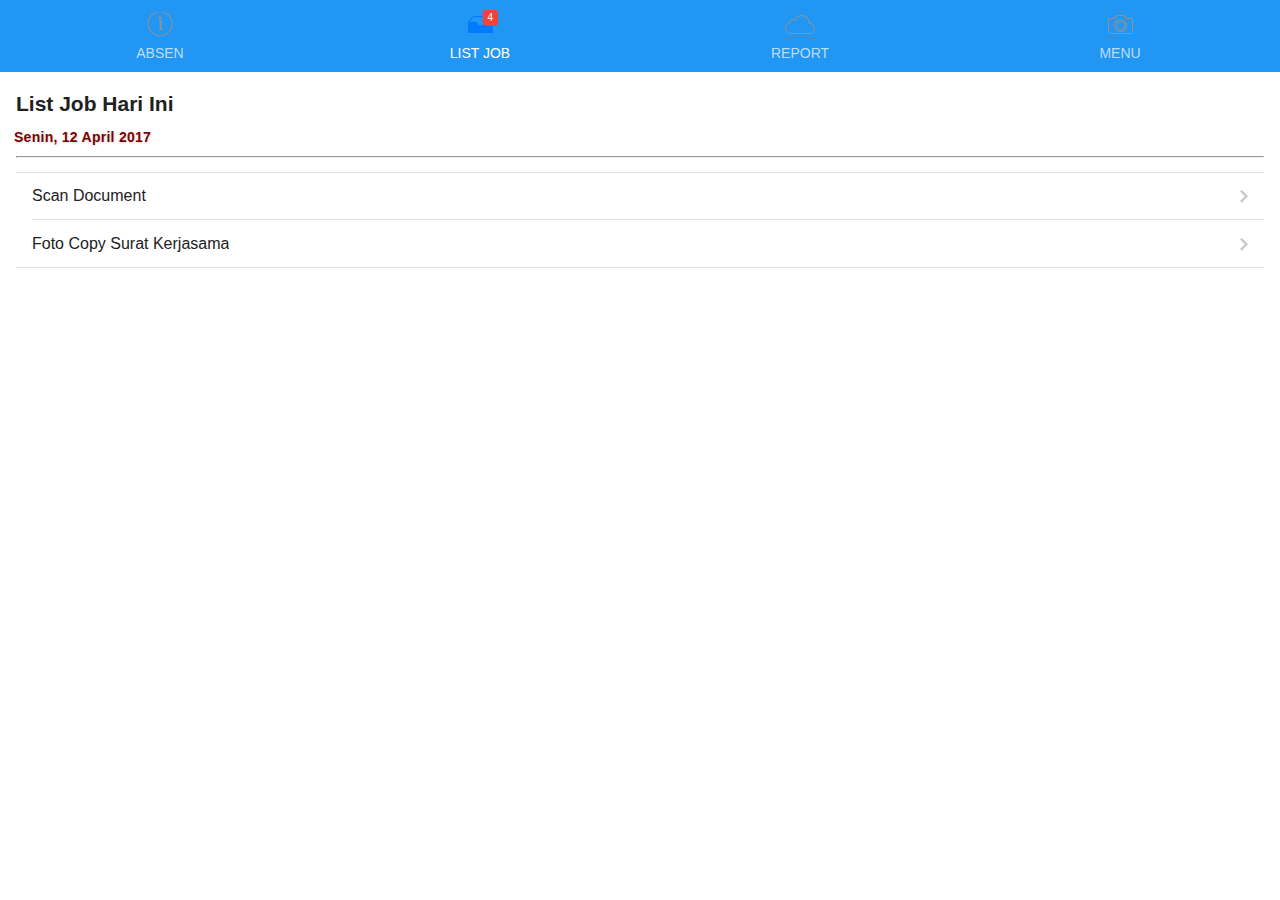
<file: index-1.html>
<!DOCTYPE html>
<html>
<head>
<meta charset="utf-8">
<meta name="viewport" content="width=device-width, initial-scale=1, maximum-scale=1, minimum-scale=1, user-scalable=no, minimal-ui">
<meta name="apple-mobile-web-app-capable" content="yes">
<meta name="apple-mobile-web-app-status-bar-style" content="black">
<title>My App</title>

<link rel="stylesheet" href="css/framework7.material.min.css">
<link rel="stylesheet" href="css/framework7.material.colors.min.css">

<link rel="stylesheet" href="css/my-app.css">
</head>
<body>

<!-- <div class="toolbar tabbar tabbar-scrollable">
<div class="toolbar-inner"><a href="#tab-1" class="tab-link active">Tab 1</a><a href="#tab-2" class="tab-link">Tab 2</a><a href="#tab-3" class="tab-link">Tab 3</a><a href="#tab-4" class="tab-link">Tab 4</a><a href="#tab-5" class="tab-link">Tab 5</a><a href="#tab-6" class="tab-link">Tab 6</a><a href="#tab-7" class="tab-link">Tab 7</a><a href="#tab-8" class="tab-link">Tab 8</a><a href="#tab-9" class="tab-link">Tab 9</a><a href="#tab-10" class="tab-link">Tab 10</a><a href="#tab-11" class="tab-link">Tab 11</a><a href="#tab-12" class="tab-link">Tab 12</a></div>
</div>
 -->

<div class="statusbar-overlay"></div>

<div class="panel-overlay"></div>

<div class="panel panel-left panel-reveal">
<div class="content-block">
<p>Left panel content goes here</p>
</div>
</div>

<div class="panel panel-right panel-cover">
<div class="content-block">
<p>Right panel content goes here</p>
</div>
</div>


<div class="views tabs toolbar-through">

<div id="view-1" class="view view-main tab ">

<div class="pages">

<div data-page="index-1" class="page">

<div class="page-content">
<div class="content-block-title">Welcome</div>
<div class="content-block">
<p>This is an example of tab bar application layout. The main point of such tabbed layout is that each tab contains independent view with its own routing and navigation.</p>
<p>Each tab/view may have different layout, different navbar type (dynamic, fixed or static) or without navbar like this tab.</p>
<p>And of course, your favorite panels are still here: <a href="#" class="open-panel">left</a> and <a href="#" data-panel="right" class="open-panel">right</a></p>
<p>Icons and their labels in tab bar below are just for example and don't related to their content.</p>
</div>
</div>
</div>
</div>
</div>

<div id="view-2" class="view tab active">

<!--
<div class="navbar">
  <div class="navbar-inner">
  <div class="left"><a href="#" class="back link"> <i class="icon icon-back"></i><span>Back</span></a></div>
<div class="center sliding">About Us</div>
</div>
</div>
 -->

<div class="pages navbar-fixed">
<div data-page="index-2" class="page">
<div class="page-content pull-to-refresh-content" data-ptr-distance="55">

  <!-- Default pull to refresh layer-->
    <div class="pull-to-refresh-layer">
      <div class="preloader"></div>
      <div class="pull-to-refresh-arrow"></div>
    </div>


<div class="content-block" style=opacity:1>

  <h2>
    List Job Hari Ini
  </h2>
<!--   <h5 style="font-size:12px;text-shadow:1px 1px 2px #ddd;color:maroon;margin-top:-10px;margin-left:5px;letter-spacing:.8pt;margin-bottom:14px"> -->
<h5 style="font-size:14px;text-shadow:1px 1px 2px #ddd;color:maroon;margin-left:-2px;margin-top:-10px;letter-spacing:.2pt;margin-bottom:8px">
    Senin, 12 April 2017
  </h5>
  <hr>

<div class="list-block accordion-list" style=margin-top:14px> <!-- -33px -->
<ul>
<li><a href="about.html" class="item-link">
<div class="item-content">
<div class="item-inner">
<div class="item-title">Scan Document</div>
</div>
</div></a></li>
<li><a href="services.html" class="item-link">
<div class="item-content">
<div class="item-inner">
<div class="item-title">Foto Copy Surat Kerjasama</div>
</div>
</div></a></li>
</ul>
</div>
</div>
</div>
</div>
</div>
</div>

<div id="view-3" class="view tab">
<div class="pages navbar-fixed">
<div data-page="index-3" class="page">
<div class="page-content">

<div class="content-block">

    <h2>
    List Job Hari Ini
  </h2>
<!--   <h5 style="font-size:12px;text-shadow:1px 1px 2px #ddd;color:maroon;margin-top:-10px;margin-left:5px;letter-spacing:.8pt;margin-bottom:14px"> -->
<h5 style="font-size:14px;text-shadow:1px 1px 2px #ddd;color:maroon;margin-left:-2px;margin-top:-10px;letter-spacing:.2pt;margin-bottom:8px">
    Senin, 12 April 2017
  </h5>
  <hr>

  <div class="list-block accordion-list" style=margin-top:14px>
    <ul>
    <li class="accordion-item "><a href="#" class="item-link item-content">
    <div class="item-inner">
    <div class="item-title">Scan Document</div>
    </div></a>
    <div class="accordion-item-content" style="">
    <div class="content-block">
      <p>Lorem ipsum dolor sit amet, consectetur adipiscing elit. Aenean elementum id neque nec commodo. Sed vel justo at turpis laoreet pellentesque quis sed lorem. Integer semper arcu nibh, non mollis arcu tempor vel. Sed pharetra tortor vitae est rhoncus, vel congue dui sollicitudin. Donec eu arcu dignissim felis viverra blandit suscipit eget ipsum.</p>
    </div>
    </div>
    </li>

    <li class="accordion-item"><a href="#" class="item-link item-content">
    <div class="item-inner">
    <div class="item-title">Integer semper</div>
    </div></a>
    <div class="accordion-item-content" style="">
    <div class="content-block">
    <p>Lorem ipsum dolor sit amet, consectetur adipiscing elit. Aenean elementum id neque nec commodo. Sed vel justo at turpis laoreet pellentesque quis sed lorem. Integer semper arcu nibh, non mollis arcu tempor vel. Sed pharetra tortor vitae est rhoncus, vel congue dui sollicitudin. Donec eu arcu dignissim felis viverra blandit suscipit eget ipsum.</p>
    </div>
    </div>
    </li>
    </ul>
  </div>

</div>
</div>
</div>
</div>
</div>
<div id="view-4" class="view tab">
<div class="pages navbar-fixed">
<div data-page="index-4" class="page">
<div class="navbar">
<div class="navbar-inner">
<div class="center">Settings</div>
</div>
</div>
<div class="page-content">
<div class="list-block">
<ul>
<li>
<div class="item-content">
<div class="item-media"><i class="icon icon-form-name"></i></div>
<div class="item-inner">
<div class="item-title label">Name</div>
<div class="item-input">
<input type="text" placeholder="Your name">
</div>
</div>
</div>
</li>
<li>
<div class="item-content">
<div class="item-media"><i class="icon icon-form-email"></i></div>
<div class="item-inner">
<div class="item-title label">E-mail</div>
<div class="item-input">
<input type="email" placeholder="E-mail">
</div>
</div>
</div>
</li>
<li>
<div class="item-content">
<div class="item-media"><i class="icon icon-form-url"></i></div>
<div class="item-inner">
<div class="item-title label">URL</div>
<div class="item-input">
<input type="url" placeholder="URL">
</div>
</div>
</div>
</li>
<li>
<div class="item-content">
<div class="item-media"><i class="icon icon-form-password"></i></div>
<div class="item-inner">
<div class="item-title label">Password</div>
<div class="item-input">
<input type="password" placeholder="Password">
</div>
</div>
</div>
</li>
<li>
<div class="item-content">
<div class="item-media"><i class="icon icon-form-tel"></i></div>
<div class="item-inner">
<div class="item-title label">Phone</div>
<div class="item-input">
<input type="tel" placeholder="Phone">
</div>
</div>
</div>
</li>
<li>
<div class="item-content">
<div class="item-media"><i class="icon icon-form-gender"></i></div>
<div class="item-inner">
<div class="item-title label">Gender</div>
<div class="item-input">
<select>
<option>Male</option>
<option>Female</option>
</select>
</div>
</div>
</div>
</li>
<li>
<div class="item-content">
<div class="item-media"><i class="icon icon-form-calendar"></i></div>
<div class="item-inner">
<div class="item-title label">Birth date</div>
<div class="item-input">
<input type="date" placeholder="Birth day" value="2014-04-30">
</div>
</div>
</div>
</li>
<li>
<div class="item-content">
<div class="item-media"><i class="icon icon-form-toggle"></i></div>
<div class="item-inner">
<div class="item-title label">Switch</div>
<div class="item-input">
<label class="label-switch">
<input type="checkbox">
<div class="checkbox"></div>
</label>
</div>
</div>
</div>
</li>
<li>
<div class="item-content">
<div class="item-media"><i class="icon icon-form-settings"></i></div>
<div class="item-inner">
<div class="item-title label">Slider</div>
<div class="item-input">
<div class="range-slider">
<input type="range" min="0" max="100" value="50" step="0.1">
</div>
</div>
</div>
</div>
</li>
</ul>
</div>
<div class="content-block">
<p>Mauris commodo lacus at nisl lacinia, nec facilisis erat rhoncus. Sed eget pharetra nunc. Aenean vitae vehicula massa, sed sagittis ante. Quisque luctus nec velit dictum convallis. Nulla facilisi. Ut sed erat nisi. Donec non dolor massa. Mauris malesuada dolor velit, in suscipit leo consectetur vitae. Duis tempus ligula non eros pretium condimentum. Cras sed dolor odio.</p>
</div>
</div>
</div>
</div>
</div>


<div id=toolbar class="toolbar tabbar tabbar-labels" style=margin-top:0px>
  <div class="toolbar-inner">
    <a href="#view-1" class="tab-link "> <i class="icon tabbar-demo-icon-1"></i><span class="tabbar-label">ABSEN</span></a>
    <a href="#view-2" class="tab-link active"><i class="icon tabbar-demo-icon-2"><span class="badge bg-red">4</span></i><span class="tabbar-label">LIST JOB</span></a>
    <a href="#view-3" class="tab-link"> <i class="icon tabbar-demo-icon-3"></i><span class="tabbar-label">REPORT</span></a>
    <a href="#view-4" class="tab-link"> <i class="icon tabbar-demo-icon-4"></i><span class="tabbar-label">MENU</span></a></div>
  </div>
</div>



  <script type="text/javascript" src="js/framework7.min.js"></script>
  <script type="text/javascript" src="js/jquery.min.js"></script>

<script type="text/javascript" src="js/my-app.js"></script>


</body>
</html>
</file>
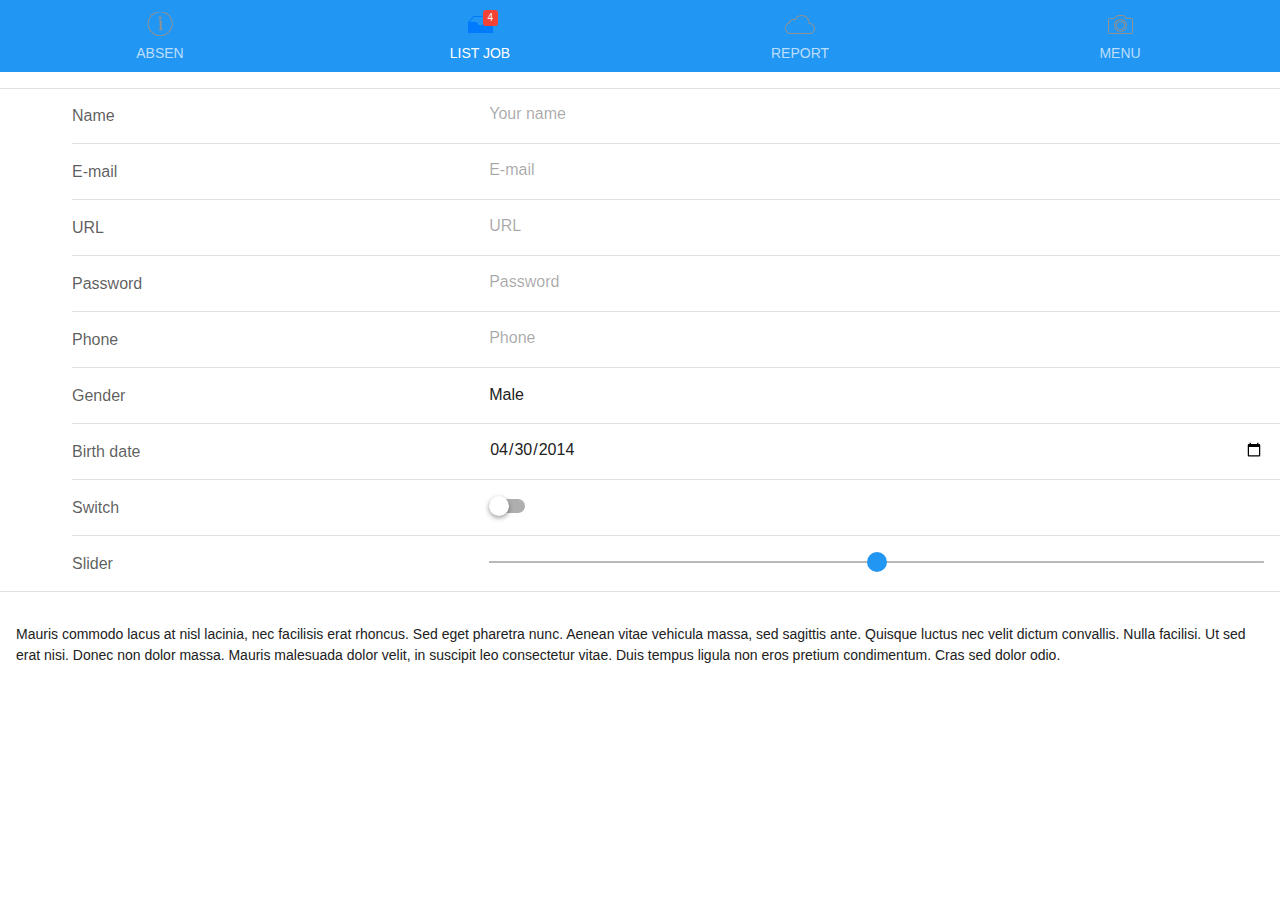
<file: index-2.html>
<!DOCTYPE html>
<html>
<head>
<meta charset="utf-8">
<meta name="viewport" content="width=device-width, initial-scale=1, maximum-scale=1, minimum-scale=1, user-scalable=no, minimal-ui">
<meta name="apple-mobile-web-app-capable" content="yes">
<meta name="apple-mobile-web-app-status-bar-style" content="black">
<title>My App</title>

<link rel="stylesheet" href="css/framework7.material.min.css">
<link rel="stylesheet" href="css/framework7.material.colors.min.css">

<link rel="stylesheet" href="css/my-app.css">
</head>
<body>

<!-- <div class="toolbar tabbar tabbar-scrollable">
<div class="toolbar-inner"><a href="#tab-1" class="tab-link active">Tab 1</a><a href="#tab-2" class="tab-link">Tab 2</a><a href="#tab-3" class="tab-link">Tab 3</a><a href="#tab-4" class="tab-link">Tab 4</a><a href="#tab-5" class="tab-link">Tab 5</a><a href="#tab-6" class="tab-link">Tab 6</a><a href="#tab-7" class="tab-link">Tab 7</a><a href="#tab-8" class="tab-link">Tab 8</a><a href="#tab-9" class="tab-link">Tab 9</a><a href="#tab-10" class="tab-link">Tab 10</a><a href="#tab-11" class="tab-link">Tab 11</a><a href="#tab-12" class="tab-link">Tab 12</a></div>
</div>
 -->

<div class="statusbar-overlay"></div>

<div class="panel-overlay"></div>

<div class="panel panel-left panel-reveal">
<div class="content-block">
<p>Left panel content goes here</p>
</div>
</div>

<div class="panel panel-right panel-cover">
<div class="content-block">
<p>Right panel content goes here</p>
</div>
</div>


<div class="views tabs toolbar-through">

<div id="view-1" class="view view-main tab ">

<div class="pages">

<div data-page="index-1" class="page">

<div class="page-content">
<div class="content-block-title">Welcome</div>
<div class="content-block">
<p>This is an example of tab bar application layout. The main point of such tabbed layout is that each tab contains independent view with its own routing and navigation.</p>
<p>Each tab/view may have different layout, different navbar type (dynamic, fixed or static) or without navbar like this tab.</p>
<p>And of course, your favorite panels are still here: <a href="#" class="open-panel">left</a> and <a href="#" data-panel="right" class="open-panel">right</a></p>
<p>Icons and their labels in tab bar below are just for example and don't related to their content.</p>
</div>
</div>
</div>
</div>
</div>

<div id="view-2" class="view tab ">

<!--
<div class="navbar">
  <div class="navbar-inner">
  <div class="left"><a href="#" class="back link"> <i class="icon icon-back"></i><span>Back</span></a></div>
<div class="center sliding">About Us</div>
</div>
</div>
 -->


<div class="pages navbar-fixed">
<div data-page="index-2" class="page">
<div class="page-content pull-to-refresh-content" data-ptr-distance="55">
      <!-- Default pull to refresh layer-->
    <div class="pull-to-refresh-layer" >
      <div class="preloader" style=margin-top:15px;margin-bottom:-10px;></div>
      <div class="pull-to-refresh-arrow"></div>
    </div>


<div class="content-block">

    <h2>
    List Job Hari Ini
  </h2>
<!--   <h5 style="font-size:12px;text-shadow:1px 1px 2px #ddd;color:maroon;margin-top:-10px;margin-left:5px;letter-spacing:.8pt;margin-bottom:14px"> -->
<h5 style="font-size:14px;text-shadow:1px 1px 2px #ddd;color:maroon;margin-left:-2px;margin-top:-10px;letter-spacing:.2pt;margin-bottom:8px">
    Senin, 12 April 2017
  </h5>
  <hr>

  <div class="list-block  accordion-list" style=margin-top:14px>
    <ul>
    <li class="accordion-item "><a href="#" class="item-link item-content">
    <div class="item-inner">
    <div class="item-title">Scan Document</div>
    </div></a>
    <div class="accordion-item-content" style="">
    <div class="content-block">
      <p>Lorem ipsum dolor sit amet, consectetur adipiscing elit. Aenean elementum id neque nec commodo. Sed vel justo at turpis laoreet pellentesque quis sed lorem. Integer semper arcu nibh, non mollis arcu tempor vel. Sed pharetra tortor vitae est rhoncus, vel congue dui sollicitudin. Donec eu arcu dignissim felis viverra blandit suscipit eget ipsum.</p>
    </div>
    </div>

    </li>

    <li class="accordion-item"><a href="#" class="item-link item-content">
    <div class="item-inner">
    <div class="item-title">Integer semper</div>
    </div></a>
    <div class="accordion-item-content" style="">
    <div class="content-block">
    <p>Lorem ipsum dolor sit amet, consectetur adipiscing elit. Aenean elementum id neque nec commodo. Sed vel justo at turpis laoreet pellentesque quis sed lorem. Integer semper arcu nibh, non mollis arcu tempor vel. Sed pharetra tortor vitae est rhoncus, vel congue dui sollicitudin. Donec eu arcu dignissim felis viverra blandit suscipit eget ipsum.</p>
    </div>
    </div>
    </li>
    </ul>
  </div>

</div>
</div>
</div>
</div>
</div>

<div id="view-3" class="view tab">
<div class="pages navbar-fixed">
<div data-page="index-3" class="page">
<div class="page-content">

<div class="content-block" style=opacity:1>
  <h2>
    List Job Hari Ini
  </h2>
<!--   <h5 style="font-size:12px;text-shadow:1px 1px 2px #ddd;color:maroon;margin-top:-10px;margin-left:5px;letter-spacing:.8pt;margin-bottom:14px"> -->
<h5 style="font-size:14px;text-shadow:1px 1px 2px #ddd;color:maroon;margin-left:-2px;margin-top:-10px;letter-spacing:.2pt;margin-bottom:8px">
    Senin, 12 April 2017
  </h5>
  <hr>

<div class="list-block media-list" style=margin-top:14px> <!-- -33px -->
<ul>
<!--
<li>

<label class="label-checkbox item-content">
<input type="checkbox" name="cb-fb" value="1" checked="checked">
<div class="item-media"><i class="icon icon-form-checkbox"></i></div>
<div class="item-inner">
<div class="item-title-row">
<div class="item-title">Facebook</div>
<div class="item-after">17:14</div>
</div>
<div class="item-subtitle">New messages from John Doe</div>
<div class="item-text">Lorem ipsum dolor sit amet, consectetur adipiscing elit. Nulla sagittis tellus ut turpis condimentum, ut dignissim lacus tincidunt. Cras dolor metus, ultrices condimentum sodales sit amet, pharetra sodales eros. Phasellus vel felis tellus. Mauris rutrum ligula nec dapibus feugiat. In vel dui laoreet, commodo augue id, pulvinar lacus.</div>
</div>
</label>

</li>
 -->
<li>

<label class="label-checkbox item-content">
<input type="checkbox" name="cb-1" checked="checked" disabled>
<div class="item-media"><i class="icon icon-form-checkbox "></i></div>


<div class="item-inner">
  <div class="item-title-row">
<div class="item-title">
  <a href="about.html" class="item-link change-page">
  Scan Document
  </a>
</div>
<div class="item-after">17:14</div>
  </div>
  <div class="item-text"><i>Done without Complaints.</i></div>

  </div>
</li>
<li>

<label class="label-checkbox item-content">
<input type="checkbox" name="cb-1" disabled>
<div class="item-media"><i class="icon icon-form-checkbox "></i></div>

<div class="item-inner">
  <div class="item-title-row">
    <div class="item-title">
    <a href="services.html" class="item-link change-page">
        Foto Copy Surat Kerjasama</div>
    </a>
    </div>
  </div>

</label>

  </li>
</ul>
</div>


</div>
</div>
</div>
</div>
</div>
<div id="view-4" class="view tab active">
<div class="pages navbar-fixed">
<div data-page="index-4" class="page">
<div class="navbar">
<div class="navbar-inner">
<div class="center">Settings</div>
</div>
</div>
<div class="page-content">
<div class="list-block">
<ul>
<li>
<div class="item-content">
<div class="item-media"><i class="icon icon-form-name"></i></div>
<div class="item-inner">
<div class="item-title label">Name</div>
<div class="item-input">
<input type="text" placeholder="Your name">
</div>
</div>
</div>
</li>
<li>
<div class="item-content">
<div class="item-media"><i class="icon icon-form-email"></i></div>
<div class="item-inner">
<div class="item-title label">E-mail</div>
<div class="item-input">
<input type="email" placeholder="E-mail">
</div>
</div>
</div>
</li>
<li>
<div class="item-content">
<div class="item-media"><i class="icon icon-form-url"></i></div>
<div class="item-inner">
<div class="item-title label">URL</div>
<div class="item-input">
<input type="url" placeholder="URL">
</div>
</div>
</div>
</li>
<li>
<div class="item-content">
<div class="item-media"><i class="icon icon-form-password"></i></div>
<div class="item-inner">
<div class="item-title label">Password</div>
<div class="item-input">
<input type="password" placeholder="Password">
</div>
</div>
</div>
</li>
<li>
<div class="item-content">
<div class="item-media"><i class="icon icon-form-tel"></i></div>
<div class="item-inner">
<div class="item-title label">Phone</div>
<div class="item-input">
<input type="tel" placeholder="Phone">
</div>
</div>
</div>
</li>
<li>
<div class="item-content">
<div class="item-media"><i class="icon icon-form-gender"></i></div>
<div class="item-inner">
<div class="item-title label">Gender</div>
<div class="item-input">
<select>
<option>Male</option>
<option>Female</option>
</select>
</div>
</div>
</div>
</li>
<li>
<div class="item-content">
<div class="item-media"><i class="icon icon-form-calendar"></i></div>
<div class="item-inner">
<div class="item-title label">Birth date</div>
<div class="item-input">
<input type="date" placeholder="Birth day" value="2014-04-30">
</div>
</div>
</div>
</li>
<li>
<div class="item-content">
<div class="item-media"><i class="icon icon-form-toggle"></i></div>
<div class="item-inner">
<div class="item-title label">Switch</div>
<div class="item-input">
<label class="label-switch">
<input type="checkbox">
<div class="checkbox"></div>
</label>
</div>
</div>
</div>
</li>
<li>
<div class="item-content">
<div class="item-media"><i class="icon icon-form-settings"></i></div>
<div class="item-inner">
<div class="item-title label">Slider</div>
<div class="item-input">
<div class="range-slider">
<input type="range" min="0" max="100" value="50" step="0.1">
</div>
</div>
</div>
</div>
</li>
</ul>
</div>
<div class="content-block">
<p>Mauris commodo lacus at nisl lacinia, nec facilisis erat rhoncus. Sed eget pharetra nunc. Aenean vitae vehicula massa, sed sagittis ante. Quisque luctus nec velit dictum convallis. Nulla facilisi. Ut sed erat nisi. Donec non dolor massa. Mauris malesuada dolor velit, in suscipit leo consectetur vitae. Duis tempus ligula non eros pretium condimentum. Cras sed dolor odio.</p>
</div>
</div>
</div>
</div>
</div>


<div id=toolbar class="toolbar tabbar tabbar-labels" style=margin-top:0px>
  <div class="toolbar-inner">
    <a href="#view-1" class="tab-link "> <i class="icon tabbar-demo-icon-1"></i><span class="tabbar-label">ABSEN</span></a>
    <a href="#view-2" class="tab-link active"><i class="icon tabbar-demo-icon-2"><span class="badge bg-red">4</span></i><span class="tabbar-label">LIST JOB</span></a>
    <a href="#view-3" class="tab-link"> <i class="icon tabbar-demo-icon-3"></i><span class="tabbar-label">REPORT</span></a>
    <a href="#view-4" class="tab-link"> <i class="icon tabbar-demo-icon-4"></i><span class="tabbar-label">MENU</span></a></div>
  </div>
</div>



  <script type="text/javascript" src="js/framework7.min.js"></script>
  <script type="text/javascript" src="js/jquery.min.js"></script>

<script type="text/javascript" src="js/my-app.js"></script>


</body>
</html>
</file>
<file: css/my-app.css>
.navbar {
/*   margin-top:70px; */

}
.navbar.inner {
   z-index:9999;
}
.back.link {
  font-size:16px;
}

.item-title-blue {
  font-weight:bold;
  opacity:0.85;
  color:blue
}

i.tabbar-demo-icon-1{width:30px;height:30px;background-image:url("data:image/svg+xml;charset=utf-8,<svg xmlns='http://www.w3.org/2000/svg' viewBox='0 0 30 30' fill='%23929292'><g><circle cx='15.2' cy='8.8' r='1.5'/><polygon points='16.7,12.3 16.7,11.7 16.7,11.3 13.7,11.3 13.7,12.3 14.7,12.3 14.7,20.3 13.7,20.3 13.7,21.3 17.7,21.3 17.7,20.3 16.7,20.3'/><path d='M15.2,2.3C8.3,2.3,2.7,7.9,2.7,14.8s5.6,12.5,12.5,12.5c6.9,0,12.5-5.6,12.5-12.5S22.1,2.3,15.2,2.3z M15.2,26.3 c-6.3,0-11.5-5.2-11.5-11.5S8.8,3.3,15.2,3.3s11.5,5.2,11.5,11.5S21.5,26.3,15.2,26.3z'/></g></svg>");}.active i.tabbar-demo-icon-1{background-image:url("data:image/svg+xml;charset=utf-8,<svg xmlns='http://www.w3.org/2000/svg' x='0px' y='0px' viewBox='0 0 30 30' fill='%23007aff'><path d='M15,2.6C8.1,2.6,2.5,8.2,2.5,15.1C2.5,22,8.1,27.6,15,27.6S27.5,22,27.5,15.1C27.5,8.2,21.9,2.6,15,2.6z M15,7.6 c0.8,0,1.5,0.7,1.5,1.5c0,0.8-0.7,1.5-1.5,1.5c-0.8,0-1.5-0.7-1.5-1.5C13.5,8.3,14.2,7.6,15,7.6z M17.5,21.6h-4v-1h1v-8h-1v-1h3V12 v0.6v8h1V21.6z'/></svg>");}i.tabbar-demo-icon-2{width:25px;height:30px;background-image:url("data:image/svg+xml;charset=utf-8,<svg xmlns='http://www.w3.org/2000/svg' x='0px' y='0px' viewBox='0 0 25 17' fill='%23929292'><path d='M19.5,0h-14L0,6v11h25V6L19.5,0z M5.9,1h13.2l4.5,5H16c0,1.9-1.6,3.4-3.5,3.4C10.6,9.4,9,7.9,9,6H1.4L5.9,1z M24,16H1V7h7.1 c0.5,1.9,2.3,3.4,4.4,3.4s3.9-1.5,4.4-3.4H24V16z'/></svg>");}.active i.tabbar-demo-icon-2{background-image:url("data:image/svg+xml;charset=utf-8,<svg xmlns='http://www.w3.org/2000/svg' x='0px' y='0px' viewBox='0 0 25 17' fill='%23007aff'><path d='M19.5,0h-14L0,6v11h25V6L19.5,0z M5.9,1h13.2l4.5,5H16c0,1.9-1.6,3.4-3.5,3.4C10.6,9.4,9,7.9,9,6H1.3L5.9,1z'/></svg>");}i.tabbar-demo-icon-3{width:30px;height:30px;background-image:url("data:image/svg+xml;charset=utf-8,<svg xmlns='http://www.w3.org/2000/svg' x='0px' y='0px' viewBox='0 0 30 19' fill='%23929292'><path d='M16.8,1c3.7,0,6.8,3,6.8,6.8l0,0.1c0,0,0,0.1,0,0.1l0,1l1,0C27,9,29,11,29,13.5c0,2.5-2,4.5-4.5,4.5H6c-2.8,0-5-2.2-5-5 c0-2.1,1.4-4,3.4-4.7L5,8.1l0.1-0.6C5.3,6,6.5,5,8,5c0.4,0,0.9,0.1,1.3,0.3l0.9,0.5l0.4-0.9C11.8,2.5,14.2,1,16.8,1 M16.8,0 c-3.1,0-5.7,1.8-7,4.4C9.2,4.2,8.6,4,8,4C6,4,4.4,5.4,4.1,7.3C1.7,8.1,0,10.4,0,13c0,3.3,2.7,6,6,6h18.5v0c3,0,5.5-2.5,5.5-5.5 c0-3-2.5-5.5-5.5-5.5c0-0.1,0-0.2,0-0.2C24.5,3.5,21.1,0,16.8,0L16.8,0z'/></svg>");}.active i.tabbar-demo-icon-3{background-image:url("data:image/svg+xml;charset=utf-8,<svg xmlns='http://www.w3.org/2000/svg' x='0px' y='0px' viewBox='0 0 30 19' fill='%23007aff'><path d='M24.5,8c0-0.1,0-0.2,0-0.2C24.5,3.5,21,0,16.8,0c-3.1,0-5.7,1.8-7,4.4C9.2,4.2,8.6,4,8,4C6,4,4.4,5.4,4,7.3 C1.7,8.1,0,10.4,0,13c0,3.3,2.7,6,6,6h18.5v0c3,0,5.5-2.5,5.5-5.5C30,10.5,27.5,8,24.5,8z'/></svg>");}i.tabbar-demo-icon-4{width:25px;height:30px;background-image:url("data:image/svg+xml;charset=utf-8,<svg xmlns='http://www.w3.org/2000/svg' x='0px' y='0px' viewBox='0 0 25 19' fill='%23929292'><g><path d='M23,3h-4.1l-2.4-2.4c0,0,0,0,0,0l0,0C16.1,0.2,15.6,0,15,0h-5C9.5,0,8.9,0.3,8.6,0.6l0,0L6.2,3H2C0.9,3,0,3.9,0,5v12 c0,1.1,0.9,2,2,2h21c1.1,0,2-0.9,2-2V5C25,3.9,24.1,3,23,3z M24,17c0,0.6-0.4,1-1,1H2c-0.6,0-1-0.4-1-1V5c0-0.6,0.4-1,1-1h4.2h0.4 l0.3-0.3l1.2-1.2l0,0.1l1.1-1.2C9.5,1.1,9.8,1,10,1h5c0.3,0,0.5,0.1,0.7,0.3l2.4,2.4L18.4,4h0.4H23c0.6,0,1,0.4,1,1V17z'/><path d='M12.5,4C8.9,4,6,6.9,6,10.5c0,3.6,2.9,6.5,6.5,6.5c3.6,0,6.5-2.9,6.5-6.5C19,6.9,16.1,4,12.5,4z M12.5,16 c-3,0-5.5-2.5-5.5-5.5C7,7.5,9.5,5,12.5,5S18,7.5,18,10.5C18,13.5,15.5,16,12.5,16z'/><path d='M12.5,6C10,6,8,8,8,10.5C8,13,10,15,12.5,15s4.5-2,4.5-4.5C17,8,15,6,12.5,6z M12.5,14C10.6,14,9,12.4,9,10.5 C9,8.6,10.6,7,12.5,7S16,8.6,16,10.5C16,12.4,14.4,14,12.5,14z'/></g></svg>");}.active i.tabbar-demo-icon-4{background-image:url("data:image/svg+xml;charset=utf-8,<svg xmlns='http://www.w3.org/2000/svg' x='0px' y='0px' viewBox='0 0 25 19' fill='%23007aff'><g><path d='M23,3h-4.1l-2.4-2.4c0,0,0,0,0,0l0,0C16.1,0.2,15.6,0,15.1,0h-5C9.5,0,9,0.3,8.6,0.6l0,0L6.2,3H2C0.9,3,0,3.9,0,5v12 c0,1.1,0.9,2,2,2h21c1.1,0,2-0.9,2-2V5C25,3.9,24.1,3,23,3z M12.5,16c-3,0-5.5-2.5-5.5-5.5C7,7.5,9.5,5,12.5,5c3,0,5.5,2.5,5.5,5.5 C18,13.5,15.5,16,12.5,16z'/><circle cx='12.5' cy='10.5' r='4.5'/></g></svg>");}
</file>
<file: css/framework7.material.min.css>
/**
 * Framework7 1.6.0
 * Full featured mobile HTML framework for building iOS & Android apps
 *
 * http://framework7.io/
 *
 * Copyright 2017, Vladimir Kharlampidi
 * The iDangero.us
 * http://www.idangero.us/
 *
 * Licensed under MIT
 *
 * Released on: April 10, 2017
 */
.framework7-root,body,html{position:relative;height:100%;width:100%;overflow-x:hidden}body{font-family:Roboto,Noto,Helvetica,Arial,sans-serif;margin:0;padding:0;color:#212121;font-size:14px;line-height:1.5;width:100%;-webkit-text-size-adjust:100%;background:#fff;overflow:hidden}.framework7-root{overflow:hidden}*{-webkit-tap-highlight-color:transparent;-webkit-touch-callout:none}a,input,select,textarea{outline:0}a{text-decoration:none;color:#2196f3}p{margin:1em 0}.row{display:-webkit-box;display:-ms-flexbox;display:-webkit-flex;display:flex;-webkit-box-pack:justify;-ms-flex-pack:justify;-webkit-justify-content:space-between;justify-content:space-between;-webkit-box-lines:multiple;-moz-box-lines:multiple;-webkit-flex-wrap:wrap;-ms-flex-wrap:wrap;flex-wrap:wrap;-webkit-box-align:start;-ms-flex-align:start;-webkit-align-items:flex-start;align-items:flex-start}.row>[class*=col-]{box-sizing:border-box}.row .col-auto{width:100%}.row .col-100{width:100%;width:-webkit-calc((100% - 16px*0)/ 1);width:calc((100% - 16px*0)/ 1)}.row.no-gutter .col-100{width:100%}.row .col-95{width:95%;width:-webkit-calc((100% - 16px*.05263157894736836)/ 1.0526315789473684);width:calc((100% - 16px*.05263157894736836)/ 1.0526315789473684)}.row.no-gutter .col-95{width:95%}.row .col-90{width:90%;width:-webkit-calc((100% - 16px*.11111111111111116)/ 1.1111111111111112);width:calc((100% - 16px*.11111111111111116)/ 1.1111111111111112)}.row.no-gutter .col-90{width:90%}.row .col-85{width:85%;width:-webkit-calc((100% - 16px*.17647058823529416)/ 1.1764705882352942);width:calc((100% - 16px*.17647058823529416)/ 1.1764705882352942)}.row.no-gutter .col-85{width:85%}.row .col-80{width:80%;width:-webkit-calc((100% - 16px*.25)/ 1.25);width:calc((100% - 16px*.25)/ 1.25)}.row.no-gutter .col-80{width:80%}.row .col-75{width:75%;width:-webkit-calc((100% - 16px*.33333333333333326)/ 1.3333333333333333);width:calc((100% - 16px*.33333333333333326)/ 1.3333333333333333)}.row.no-gutter .col-75{width:75%}.row .col-70{width:70%;width:-webkit-calc((100% - 16px*.4285714285714286)/ 1.4285714285714286);width:calc((100% - 16px*.4285714285714286)/ 1.4285714285714286)}.row.no-gutter .col-70{width:70%}.row .col-66{width:66.66666666666666%;width:-webkit-calc((100% - 16px*.5000000000000002)/ 1.5000000000000002);width:calc((100% - 16px*.5000000000000002)/ 1.5000000000000002)}.row.no-gutter .col-66{width:66.66666666666666%}.row .col-65{width:65%;width:-webkit-calc((100% - 16px*.5384615384615385)/ 1.5384615384615385);width:calc((100% - 16px*.5384615384615385)/ 1.5384615384615385)}.row.no-gutter .col-65{width:65%}.row .col-60{width:60%;width:-webkit-calc((100% - 16px*.6666666666666667)/ 1.6666666666666667);width:calc((100% - 16px*.6666666666666667)/ 1.6666666666666667)}.row.no-gutter .col-60{width:60%}.row .col-55{width:55%;width:-webkit-calc((100% - 16px*.8181818181818181)/ 1.8181818181818181);width:calc((100% - 16px*.8181818181818181)/ 1.8181818181818181)}.row.no-gutter .col-55{width:55%}.row .col-50{width:50%;width:-webkit-calc((100% - 16px*1)/ 2);width:calc((100% - 16px*1)/ 2)}.row.no-gutter .col-50{width:50%}.row .col-45{width:45%;width:-webkit-calc((100% - 16px*1.2222222222222223)/ 2.2222222222222223);width:calc((100% - 16px*1.2222222222222223)/ 2.2222222222222223)}.row.no-gutter .col-45{width:45%}.row .col-40{width:40%;width:-webkit-calc((100% - 16px*1.5)/ 2.5);width:calc((100% - 16px*1.5)/ 2.5)}.row.no-gutter .col-40{width:40%}.row .col-35{width:35%;width:-webkit-calc((100% - 16px*1.8571428571428572)/ 2.857142857142857);width:calc((100% - 16px*1.8571428571428572)/ 2.857142857142857)}.row.no-gutter .col-35{width:35%}.row .col-33{width:33.333333333333336%;width:-webkit-calc((100% - 16px*2)/ 3);width:calc((100% - 16px*2)/ 3)}.row.no-gutter .col-33{width:33.333333333333336%}.row .col-30{width:30%;width:-webkit-calc((100% - 16px*2.3333333333333335)/ 3.3333333333333335);width:calc((100% - 16px*2.3333333333333335)/ 3.3333333333333335)}.row.no-gutter .col-30{width:30%}.row .col-25{width:25%;width:-webkit-calc((100% - 16px*3)/ 4);width:calc((100% - 16px*3)/ 4)}.row.no-gutter .col-25{width:25%}.row .col-20{width:20%;width:-webkit-calc((100% - 16px*4)/ 5);width:calc((100% - 16px*4)/ 5)}.row.no-gutter .col-20{width:20%}.row .col-15{width:15%;width:-webkit-calc((100% - 16px*5.666666666666667)/ 6.666666666666667);width:calc((100% - 16px*5.666666666666667)/ 6.666666666666667)}.row.no-gutter .col-15{width:15%}.row .col-10{width:10%;width:-webkit-calc((100% - 16px*9)/ 10);width:calc((100% - 16px*9)/ 10)}.row.no-gutter .col-10{width:10%}.row .col-5{width:5%;width:-webkit-calc((100% - 16px*19)/ 20);width:calc((100% - 16px*19)/ 20)}.row.no-gutter .col-5{width:5%}.row .col-auto:nth-last-child(1),.row .col-auto:nth-last-child(1)~.col-auto{width:100%;width:-webkit-calc((100% - 16px*0)/ 1);width:calc((100% - 16px*0)/ 1)}.row.no-gutter .col-auto:nth-last-child(1),.row.no-gutter .col-auto:nth-last-child(1)~.col-auto{width:100%}.row .col-auto:nth-last-child(2),.row .col-auto:nth-last-child(2)~.col-auto{width:50%;width:-webkit-calc((100% - 16px*1)/ 2);width:calc((100% - 16px*1)/ 2)}.row.no-gutter .col-auto:nth-last-child(2),.row.no-gutter .col-auto:nth-last-child(2)~.col-auto{width:50%}.row .col-auto:nth-last-child(3),.row .col-auto:nth-last-child(3)~.col-auto{width:33.33333333%;width:-webkit-calc((100% - 16px*2)/ 3);width:calc((100% - 16px*2)/ 3)}.row.no-gutter .col-auto:nth-last-child(3),.row.no-gutter .col-auto:nth-last-child(3)~.col-auto{width:33.33333333%}.row .col-auto:nth-last-child(4),.row .col-auto:nth-last-child(4)~.col-auto{width:25%;width:-webkit-calc((100% - 16px*3)/ 4);width:calc((100% - 16px*3)/ 4)}.row.no-gutter .col-auto:nth-last-child(4),.row.no-gutter .col-auto:nth-last-child(4)~.col-auto{width:25%}.row .col-auto:nth-last-child(5),.row .col-auto:nth-last-child(5)~.col-auto{width:20%;width:-webkit-calc((100% - 16px*4)/ 5);width:calc((100% - 16px*4)/ 5)}.row.no-gutter .col-auto:nth-last-child(5),.row.no-gutter .col-auto:nth-last-child(5)~.col-auto{width:20%}.row .col-auto:nth-last-child(6),.row .col-auto:nth-last-child(6)~.col-auto{width:16.66666667%;width:-webkit-calc((100% - 16px*5)/ 6);width:calc((100% - 16px*5)/ 6)}.row.no-gutter .col-auto:nth-last-child(6),.row.no-gutter .col-auto:nth-last-child(6)~.col-auto{width:16.66666667%}.row .col-auto:nth-last-child(7),.row .col-auto:nth-last-child(7)~.col-auto{width:14.28571429%;width:-webkit-calc((100% - 16px*6)/ 7);width:calc((100% - 16px*6)/ 7)}.row.no-gutter .col-auto:nth-last-child(7),.row.no-gutter .col-auto:nth-last-child(7)~.col-auto{width:14.28571429%}.row .col-auto:nth-last-child(8),.row .col-auto:nth-last-child(8)~.col-auto{width:12.5%;width:-webkit-calc((100% - 16px*7)/ 8);width:calc((100% - 16px*7)/ 8)}.row.no-gutter .col-auto:nth-last-child(8),.row.no-gutter .col-auto:nth-last-child(8)~.col-auto{width:12.5%}.row .col-auto:nth-last-child(9),.row .col-auto:nth-last-child(9)~.col-auto{width:11.11111111%;width:-webkit-calc((100% - 16px*8)/ 9);width:calc((100% - 16px*8)/ 9)}.row.no-gutter .col-auto:nth-last-child(9),.row.no-gutter .col-auto:nth-last-child(9)~.col-auto{width:11.11111111%}.row .col-auto:nth-last-child(10),.row .col-auto:nth-last-child(10)~.col-auto{width:10%;width:-webkit-calc((100% - 16px*9)/ 10);width:calc((100% - 16px*9)/ 10)}.row.no-gutter .col-auto:nth-last-child(10),.row.no-gutter .col-auto:nth-last-child(10)~.col-auto{width:10%}.row .col-auto:nth-last-child(11),.row .col-auto:nth-last-child(11)~.col-auto{width:9.09090909%;width:-webkit-calc((100% - 16px*10)/ 11);width:calc((100% - 16px*10)/ 11)}.row.no-gutter .col-auto:nth-last-child(11),.row.no-gutter .col-auto:nth-last-child(11)~.col-auto{width:9.09090909%}.row .col-auto:nth-last-child(12),.row .col-auto:nth-last-child(12)~.col-auto{width:8.33333333%;width:-webkit-calc((100% - 16px*11)/ 12);width:calc((100% - 16px*11)/ 12)}.row.no-gutter .col-auto:nth-last-child(12),.row.no-gutter .col-auto:nth-last-child(12)~.col-auto{width:8.33333333%}.row .col-auto:nth-last-child(13),.row .col-auto:nth-last-child(13)~.col-auto{width:7.69230769%;width:-webkit-calc((100% - 16px*12)/ 13);width:calc((100% - 16px*12)/ 13)}.row.no-gutter .col-auto:nth-last-child(13),.row.no-gutter .col-auto:nth-last-child(13)~.col-auto{width:7.69230769%}.row .col-auto:nth-last-child(14),.row .col-auto:nth-last-child(14)~.col-auto{width:7.14285714%;width:-webkit-calc((100% - 16px*13)/ 14);width:calc((100% - 16px*13)/ 14)}.row.no-gutter .col-auto:nth-last-child(14),.row.no-gutter .col-auto:nth-last-child(14)~.col-auto{width:7.14285714%}.row .col-auto:nth-last-child(15),.row .col-auto:nth-last-child(15)~.col-auto{width:6.66666667%;width:-webkit-calc((100% - 16px*14)/ 15);width:calc((100% - 16px*14)/ 15)}.row.no-gutter .col-auto:nth-last-child(15),.row.no-gutter .col-auto:nth-last-child(15)~.col-auto{width:6.66666667%}.row .col-auto:nth-last-child(16),.row .col-auto:nth-last-child(16)~.col-auto{width:6.25%;width:-webkit-calc((100% - 16px*15)/ 16);width:calc((100% - 16px*15)/ 16)}.row.no-gutter .col-auto:nth-last-child(16),.row.no-gutter .col-auto:nth-last-child(16)~.col-auto{width:6.25%}.row .col-auto:nth-last-child(17),.row .col-auto:nth-last-child(17)~.col-auto{width:5.88235294%;width:-webkit-calc((100% - 16px*16)/ 17);width:calc((100% - 16px*16)/ 17)}.row.no-gutter .col-auto:nth-last-child(17),.row.no-gutter .col-auto:nth-last-child(17)~.col-auto{width:5.88235294%}.row .col-auto:nth-last-child(18),.row .col-auto:nth-last-child(18)~.col-auto{width:5.55555556%;width:-webkit-calc((100% - 16px*17)/ 18);width:calc((100% - 16px*17)/ 18)}.row.no-gutter .col-auto:nth-last-child(18),.row.no-gutter .col-auto:nth-last-child(18)~.col-auto{width:5.55555556%}.row .col-auto:nth-last-child(19),.row .col-auto:nth-last-child(19)~.col-auto{width:5.26315789%;width:-webkit-calc((100% - 16px*18)/ 19);width:calc((100% - 16px*18)/ 19)}.row.no-gutter .col-auto:nth-last-child(19),.row.no-gutter .col-auto:nth-last-child(19)~.col-auto{width:5.26315789%}.row .col-auto:nth-last-child(20),.row .col-auto:nth-last-child(20)~.col-auto{width:5%;width:-webkit-calc((100% - 16px*19)/ 20);width:calc((100% - 16px*19)/ 20)}.row.no-gutter .col-auto:nth-last-child(20),.row.no-gutter .col-auto:nth-last-child(20)~.col-auto{width:5%}.row .col-auto:nth-last-child(21),.row .col-auto:nth-last-child(21)~.col-auto{width:4.76190476%;width:-webkit-calc((100% - 16px*20)/ 21);width:calc((100% - 16px*20)/ 21)}.row.no-gutter .col-auto:nth-last-child(21),.row.no-gutter .col-auto:nth-last-child(21)~.col-auto{width:4.76190476%}@media all and (min-width:768px){.row .tablet-100{width:100%;width:-webkit-calc((100% - 16px*0)/ 1);width:calc((100% - 16px*0)/ 1)}.row.no-gutter .tablet-100{width:100%}.row .tablet-95{width:95%;width:-webkit-calc((100% - 16px*.05263157894736836)/ 1.0526315789473684);width:calc((100% - 16px*.05263157894736836)/ 1.0526315789473684)}.row.no-gutter .tablet-95{width:95%}.row .tablet-90{width:90%;width:-webkit-calc((100% - 16px*.11111111111111116)/ 1.1111111111111112);width:calc((100% - 16px*.11111111111111116)/ 1.1111111111111112)}.row.no-gutter .tablet-90{width:90%}.row .tablet-85{width:85%;width:-webkit-calc((100% - 16px*.17647058823529416)/ 1.1764705882352942);width:calc((100% - 16px*.17647058823529416)/ 1.1764705882352942)}.row.no-gutter .tablet-85{width:85%}.row .tablet-80{width:80%;width:-webkit-calc((100% - 16px*.25)/ 1.25);width:calc((100% - 16px*.25)/ 1.25)}.row.no-gutter .tablet-80{width:80%}.row .tablet-75{width:75%;width:-webkit-calc((100% - 16px*.33333333333333326)/ 1.3333333333333333);width:calc((100% - 16px*.33333333333333326)/ 1.3333333333333333)}.row.no-gutter .tablet-75{width:75%}.row .tablet-70{width:70%;width:-webkit-calc((100% - 16px*.4285714285714286)/ 1.4285714285714286);width:calc((100% - 16px*.4285714285714286)/ 1.4285714285714286)}.row.no-gutter .tablet-70{width:70%}.row .tablet-66{width:66.66666666666666%;width:-webkit-calc((100% - 16px*.5000000000000002)/ 1.5000000000000002);width:calc((100% - 16px*.5000000000000002)/ 1.5000000000000002)}.row.no-gutter .tablet-66{width:66.66666666666666%}.row .tablet-65{width:65%;width:-webkit-calc((100% - 16px*.5384615384615385)/ 1.5384615384615385);width:calc((100% - 16px*.5384615384615385)/ 1.5384615384615385)}.row.no-gutter .tablet-65{width:65%}.row .tablet-60{width:60%;width:-webkit-calc((100% - 16px*.6666666666666667)/ 1.6666666666666667);width:calc((100% - 16px*.6666666666666667)/ 1.6666666666666667)}.row.no-gutter .tablet-60{width:60%}.row .tablet-55{width:55%;width:-webkit-calc((100% - 16px*.8181818181818181)/ 1.8181818181818181);width:calc((100% - 16px*.8181818181818181)/ 1.8181818181818181)}.row.no-gutter .tablet-55{width:55%}.row .tablet-50{width:50%;width:-webkit-calc((100% - 16px*1)/ 2);width:calc((100% - 16px*1)/ 2)}.row.no-gutter .tablet-50{width:50%}.row .tablet-45{width:45%;width:-webkit-calc((100% - 16px*1.2222222222222223)/ 2.2222222222222223);width:calc((100% - 16px*1.2222222222222223)/ 2.2222222222222223)}.row.no-gutter .tablet-45{width:45%}.row .tablet-40{width:40%;width:-webkit-calc((100% - 16px*1.5)/ 2.5);width:calc((100% - 16px*1.5)/ 2.5)}.row.no-gutter .tablet-40{width:40%}.row .tablet-35{width:35%;width:-webkit-calc((100% - 16px*1.8571428571428572)/ 2.857142857142857);width:calc((100% - 16px*1.8571428571428572)/ 2.857142857142857)}.row.no-gutter .tablet-35{width:35%}.row .tablet-33{width:33.333333333333336%;width:-webkit-calc((100% - 16px*2)/ 3);width:calc((100% - 16px*2)/ 3)}.row.no-gutter .tablet-33{width:33.333333333333336%}.row .tablet-30{width:30%;width:-webkit-calc((100% - 16px*2.3333333333333335)/ 3.3333333333333335);width:calc((100% - 16px*2.3333333333333335)/ 3.3333333333333335)}.row.no-gutter .tablet-30{width:30%}.row .tablet-25{width:25%;width:-webkit-calc((100% - 16px*3)/ 4);width:calc((100% - 16px*3)/ 4)}.row.no-gutter .tablet-25{width:25%}.row .tablet-20{width:20%;width:-webkit-calc((100% - 16px*4)/ 5);width:calc((100% - 16px*4)/ 5)}.row.no-gutter .tablet-20{width:20%}.row .tablet-15{width:15%;width:-webkit-calc((100% - 16px*5.666666666666667)/ 6.666666666666667);width:calc((100% - 16px*5.666666666666667)/ 6.666666666666667)}.row.no-gutter .tablet-15{width:15%}.row .tablet-10{width:10%;width:-webkit-calc((100% - 16px*9)/ 10);width:calc((100% - 16px*9)/ 10)}.row.no-gutter .tablet-10{width:10%}.row .tablet-5{width:5%;width:-webkit-calc((100% - 16px*19)/ 20);width:calc((100% - 16px*19)/ 20)}.row.no-gutter .tablet-5{width:5%}.row .tablet-auto:nth-last-child(1),.row .tablet-auto:nth-last-child(1)~.col-auto{width:100%;width:-webkit-calc((100% - 16px*0)/ 1);width:calc((100% - 16px*0)/ 1)}.row.no-gutter .tablet-auto:nth-last-child(1),.row.no-gutter .tablet-auto:nth-last-child(1)~.tablet-auto{width:100%}.row .tablet-auto:nth-last-child(2),.row .tablet-auto:nth-last-child(2)~.col-auto{width:50%;width:-webkit-calc((100% - 16px*1)/ 2);width:calc((100% - 16px*1)/ 2)}.row.no-gutter .tablet-auto:nth-last-child(2),.row.no-gutter .tablet-auto:nth-last-child(2)~.tablet-auto{width:50%}.row .tablet-auto:nth-last-child(3),.row .tablet-auto:nth-last-child(3)~.col-auto{width:33.33333333%;width:-webkit-calc((100% - 16px*2)/ 3);width:calc((100% - 16px*2)/ 3)}.row.no-gutter .tablet-auto:nth-last-child(3),.row.no-gutter .tablet-auto:nth-last-child(3)~.tablet-auto{width:33.33333333%}.row .tablet-auto:nth-last-child(4),.row .tablet-auto:nth-last-child(4)~.col-auto{width:25%;width:-webkit-calc((100% - 16px*3)/ 4);width:calc((100% - 16px*3)/ 4)}.row.no-gutter .tablet-auto:nth-last-child(4),.row.no-gutter .tablet-auto:nth-last-child(4)~.tablet-auto{width:25%}.row .tablet-auto:nth-last-child(5),.row .tablet-auto:nth-last-child(5)~.col-auto{width:20%;width:-webkit-calc((100% - 16px*4)/ 5);width:calc((100% - 16px*4)/ 5)}.row.no-gutter .tablet-auto:nth-last-child(5),.row.no-gutter .tablet-auto:nth-last-child(5)~.tablet-auto{width:20%}.row .tablet-auto:nth-last-child(6),.row .tablet-auto:nth-last-child(6)~.col-auto{width:16.66666667%;width:-webkit-calc((100% - 16px*5)/ 6);width:calc((100% - 16px*5)/ 6)}.row.no-gutter .tablet-auto:nth-last-child(6),.row.no-gutter .tablet-auto:nth-last-child(6)~.tablet-auto{width:16.66666667%}.row .tablet-auto:nth-last-child(7),.row .tablet-auto:nth-last-child(7)~.col-auto{width:14.28571429%;width:-webkit-calc((100% - 16px*6)/ 7);width:calc((100% - 16px*6)/ 7)}.row.no-gutter .tablet-auto:nth-last-child(7),.row.no-gutter .tablet-auto:nth-last-child(7)~.tablet-auto{width:14.28571429%}.row .tablet-auto:nth-last-child(8),.row .tablet-auto:nth-last-child(8)~.col-auto{width:12.5%;width:-webkit-calc((100% - 16px*7)/ 8);width:calc((100% - 16px*7)/ 8)}.row.no-gutter .tablet-auto:nth-last-child(8),.row.no-gutter .tablet-auto:nth-last-child(8)~.tablet-auto{width:12.5%}.row .tablet-auto:nth-last-child(9),.row .tablet-auto:nth-last-child(9)~.col-auto{width:11.11111111%;width:-webkit-calc((100% - 16px*8)/ 9);width:calc((100% - 16px*8)/ 9)}.row.no-gutter .tablet-auto:nth-last-child(9),.row.no-gutter .tablet-auto:nth-last-child(9)~.tablet-auto{width:11.11111111%}.row .tablet-auto:nth-last-child(10),.row .tablet-auto:nth-last-child(10)~.col-auto{width:10%;width:-webkit-calc((100% - 16px*9)/ 10);width:calc((100% - 16px*9)/ 10)}.row.no-gutter .tablet-auto:nth-last-child(10),.row.no-gutter .tablet-auto:nth-last-child(10)~.tablet-auto{width:10%}.row .tablet-auto:nth-last-child(11),.row .tablet-auto:nth-last-child(11)~.col-auto{width:9.09090909%;width:-webkit-calc((100% - 16px*10)/ 11);width:calc((100% - 16px*10)/ 11)}.row.no-gutter .tablet-auto:nth-last-child(11),.row.no-gutter .tablet-auto:nth-last-child(11)~.tablet-auto{width:9.09090909%}.row .tablet-auto:nth-last-child(12),.row .tablet-auto:nth-last-child(12)~.col-auto{width:8.33333333%;width:-webkit-calc((100% - 16px*11)/ 12);width:calc((100% - 16px*11)/ 12)}.row.no-gutter .tablet-auto:nth-last-child(12),.row.no-gutter .tablet-auto:nth-last-child(12)~.tablet-auto{width:8.33333333%}.row .tablet-auto:nth-last-child(13),.row .tablet-auto:nth-last-child(13)~.col-auto{width:7.69230769%;width:-webkit-calc((100% - 16px*12)/ 13);width:calc((100% - 16px*12)/ 13)}.row.no-gutter .tablet-auto:nth-last-child(13),.row.no-gutter .tablet-auto:nth-last-child(13)~.tablet-auto{width:7.69230769%}.row .tablet-auto:nth-last-child(14),.row .tablet-auto:nth-last-child(14)~.col-auto{width:7.14285714%;width:-webkit-calc((100% - 16px*13)/ 14);width:calc((100% - 16px*13)/ 14)}.row.no-gutter .tablet-auto:nth-last-child(14),.row.no-gutter .tablet-auto:nth-last-child(14)~.tablet-auto{width:7.14285714%}.row .tablet-auto:nth-last-child(15),.row .tablet-auto:nth-last-child(15)~.col-auto{width:6.66666667%;width:-webkit-calc((100% - 16px*14)/ 15);width:calc((100% - 16px*14)/ 15)}.row.no-gutter .tablet-auto:nth-last-child(15),.row.no-gutter .tablet-auto:nth-last-child(15)~.tablet-auto{width:6.66666667%}.row .tablet-auto:nth-last-child(16),.row .tablet-auto:nth-last-child(16)~.col-auto{width:6.25%;width:-webkit-calc((100% - 16px*15)/ 16);width:calc((100% - 16px*15)/ 16)}.row.no-gutter .tablet-auto:nth-last-child(16),.row.no-gutter .tablet-auto:nth-last-child(16)~.tablet-auto{width:6.25%}.row .tablet-auto:nth-last-child(17),.row .tablet-auto:nth-last-child(17)~.col-auto{width:5.88235294%;width:-webkit-calc((100% - 16px*16)/ 17);width:calc((100% - 16px*16)/ 17)}.row.no-gutter .tablet-auto:nth-last-child(17),.row.no-gutter .tablet-auto:nth-last-child(17)~.tablet-auto{width:5.88235294%}.row .tablet-auto:nth-last-child(18),.row .tablet-auto:nth-last-child(18)~.col-auto{width:5.55555556%;width:-webkit-calc((100% - 16px*17)/ 18);width:calc((100% - 16px*17)/ 18)}.row.no-gutter .tablet-auto:nth-last-child(18),.row.no-gutter .tablet-auto:nth-last-child(18)~.tablet-auto{width:5.55555556%}.row .tablet-auto:nth-last-child(19),.row .tablet-auto:nth-last-child(19)~.col-auto{width:5.26315789%;width:-webkit-calc((100% - 16px*18)/ 19);width:calc((100% - 16px*18)/ 19)}.row.no-gutter .tablet-auto:nth-last-child(19),.row.no-gutter .tablet-auto:nth-last-child(19)~.tablet-auto{width:5.26315789%}.row .tablet-auto:nth-last-child(20),.row .tablet-auto:nth-last-child(20)~.col-auto{width:5%;width:-webkit-calc((100% - 16px*19)/ 20);width:calc((100% - 16px*19)/ 20)}.row.no-gutter .tablet-auto:nth-last-child(20),.row.no-gutter .tablet-auto:nth-last-child(20)~.tablet-auto{width:5%}.row .tablet-auto:nth-last-child(21),.row .tablet-auto:nth-last-child(21)~.col-auto{width:4.76190476%;width:-webkit-calc((100% - 16px*20)/ 21);width:calc((100% - 16px*20)/ 21)}.row.no-gutter .tablet-auto:nth-last-child(21),.row.no-gutter .tablet-auto:nth-last-child(21)~.tablet-auto{width:4.76190476%}}.view,.views{position:relative;height:100%;z-index:5000}.views{overflow:auto;-webkit-overflow-scrolling:touch}.view{width:100%;overflow:hidden;box-sizing:border-box}.pages{position:relative;width:100%;height:100%;overflow:hidden}.page{box-sizing:border-box;position:absolute;left:0;top:0;width:100%;height:100%;background:#fff;-webkit-transform:translate3d(0,0,0);transform:translate3d(0,0,0)}.page.cached{display:none}.page-on-left{opacity:1;-webkit-transform:translate3d(0,0,0);transform:translate3d(0,0,0)}.page-on-right{opacity:0;pointer-events:none;-webkit-transform:translate3d(0,56px,0);transform:translate3d(0,56px,0)}.page-content{overflow:auto;-webkit-overflow-scrolling:touch;box-sizing:border-box;height:100%;position:relative;z-index:1}.page-transitioning{-webkit-transition-duration:.3s;transition-duration:.3s}.page-from-right-to-center{pointer-events:none;-webkit-animation:pageFromRightToCenter .3s forwards;animation:pageFromRightToCenter .3s forwards}.page-from-center-to-right{pointer-events:none;-webkit-animation:pageFromCenterToRight .3s forwards;animation:pageFromCenterToRight .3s forwards}@-webkit-keyframes pageFromRightToCenter{from{opacity:0;-webkit-transform:translate3d(0,56px,0)}to{opacity:1;-webkit-transform:translate3d(0,0,0)}}@keyframes pageFromRightToCenter{from{opacity:0;transform:translate3d(0,56px,0)}to{opacity:1;transform:translate3d(0,0,0)}}@-webkit-keyframes pageFromCenterToRight{from{opacity:1;-webkit-transform:translate3d(0,0,0)}to{opacity:0;-webkit-transform:translate3d(0,56px,0)}}@keyframes pageFromCenterToRight{from{opacity:1;transform:translate3d(0,0,0)}to{opacity:0;transform:translate3d(0,56px,0)}}.page-from-center-to-left{-webkit-animation:pageFromCenterToLeft .3s forwards;animation:pageFromCenterToLeft .3s forwards}.page-from-left-to-center{-webkit-animation:pageFromLeftToCenter .3s forwards;animation:pageFromLeftToCenter .3s forwards}@-webkit-keyframes pageFromCenterToLeft{from{opacity:1}to{opacity:1}}@keyframes pageFromCenterToLeft{from{opacity:1}to{opacity:1}}@-webkit-keyframes pageFromLeftToCenter{from{opacity:1}to{opacity:1}}@keyframes pageFromLeftToCenter{from{opacity:1}to{opacity:1}}.navbar-inner,.toolbar-inner{position:absolute;left:0;top:0;width:100%;height:100%;box-sizing:border-box;overflow:hidden;display:-webkit-box;display:-ms-flexbox;display:-webkit-flex;display:flex;-webkit-box-align:center;-ms-flex-align:center;-webkit-align-items:center;align-items:center}.navbar-inner{-webkit-box-pack:start;-ms-flex-pack:start;-webkit-justify-content:flex-start;justify-content:flex-start}.toolbar-inner{-webkit-box-pack:justify;-ms-flex-pack:justify;-webkit-justify-content:space-between;justify-content:space-between}.navbar-inner.cached{display:none}.navbar,.toolbar{width:100%;box-sizing:border-box;position:relative;margin:0;z-index:500;-webkit-backface-visibility:hidden;backface-visibility:hidden;color:#fff}.navbar b,.toolbar b{font-weight:500}.navbar~.toolbar{z-index:499}.navbar,.subnavbar,.toolbar{background:#2196f3}.navbar a.link,.subnavbar a.link,.toolbar a.link{text-decoration:none;position:relative;color:#fff;box-sizing:border-box;display:-webkit-box;display:-ms-flexbox;display:-webkit-flex;display:flex;-webkit-box-pack:center;-ms-flex-pack:center;-webkit-justify-content:center;justify-content:center;-webkit-box-align:center;-ms-flex-align:center;-webkit-align-items:center;align-items:center;padding:0 16px;min-width:48px}.navbar a.link:before,.subnavbar a.link:before,.toolbar a.link:before{content:'';width:152%;height:152%;position:absolute;left:-26%;top:-26%;background-image:-webkit-radial-gradient(center,circle cover,rgba(255,255,255,.15) 66%,rgba(255,255,255,0) 66%);background-image:radial-gradient(circle at center,rgba(255,255,255,.15) 66%,rgba(255,255,255,0) 66%);background-repeat:no-repeat;background-position:center;background-size:100% 100%;opacity:0;pointer-events:none;-webkit-transition-duration:.6s;transition-duration:.6s}.navbar a.link.active-state:before,.subnavbar a.link.active-state:before,.toolbar a.link.active-state:before,html:not(.watch-active-state) .navbar a.link:active:before,html:not(.watch-active-state) .subnavbar a.link:active:before,html:not(.watch-active-state) .toolbar a.link:active:before{opacity:1;-webkit-transition-duration:150ms;transition-duration:150ms}.navbar a.link i+i,.navbar a.link i+span,.navbar a.link span+i,.navbar a.link span+span,.subnavbar a.link i+i,.subnavbar a.link i+span,.subnavbar a.link span+i,.subnavbar a.link span+span,.toolbar a.link i+i,.toolbar a.link i+span,.toolbar a.link span+i,.toolbar a.link span+span{margin-left:8px}.navbar a.icon-only,.subnavbar a.icon-only,.toolbar a.icon-only{min-width:0;-webkit-box-flex:0;-webkit-flex-shrink:0;-ms-flex:0 0 auto;flex-shrink:0}.navbar i.icon,.subnavbar i.icon,.toolbar i.icon{display:block}.navbar .center,.subnavbar .center{font-size:20px;font-weight:500;text-align:center;margin:0 16px;position:relative;overflow:hidden;text-overflow:ellipsis;white-space:nowrap;line-height:56px;display:inline-block;text-align:left}.navbar .left,.navbar .right,.subnavbar .left,.subnavbar .right{-webkit-box-flex:0;-webkit-flex-shrink:0;-ms-flex:0 0 auto;flex-shrink:0;display:-webkit-box;display:-ms-flexbox;display:-webkit-flex;display:flex;-webkit-box-pack:start;-ms-flex-pack:start;-webkit-justify-content:flex-start;justify-content:flex-start;-webkit-box-align:center;-ms-flex-align:center;-webkit-align-items:center;align-items:center;-webkit-transform:translate3d(0,0,0);transform:translate3d(0,0,0)}.navbar .right,.subnavbar .right{margin-left:auto}.navbar .right:first-child,.subnavbar .right:first-child{position:absolute;right:16px;height:100%}.navbar{left:0;top:0;height:56px;font-size:20px}.navbar a.link{line-height:56px;height:56px}.popup .navbar{-webkit-transform:translate3d(0,0,0);transform:translate3d(0,0,0)}.subnavbar{height:48px;width:100%;position:absolute;left:0;top:100%;z-index:20;box-sizing:border-box;padding:0 16px;display:-webkit-box;display:-ms-flexbox;display:-webkit-flex;display:flex;-webkit-box-pack:justify;-ms-flex-pack:justify;-webkit-justify-content:space-between;justify-content:space-between;-webkit-box-align:center;-ms-flex-align:center;-webkit-align-items:center;align-items:center;overflow:hidden}.subnavbar a.link{line-height:48px;height:48px}.subnavbar .center{line-height:48px}.subnavbar .center:first-child{margin-left:56px}.navbar.no-border .subnavbar{margin-top:0}.navbar-on-left .subnavbar,.navbar-on-right .subnavbar{pointer-events:none}.navbar .subnavbar,.page .subnavbar{position:absolute}.page>.subnavbar{top:0;margin-top:0}.subnavbar>.buttons-row{width:100%}.subnavbar .searchbar,.subnavbar.searchbar{position:absolute}.subnavbar .searchbar,.subnavbar.searchbar{position:absolute}.subnavbar .searchbar{left:0;top:0}.toolbar{left:0;bottom:0;height:48px;font-size:14px}.toolbar a.link{line-height:48px;height:48px}.toolbar a{-webkit-box-flex:1;-webkit-flex-shrink:1;-ms-flex:0 1 auto;flex-shrink:1;position:relative;white-space:nowrap;text-overflow:ellipsis}.tabbar{z-index:5001;overflow:hidden;bottom:auto;top:0}.tabbar .toolbar-inner{padding-left:0;padding-right:0}.tabbar a.link{line-height:1.4}.tabbar a.link,.tabbar a.tab-link{height:100%;width:100%;box-sizing:border-box;padding-left:0;padding-right:0;display:-webkit-box;display:-ms-flexbox;display:-webkit-flex;display:flex;-webkit-box-pack:center;-ms-flex-pack:center;-webkit-justify-content:center;justify-content:center;-webkit-box-align:center;-ms-flex-align:center;-webkit-align-items:center;align-items:center;-ms-flex:1;-webkit-box-orient:vertical;-moz-box-orient:vertical;-ms-flex-direction:column;-webkit-flex-direction:column;flex-direction:column;font-size:14px;text-transform:uppercase}.tabbar i.icon{height:24px}.tabbar a.tab-link{-webkit-transition-duration:.3s;transition-duration:.3s;overflow:hidden;color:rgba(255,255,255,.7);position:relative}.tabbar a.tab-link.active,.tabbar a.tab-link.active-state,html:not(.watch-active-state) .tabbar a.tab-link:active{color:#fff}.tabbar .tab-link-highlight{position:absolute;left:0;bottom:0;height:3px;background:#0a6ebd;background:rgba(255,255,255,.5);-webkit-transition-duration:.3s;transition-duration:.3s}.tabbar-labels{height:72px}.tabbar-labels a.link,.tabbar-labels a.tab-link{padding-top:12px;padding-bottom:12px;height:100%;-webkit-box-pack:justify;-ms-flex-pack:justify;-webkit-justify-content:space-between;justify-content:space-between}.tabbar-labels span.tabbar-label{line-height:1;display:block;margin:0;margin-top:10px;position:relative;text-overflow:ellipsis;white-space:nowrap;overflow:hidden;max-width:100%}.tabbar-labels.toolbar-bottom span.tabbar-label{text-transform:none}.tabbar-scrollable .toolbar-inner{-webkit-box-pack:start;-ms-flex-pack:start;-webkit-justify-content:flex-start;justify-content:flex-start;overflow:auto}.tabbar-scrollable .toolbar-inner::-webkit-scrollbar{display:none!important;width:0!important;height:0!important;-webkit-appearance:none;opacity:0!important}.tabbar-scrollable a.link,.tabbar-scrollable a.tab-link{width:auto;-webkit-box-flex:0;-webkit-flex-shrink:0;-ms-flex:0 0 auto;flex-shrink:0;-ms-flex:0;padding:0 16px}.toolbar-bottom{bottom:0;top:auto}.toolbar-bottom .tab-link-highlight{bottom:auto;top:0}.navbar input[type=text],.navbar input[type=password],.navbar input[type=search],.navbar input[type=email],.navbar input[type=tel],.navbar input[type=url],.subnavbar input[type=text],.subnavbar input[type=password],.subnavbar input[type=search],.subnavbar input[type=email],.subnavbar input[type=tel],.subnavbar input[type=url]{box-sizing:border-box;width:100%;height:32px;display:block;border:none;-webkit-appearance:none;-moz-appearance:none;-ms-appearance:none;appearance:none;border-radius:0;font-family:inherit;color:#fff;font-size:16px;font-weight:400;background-color:transparent;padding:0;border-bottom:1px solid #fff}.navbar input[type=text]::-webkit-input-placeholder,.navbar input[type=password]::-webkit-input-placeholder,.navbar input[type=search]::-webkit-input-placeholder,.navbar input[type=email]::-webkit-input-placeholder,.navbar input[type=tel]::-webkit-input-placeholder,.navbar input[type=url]::-webkit-input-placeholder,.subnavbar input[type=text]::-webkit-input-placeholder,.subnavbar input[type=password]::-webkit-input-placeholder,.subnavbar input[type=search]::-webkit-input-placeholder,.subnavbar input[type=email]::-webkit-input-placeholder,.subnavbar input[type=tel]::-webkit-input-placeholder,.subnavbar input[type=url]::-webkit-input-placeholder{color:#fff;opacity:1}.page>.navbar,.page>.toolbar,.view>.navbar,.view>.toolbar,.views>.navbar,.views>.toolbar{position:absolute}.subnavbar~.page-content{padding-top:48px}.tabbar-fixed .page-content,.toolbar-fixed .page-content{padding-top:48px}.tabbar-labels-fixed .page-content{padding-top:72px}.toolbar~.page-content{padding-top:48px}.tabbar-labels~.page-content{padding-top:72px}.messagebar~.page-content,.messagebar~.pages .page-content,.messagebar~.view .page-content,.toolbar-bottom~.page-content,.toolbar-bottom~.pages .page-content,.toolbar-bottom~.view .page-content{padding-top:0;padding-bottom:48px}.tabbar-labels.toolbar-bottom~.page .page-content,.tabbar-labels.toolbar-bottom~.page-content,.tabbar-labels.toolbar-bottom~.pages .page-content,.tabbar-labels.toolbar-bottom~.view .page-content{padding-bottom:72px}.navbar-fixed .page-content,.navbar-fixed.pages .page-content,.navbar-fixed.view .page-content,.navbar-through .page-content,.navbar-through.pages .page-content,.navbar-through.view .page-content{padding-top:56px}.navbar-fixed .tabbar-fixed .page-content,.navbar-fixed .toolbar-fixed .page-content,.navbar-fixed.tabbar-fixed .page-content,.navbar-fixed.toolbar-fixed .page-content,.navbar-through .tabbar-fixed .page-content,.navbar-through .toolbar-fixed .page-content,.navbar-through.tabbar-fixed .page-content,.navbar-through.toolbar-fixed .page-content,.tabbar-fixed .navbar-fixed .page-content,.tabbar-fixed .navbar-through .page-content,.toolbar-fixed .navbar-fixed .page-content,.toolbar-fixed .navbar-through .page-content{padding-top:104px}.navbar-fixed .tabbar-fixed .toolbar-bottom~.pages .page-content,.navbar-fixed .tabbar-fixed .toolbar-bottom~.view .page-content,.navbar-fixed .toolbar-fixed .toolbar-bottom~.pages .page-content,.navbar-fixed .toolbar-fixed .toolbar-bottom~.view .page-content,.navbar-fixed.tabbar-fixed .toolbar-bottom~.pages .page-content,.navbar-fixed.tabbar-fixed .toolbar-bottom~.view .page-content,.navbar-fixed.toolbar-fixed .toolbar-bottom~.pages .page-content,.navbar-fixed.toolbar-fixed .toolbar-bottom~.view .page-content,.navbar-through .tabbar-fixed .toolbar-bottom~.pages .page-content,.navbar-through .tabbar-fixed .toolbar-bottom~.view .page-content,.navbar-through .toolbar-fixed .toolbar-bottom~.pages .page-content,.navbar-through .toolbar-fixed .toolbar-bottom~.view .page-content,.navbar-through.tabbar-fixed .toolbar-bottom~.pages .page-content,.navbar-through.tabbar-fixed .toolbar-bottom~.view .page-content,.navbar-through.toolbar-fixed .toolbar-bottom~.pages .page-content,.navbar-through.toolbar-fixed .toolbar-bottom~.view .page-content,.tabbar-fixed .navbar-fixed .toolbar-bottom~.pages .page-content,.tabbar-fixed .navbar-fixed .toolbar-bottom~.view .page-content,.tabbar-fixed .navbar-through .toolbar-bottom~.pages .page-content,.tabbar-fixed .navbar-through .toolbar-bottom~.view .page-content,.toolbar-fixed .navbar-fixed .toolbar-bottom~.pages .page-content,.toolbar-fixed .navbar-fixed .toolbar-bottom~.view .page-content,.toolbar-fixed .navbar-through .toolbar-bottom~.pages .page-content,.toolbar-fixed .navbar-through .toolbar-bottom~.view .page-content{padding-top:56px}.navbar-fixed .tabbar-labels-fixed .page-content,.navbar-fixed.tabbar-labels-fixed .page-content,.navbar-through .tabbar-labels-fixed .page-content,.navbar-through.tabbar-labels-fixed .page-content,.tabbar-labels-fixed .navbar-fixed .page-content,.tabbar-labels-fixed .navbar-through .page-content{padding-top:128px}.navbar-fixed .tabbar-labels-fixed .toolbar-bottom~.pages .page-content,.navbar-fixed .tabbar-labels-fixed .toolbar-bottom~.view .page-content,.navbar-fixed.tabbar-labels-fixed .toolbar-bottom~.pages .page-content,.navbar-fixed.tabbar-labels-fixed .toolbar-bottom~.view .page-content,.navbar-through .tabbar-labels-fixed .toolbar-bottom~.pages .page-content,.navbar-through .tabbar-labels-fixed .toolbar-bottom~.view .page-content,.navbar-through.tabbar-labels-fixed .toolbar-bottom~.pages .page-content,.navbar-through.tabbar-labels-fixed .toolbar-bottom~.view .page-content,.tabbar-labels-fixed .navbar-fixed .toolbar-bottom~.pages .page-content,.tabbar-labels-fixed .navbar-fixed .toolbar-bottom~.view .page-content,.tabbar-labels-fixed .navbar-through .toolbar-bottom~.pages .page-content,.tabbar-labels-fixed .navbar-through .toolbar-bottom~.view .page-content{padding-top:56px}.navbar-fixed .toolbar~.page-content,.navbar-through .toolbar~.page-content{padding-top:104px}.navbar-fixed .messagebar~.page-content,.navbar-fixed .toolbar-bottom~.page-content,.navbar-through .messagebar~.page-content,.navbar-through .toolbar-bottom~.page-content{padding-top:56px}.navbar-fixed .tabbar-labels~.page-content,.navbar-through .tabbar-labels~.page-content{padding-top:128px}.navbar-fixed .tabbar-labels.toolbar-bottom~.page-content,.navbar-through .tabbar-labels.toolbar-bottom~.page-content{padding-top:56px}.navbar-fixed .page-content.with-subnavbar,.navbar-fixed .subnavbar~.page-content,.navbar-fixed .with-subnavbar .page-content,.navbar-through .page-content.with-subnavbar,.navbar-through .subnavbar~.page-content,.navbar-through .with-subnavbar .page-content{padding-top:104px}.navbar-fixed .page .subnavbar,.navbar-fixed.page .subnavbar,.navbar-through .page .subnavbar,.navbar-through.page .subnavbar{top:56px}.navbar-fixed .toolbar,.navbar-through .toolbar{top:56px}.navbar-fixed .messagebar,.navbar-fixed .toolbar-bottom,.navbar-through .messagebar,.navbar-through .toolbar-bottom{top:auto}.navbar.navbar-hiding{-webkit-transition-duration:.4s;transition-duration:.4s;-webkit-transform:translate3d(0,0,0);transform:translate3d(0,0,0)}.navbar.navbar-hiding~.page .list-group-title,.navbar.navbar-hiding~.page-content .list-group-title,.navbar.navbar-hiding~.pages .list-group-title{-webkit-transition-duration:.4s;transition-duration:.4s}.navbar.navbar-hiding~.page .subnavbar,.navbar.navbar-hiding~.page-content .subnavbar,.navbar.navbar-hiding~.pages .subnavbar{-webkit-transition-duration:.4s;transition-duration:.4s}.navbar.navbar-hiding~.subnavbar,.navbar.navbar-hiding~.toolbar{-webkit-transition-duration:.4s;transition-duration:.4s}.navbar.navbar-hidden{-webkit-transition-duration:.4s;transition-duration:.4s;-webkit-transform:translate3d(0,-100%,0);transform:translate3d(0,-100%,0)}.navbar.navbar-hidden~.page .list-group-title,.navbar.navbar-hidden~.page-content .list-group-title,.navbar.navbar-hidden~.pages .list-group-title{-webkit-transition-duration:.4s;transition-duration:.4s;top:-56px}.navbar.navbar-hidden~.page .subnavbar,.navbar.navbar-hidden~.page-content .subnavbar,.navbar.navbar-hidden~.pages .subnavbar{-webkit-transform:translate3d(0,-56px,0);transform:translate3d(0,-56px,0);-webkit-transition-duration:.4s;transition-duration:.4s}.navbar.navbar-hidden~.subnavbar,.navbar.navbar-hidden~.toolbar:not(.messagebar):not(.toolbar-bottom){-webkit-transform:translate3d(0,-56px,0);transform:translate3d(0,-56px,0);-webkit-transition-duration:.4s;transition-duration:.4s}.navbar.not-animated{-webkit-transition-duration:0s;transition-duration:0s}.page.no-navbar .page-content{padding-top:0}.page.no-navbar .page-content.with-subnavbar,.page.no-navbar.with-subnavbar .page-content,.with-subnavbar .page.no-navbar .page-content{padding-top:48px}.tabbar.tabbar-hiding,.tabbar.toolbar-hiding,.toolbar.tabbar-hiding,.toolbar.toolbar-hiding{-webkit-transition-duration:.4s;transition-duration:.4s;-webkit-transform:translate3d(0,0,0);transform:translate3d(0,0,0)}.tabbar.tabbar-hidden,.tabbar.toolbar-hidden,.toolbar.tabbar-hidden,.toolbar.toolbar-hidden{-webkit-transition-duration:.4s;transition-duration:.4s}.tabbar.not-animated,.toolbar.not-animated{-webkit-transition-duration:0s;transition-duration:0s}.tabbar.tabbar-hidden,.tabbar.toolbar-hidden,.toolbar.tabbar-hidden,.toolbar.toolbar-hidden{-webkit-transform:translate3d(0,-100%,0);transform:translate3d(0,-100%,0)}.navbar~.tabbar.tabbar-hidden,.navbar~.tabbar.toolbar-hidden:not(.messagebar):not(.toolbar-bottom),.navbar~.toolbar.tabbar-hidden,.navbar~.toolbar.toolbar-hidden:not(.messagebar):not(.toolbar-bottom){-webkit-transform:translate3d(0,-104px,0);transform:translate3d(0,-104px,0)}.navbar~.tabbar.tabbar-labels.toolbar-hidden,.navbar~.toolbar.tabbar-labels.toolbar-hidden{-webkit-transform:translate3d(0,-128px,0);transform:translate3d(0,-128px,0)}.tabbar.toolbar-hidden.messagebar,.tabbar.toolbar-hidden.toolbar-bottom,.toolbar.toolbar-hidden.messagebar,.toolbar.toolbar-hidden.toolbar-bottom{-webkit-transform:translate3d(0,100%,0);transform:translate3d(0,100%,0)}.page.no-tabbar .page-content,.page.no-toolbar .page-content{padding-bottom:0}.navbar.no-shadow,.toolbar.no-shadow{box-shadow:none!important}.navbar-fixed .subnavbar,.navbar-through .subnavbar{box-shadow:0 2px 2px 0 rgba(0,0,0,.2),0 4px 4px 0 rgba(0,0,0,.14),0 1px 1px 0 rgba(0,0,0,.12)}.navbar-fixed .navbar,.navbar-through .navbar{box-shadow:0 2px 4px -1px rgba(0,0,0,.2),0 4px 5px 0 rgba(0,0,0,.14),0 1px 10px 0 rgba(0,0,0,.12)}.navbar-fixed .navbar.navbar-hidden,.navbar-through .navbar.navbar-hidden{box-shadow:0 2px 4px -1px transparent,0 4px 5px 0 transparent,0 1px 10px 0 transparent!important}.tabbar-fixed .toolbar,.tabbar-labels-fixed .toolbar,.toolbar-fixed .toolbar{box-shadow:0 2px 4px -1px rgba(0,0,0,.2),0 4px 5px 0 rgba(0,0,0,.14),0 1px 10px 0 rgba(0,0,0,.12)}.tabbar-fixed .toolbar.toolbar-hidden,.tabbar-labels-fixed .toolbar.toolbar-hidden,.toolbar-fixed .toolbar.toolbar-hidden{box-shadow:0 2px 4px -1px transparent,0 4px 5px 0 transparent,0 1px 10px 0 transparent!important}.tabbar-fixed .toolbar-bottom,.tabbar-labels-fixed .toolbar-bottom,.toolbar-bottom,.toolbar-fixed .toolbar-bottom{box-shadow:0 -2px 4px -1px rgba(0,0,0,.2),0 -4px 5px 0 rgba(0,0,0,.14),0 -1px 10px 0 rgba(0,0,0,.12)}.toolbar-bottom.toolbar-hidden{box-shadow:0 2px 4px -1px transparent,0 4px 5px 0 transparent,0 1px 10px 0 transparent!important}.navbar-fixed .tabbar-fixed .navbar,.navbar-fixed .tabbar-labels-fixed .navbar,.navbar-fixed .toolbar-fixed .navbar,.navbar-fixed.tabbar-fixed .navbar,.navbar-fixed.tabbar-labels-fixed .navbar,.navbar-fixed.toolbar-fixed .navbar,.navbar-through .tabbar-fixed .navbar,.navbar-through .tabbar-labels-fixed .navbar,.navbar-through .toolbar-fixed .navbar,.navbar-through.tabbar-fixed .navbar,.navbar-through.tabbar-labels-fixed .navbar,.navbar-through.toolbar-fixed .navbar{box-shadow:none}.searchbar{height:48px;width:100%;background:#2196f3;box-sizing:border-box;padding:0 16px;overflow:hidden;position:relative;display:-webkit-box;display:-ms-flexbox;display:-webkit-flex;display:flex;-webkit-box-align:center;-ms-flex-align:center;-webkit-align-items:center;align-items:center;color:#fff}.searchbar.no-shadow{box-shadow:none}.searchbar a{position:relative;color:#fff}.searchbar a:before{content:'';width:152%;height:152%;position:absolute;left:-26%;top:-26%;background-image:-webkit-radial-gradient(center,circle cover,rgba(255,255,255,.15) 66%,rgba(255,255,255,0) 66%);background-image:radial-gradient(circle at center,rgba(255,255,255,.15) 66%,rgba(255,255,255,0) 66%);background-repeat:no-repeat;background-position:center;background-size:100% 100%;opacity:0;pointer-events:none;-webkit-transition-duration:.6s;transition-duration:.6s}.searchbar a.active-state:before,html:not(.watch-active-state) .searchbar a:active:before{opacity:1;-webkit-transition-duration:150ms;transition-duration:150ms}.searchbar .searchbar-input{width:100%;height:32px;position:relative;-webkit-box-flex:1;-webkit-flex-shrink:1;-ms-flex:0 1 auto;flex-shrink:1}.searchbar input[type=search]{box-sizing:border-box;width:100%;height:32px;display:block;border:none;-webkit-appearance:none;-moz-appearance:none;-ms-appearance:none;appearance:none;border-radius:0;font-family:inherit;color:#fff;font-size:16px;font-weight:400;padding:0;border-bottom:1px solid #fff;height:100%;padding:0 36px 0 24px;background-color:transparent;background-repeat:no-repeat;background-position:0 center;opacity:.6;-webkit-background-size:24px 24px;background-size:24px 24px;-webkit-transition-duration:.3s;transition-duration:.3s;background-image:url("data:image/svg+xml;charset=utf-8,%3Csvg%20fill%3D'%23FFFFFF'%20height%3D'24'%20viewBox%3D'0%200%2024%2024'%20width%3D'24'%20xmlns%3D'http%3A%2F%2Fwww.w3.org%2F2000%2Fsvg'%3E%3Cpath%20d%3D'M15.5%2014h-.79l-.28-.27C15.41%2012.59%2016%2011.11%2016%209.5%2016%205.91%2013.09%203%209.5%203S3%205.91%203%209.5%205.91%2016%209.5%2016c1.61%200%203.09-.59%204.23-1.57l.27.28v.79l5%204.99L20.49%2019l-4.99-5zm-6%200C7.01%2014%205%2011.99%205%209.5S7.01%205%209.5%205%2014%207.01%2014%209.5%2011.99%2014%209.5%2014z'%2F%3E%3Cpath%20d%3D'M0%200h24v24H0z'%20fill%3D'none'%2F%3E%3C%2Fsvg%3E")}.searchbar input[type=search]::-webkit-input-placeholder{color:#fff;opacity:1}.searchbar input[type=search]::-webkit-search-cancel-button{-webkit-appearance:none}.searchbar .searchbar-clear{position:absolute;width:56px;height:100%;right:-16px;top:0;opacity:0;pointer-events:none;background-position:center;background-repeat:no-repeat;background-image:url("data:image/svg+xml;charset=utf-8,%3Csvg%20fill%3D'%23fff'%20height%3D'24'%20viewBox%3D'0%200%2024%2024'%20width%3D'24'%20xmlns%3D'http%3A%2F%2Fwww.w3.org%2F2000%2Fsvg'%3E%3Cpath%20d%3D'M19%206.41L17.59%205%2012%2010.59%206.41%205%205%206.41%2010.59%2012%205%2017.59%206.41%2019%2012%2013.41%2017.59%2019%2019%2017.59%2013.41%2012z'%2F%3E%3Cpath%20d%3D'M0%200h24v24H0z'%20fill%3D'none'%2F%3E%3C%2Fsvg%3E");-webkit-background-size:24px 24px;background-size:24px 24px;-webkit-transition-duration:.3s;transition-duration:.3s;cursor:pointer}.searchbar .searchbar-cancel{display:none}.searchbar.searchbar-active input[type=search]{opacity:1}.searchbar.searchbar-active .searchbar-clear{pointer-events:auto;opacity:1}.searchbar.searchbar-not-empty .searchbar-clear{pointer-events:auto;opacity:1}.searchbar-overlay{position:absolute;left:0;top:0;width:100%;height:100%;z-index:100;opacity:0;pointer-events:none;background:rgba(0,0,0,.25);-webkit-transition-duration:.3s;transition-duration:.3s;-webkit-transform:translate3d(0,0,0);transform:translate3d(0,0,0)}.searchbar-overlay.searchbar-overlay-active{opacity:1;pointer-events:auto}.searchbar-not-found{display:none}.hidden-by-searchbar,.list-block .hidden-by-searchbar,.list-block li.hidden-by-searchbar{display:none}.page>.searchbar{position:absolute;width:100%;left:0;top:0;z-index:200;box-shadow:0 2px 4px -1px rgba(0,0,0,.2),0 4px 5px 0 rgba(0,0,0,.14),0 1px 10px 0 rgba(0,0,0,.12)}.page>.searchbar~.page-content{padding-top:48px}.page>.searchbar.no-shadow{box-shadow:none}.navbar-fixed .page>.searchbar,.navbar-fixed>.searchbar,.navbar-through .page>.searchbar,.navbar-through>.searchbar{top:56px}.navbar-fixed .page>.searchbar~.page-content,.navbar-fixed>.searchbar~.page-content,.navbar-through .page>.searchbar~.page-content,.navbar-through>.searchbar~.page-content{padding-top:104px}.toolbar.messagebar{-webkit-transform:translate3d(0,0,0);transform:translate3d(0,0,0);background:#fff;height:48px;top:auto;bottom:0;font-size:16px;overflow:hidden}.toolbar.messagebar:before{content:'';position:absolute;left:0;top:0;bottom:auto;right:auto;height:1px;width:100%;background-color:#d1d1d1;display:block;z-index:15;-webkit-transform-origin:50% 0;transform-origin:50% 0}html.pixel-ratio-2 .toolbar.messagebar:before{-webkit-transform:scaleY(.5);transform:scaleY(.5)}html.pixel-ratio-3 .toolbar.messagebar:before{-webkit-transform:scaleY(.33);transform:scaleY(.33)}.toolbar.messagebar textarea{-webkit-appearance:none;-moz-appearance:none;-ms-appearance:none;appearance:none;-webkit-box-sizing:border-box;-moz-box-sizing:border-box;box-sizing:border-box;border:none;background:0 0;border-radius:0;box-shadow:none;display:block;padding:3px 8px 3px;margin:0;width:100%;height:28px;color:#333;font-size:16px;line-height:22px;font-family:inherit;resize:none;-webkit-box-flex:1;-webkit-flex-shrink:1;-ms-flex:0 1 auto;flex-shrink:1}.toolbar.messagebar a.link{color:#333;-ms-flex-item-align:flex-end;-webkit-align-self:flex-end;align-self:flex-end;height:48px;line-height:48px}.toolbar.messagebar a.link:before{background-image:-webkit-radial-gradient(center,circle cover,rgba(0,0,0,.1) 66%,rgba(0,0,0,0) 66%);background-image:radial-gradient(circle at center,rgba(0,0,0,.1) 66%,rgba(0,0,0,0) 66%)}.toolbar.messagebar .link{-webkit-box-flex:0;-webkit-flex-shrink:0;-ms-flex:0 0 auto;flex-shrink:0}.toolbar.messagebar~.page-content{padding-bottom:48px}.page.no-tabbar .toolbar.messagebar~.page-content,.page.no-toolbar .toolbar.messagebar~.page-content{padding-bottom:48px}.hidden-toolbar .toolbar.messagebar{-webkit-transform:translate3d(0,0,0);transform:translate3d(0,0,0);-webkit-transition-duration:0s;transition-duration:0s}i.icon{display:inline-block;vertical-align:middle;background-size:100% auto;background-position:center;background-repeat:no-repeat;font-style:normal;position:relative}i.icon.icon-back{width:24px;height:24px;background-image:url("data:image/svg+xml;charset=utf-8,%3Csvg%20xmlns%3D'http%3A%2F%2Fwww.w3.org%2F2000%2Fsvg'%20width%3D'24'%20height%3D'24'%20viewBox%3D'0%200%2024%2024'%3E%3Cpath%20d%3D'M20%2011H7.83l5.59-5.59L12%204l-8%208%208%208%201.41-1.41L7.83%2013H20v-2z'%20fill%3D'%23ffffff'%2F%3E%3C%2Fsvg%3E")}i.icon.icon-forward{width:24px;height:24px;background-image:url("data:image/svg+xml;charset=utf-8,%3Csvg%20xmlns%3D'http%3A%2F%2Fwww.w3.org%2F2000%2Fsvg'%20width%3D'24'%20height%3D'24'%20viewBox%3D'0%200%2024%2024'%3E%3Cpath%20d%3D'M12%204l-1.41%201.41L16.17%2011H4v2h12.17l-5.58%205.59L12%2020l8-8z'%20fill%3D'%23ffffff'%2F%3E%3C%2Fsvg%3E")}i.icon.icon-bars{width:24px;height:24px;background-image:url("data:image/svg+xml;charset=utf-8,%3Csvg%20xmlns%3D'http%3A%2F%2Fwww.w3.org%2F2000%2Fsvg'%20width%3D'24'%20height%3D'24'%20viewBox%3D'0%200%2024%2024'%3E%3Cpath%20d%3D'M3%2018h18v-2H3v2zm0-5h18v-2H3v2zm0-7v2h18V6H3z'%20fill%3D'%23ffffff'%2F%3E%3C%2Fsvg%3E")}i.icon.icon-camera{width:24px;height:24px;background-image:url("data:image/svg+xml;charset=utf-8,%3Csvg%20fill%3D'%23333'%20height%3D'24'%20viewBox%3D'0%200%2024%2024'%20width%3D'24'%20xmlns%3D'http%3A%2F%2Fwww.w3.org%2F2000%2Fsvg'%3E%3Ccircle%20cx%3D'12'%20cy%3D'12'%20r%3D'3.2'%2F%3E%3Cpath%20d%3D'M9%202L7.17%204H4c-1.1%200-2%20.9-2%202v12c0%201.1.9%202%202%202h16c1.1%200%202-.9%202-2V6c0-1.1-.9-2-2-2h-3.17L15%202H9zm3%2015c-2.76%200-5-2.24-5-5s2.24-5%205-5%205%202.24%205%205-2.24%205-5%205z'%2F%3E%3Cpath%20d%3D'M0%200h24v24H0z'%20fill%3D'none'%2F%3E%3C%2Fsvg%3E")}i.icon.icon-f7{width:24px;height:24px;background-image:url(../img/i-f7-material.png);border-radius:3px}i.icon.icon-next,i.icon.icon-prev{width:24px;height:24px}i.icon.icon-next{background-image:url("data:image/svg+xml;charset=utf-8,%3Csvg%20xmlns%3D'http%3A%2F%2Fwww.w3.org%2F2000%2Fsvg'%20fill%3D'%23ffffff'%20width%3D'24'%20height%3D'24'%20viewBox%3D'0%200%2024%2024'%3E%3Cpath%20d%3D'M10%206L8.59%207.41%2013.17%2012l-4.58%204.59L10%2018l6-6z'%2F%3E%3Cpath%20d%3D'M0%200h24v24H0z'%20fill%3D'none'%2F%3E%3C%2Fsvg%3E")}i.icon.icon-prev{background-image:url("data:image/svg+xml;charset=utf-8,%3Csvg%20xmlns%3D'http%3A%2F%2Fwww.w3.org%2F2000%2Fsvg'%20fill%3D'%23ffffff'%20width%3D'24'%20height%3D'24'%20viewBox%3D'0%200%2024%2024'%3E%3Cpath%20d%3D'M15.41%207.41L14%206l-6%206%206%206%201.41-1.41L10.83%2012z'%2F%3E%3Cpath%20d%3D'M0%200h24v24H0z'%20fill%3D'none'%2F%3E%3C%2Fsvg%3E")}i.icon.icon-plus{width:24px;height:24px;font-size:0;background-image:url("data:image/svg+xml;charset=utf-8,%3Csvg%20fill%3D'%23FFFFFF'%20height%3D'24'%20viewBox%3D'0%200%2024%2024'%20width%3D'24'%20xmlns%3D'http%3A%2F%2Fwww.w3.org%2F2000%2Fsvg'%3E%3Cpath%20d%3D'M19%2013h-6v6h-2v-6H5v-2h6V5h2v6h6v2z'%2F%3E%3Cpath%20d%3D'M0%200h24v24H0z'%20fill%3D'none'%2F%3E%3C%2Fsvg%3E")}i.icon.icon-close{width:24px;height:24px;font-size:0;background-image:url("data:image/svg+xml;charset=utf-8,%3Csvg%20fill%3D'%23FFFFFF'%20height%3D'24'%20viewBox%3D'0%200%2024%2024'%20width%3D'24'%20xmlns%3D'http%3A%2F%2Fwww.w3.org%2F2000%2Fsvg'%3E%3Cpath%20d%3D'M19%206.41L17.59%205%2012%2010.59%206.41%205%205%206.41%2010.59%2012%205%2017.59%206.41%2019%2012%2013.41%2017.59%2019%2019%2017.59%2013.41%2012z'%2F%3E%3Cpath%20d%3D'M0%200h24v24H0z'%20fill%3D'none'%2F%3E%3C%2Fsvg%3E")}.badge{font-size:10px;display:inline-block;color:#fff;background:#8e8e93;border-radius:3px;padding:1px 6px;box-sizing:border-box;vertical-align:middle}.f7-icons .badge,.framework7-icons .badge,.icon .badge,.material-icons .badge{position:absolute;left:100%;margin-left:-10px;top:-2px;font-size:10px;line-height:1.4;padding:1px 5px;font-family:Roboto,Noto,Helvetica,Arial,sans-serif}.chip{font-size:13px;font-weight:400;color:rgba(0,0,0,.87);background:rgba(0,0,0,.12);display:inline-block;height:32px;line-height:32px;border-radius:16px;padding:0 12px;box-sizing:border-box;vertical-align:middle;display:-webkit-inline-box;display:-ms-inline-flexbox;display:-webkit-inline-flex;display:inline-flex;-webkit-box-align:center;-ms-flex-align:center;-webkit-align-items:center;align-items:center;margin:2px 0}.chip-media{width:32px;height:32px;margin-left:-12px;vertical-align:top;border-radius:50%;text-align:center;line-height:32px;color:#fff;-webkit-box-flex:0;-webkit-flex-shrink:0;-ms-flex:0 0 auto;flex-shrink:0;font-size:16px;display:-webkit-box;display:-ms-flexbox;display:-webkit-flex;display:flex;-webkit-box-align:center;-ms-flex-align:center;-webkit-align-items:center;align-items:center;-webkit-box-pack:center;-ms-flex-pack:center;-webkit-justify-content:center;justify-content:center}.chip-media img{max-width:100%;max-height:100%;width:auto;height:auto;border-radius:50%;display:block}.chip-media+.chip-label{margin-left:8px}.chip-label{white-space:nowrap;overflow:hidden;text-overflow:ellipsis;position:relative;-webkit-box-flex:1;-webkit-flex-shrink:1;-ms-flex:0 1 auto;flex-shrink:1;min-width:0}.chip-label+.chip-delete{margin-left:4px}.chip-delete{margin-right:-8px;width:24px;height:24px;text-align:center;line-height:24px;cursor:pointer;-webkit-box-flex:0;-webkit-flex-shrink:0;-ms-flex:0 0 auto;flex-shrink:0;background-image:url("data:image/svg+xml;charset=utf-8,%3Csvg%20fill%3D'%23000'%20height%3D'24'%20viewBox%3D'0%200%2024%2024'%20width%3D'24'%20xmlns%3D'http%3A%2F%2Fwww.w3.org%2F2000%2Fsvg'%3E%3Cpath%20d%3D'M12%202C6.47%202%202%206.47%202%2012s4.47%2010%2010%2010%2010-4.47%2010-10S17.53%202%2012%202zm5%2013.59L15.59%2017%2012%2013.41%208.41%2017%207%2015.59%2010.59%2012%207%208.41%208.41%207%2012%2010.59%2015.59%207%2017%208.41%2013.41%2012%2017%2015.59z'%2F%3E%3Cpath%20d%3D'M0%200h24v24H0z'%20fill%3D'none'%2F%3E%3C%2Fsvg%3E");background-repeat:no-repeat;background-position:center;background-size:20px 20px;opacity:.54}.chip-delete.active-state,html:not(.watch-active-state) .chip-delete:active{opacity:1}.content-block{margin:32px 0;padding:0 16px;box-sizing:border-box}.content-block.no-hairlines .content-block-inner:before,.content-block.no-hairlines ul:before,.content-block.no-hairlines:before{display:none}.content-block.no-hairlines .content-block-inner:after,.content-block.no-hairlines ul:after,.content-block.no-hairlines:after{display:none}.content-block-title{position:relative;overflow:hidden;margin:0;white-space:nowrap;text-overflow:ellipsis;font-size:14px;line-height:1;margin:16px 16px 16px;padding-top:16px;line-height:16px;font-weight:500;color:rgba(0,0,0,.54)}.content-block-title+.card,.content-block-title+.content-block,.content-block-title+.list-block,.content-block-title+.timeline{margin-top:0}.content-block-inner{padding:16px 16px;margin-left:-16px;width:100%;position:relative}.content-block-inner:before{content:'';position:absolute;left:0;top:0;bottom:auto;right:auto;height:1px;width:100%;background-color:rgba(0,0,0,.12);display:block;z-index:15;-webkit-transform-origin:50% 0;transform-origin:50% 0}html.pixel-ratio-2 .content-block-inner:before{-webkit-transform:scaleY(.5);transform:scaleY(.5)}html.pixel-ratio-3 .content-block-inner:before{-webkit-transform:scaleY(.33);transform:scaleY(.33)}.content-block-inner:after{content:'';position:absolute;left:0;bottom:0;right:auto;top:auto;height:1px;width:100%;background-color:rgba(0,0,0,.12);display:block;z-index:15;-webkit-transform-origin:50% 100%;transform-origin:50% 100%}html.pixel-ratio-2 .content-block-inner:after{-webkit-transform:scaleY(.5);transform:scaleY(.5)}html.pixel-ratio-3 .content-block-inner:after{-webkit-transform:scaleY(.33);transform:scaleY(.33)}.content-block-inner>p:first-child{margin-top:0}.content-block-inner>p:last-child{margin-bottom:0}.content-block.inset{margin-left:16px;margin-right:16px;border-radius:7px}.content-block.inset .content-block-inner{border-radius:4px}.content-block.inset .content-block-inner:before{display:none}.content-block.inset .content-block-inner:after{display:none}@media all and (min-width:768px){.content-block.tablet-inset{margin-left:16px;margin-right:16px;border-radius:4px}.content-block.tablet-inset .content-block-inner{border-radius:4px}.content-block.tablet-inset .content-block-inner:before{display:none}.content-block.tablet-inset .content-block-inner:after{display:none}}.list-block{margin:32px 0;font-size:16px}.list-block ul{list-style:none;padding:0;margin:0;position:relative}.list-block ul:before{content:'';position:absolute;left:0;top:0;bottom:auto;right:auto;height:1px;width:100%;background-color:rgba(0,0,0,.12);display:block;z-index:15;-webkit-transform-origin:50% 0;transform-origin:50% 0}html.pixel-ratio-2 .list-block ul:before{-webkit-transform:scaleY(.5);transform:scaleY(.5)}html.pixel-ratio-3 .list-block ul:before{-webkit-transform:scaleY(.33);transform:scaleY(.33)}.list-block ul:after{content:'';position:absolute;left:0;bottom:0;right:auto;top:auto;height:1px;width:100%;background-color:rgba(0,0,0,.12);display:block;z-index:15;-webkit-transform-origin:50% 100%;transform-origin:50% 100%}html.pixel-ratio-2 .list-block ul:after{-webkit-transform:scaleY(.5);transform:scaleY(.5)}html.pixel-ratio-3 .list-block ul:after{-webkit-transform:scaleY(.33);transform:scaleY(.33)}.list-block ul ul{padding-left:56px}.list-block ul ul:before{display:none}.list-block ul ul:after{display:none}.list-block .align-top,.list-block .align-top .item-content,.list-block .align-top .item-inner{-webkit-box-align:start;-ms-flex-align:start;-webkit-align-items:flex-start;align-items:flex-start}.list-block.inset{margin-left:16px;margin-right:16px;border-radius:4px}.list-block.inset .content-block-title{margin-left:0;margin-right:0}.list-block.inset ul{border-radius:4px}.list-block.inset ul:before{display:none}.list-block.inset ul:after{display:none}.list-block.inset li:first-child>a{border-radius:4px 4px 0 0}.list-block.inset li:last-child>a{border-radius:0 0 4px 4px}.list-block.inset li:first-child:last-child>a{border-radius:4px}@media all and (min-width:768px){.list-block.tablet-inset{margin-left:16px;margin-right:16px;border-radius:4px}.list-block.tablet-inset .content-block-title{margin-left:0;margin-right:0}.list-block.tablet-inset ul{border-radius:4px}.list-block.tablet-inset ul:before{display:none}.list-block.tablet-inset ul:after{display:none}.list-block.tablet-inset li:first-child>a{border-radius:4px 4px 0 0}.list-block.tablet-inset li:last-child>a{border-radius:0 0 4px 4px}.list-block.tablet-inset li:first-child:last-child>a{border-radius:4px}.list-block.tablet-inset .content-block-title{margin-left:0;margin-right:0}.list-block.tablet-inset ul{border-radius:4px}.list-block.tablet-inset ul:before{display:none}.list-block.tablet-inset ul:after{display:none}.list-block.tablet-inset li:first-child>a{border-radius:4px 4px 0 0}.list-block.tablet-inset li:last-child>a{border-radius:0 0 4px 4px}.list-block.tablet-inset li:first-child:last-child>a{border-radius:4px}}.list-block li{box-sizing:border-box;position:relative}.list-block .item-media{display:-webkit-box;display:-ms-flexbox;display:-webkit-flex;display:flex;-webkit-box-flex:0;-webkit-flex-shrink:0;-ms-flex:0 0 auto;flex-shrink:0;-webkit-box-lines:single;-moz-box-lines:single;-webkit-flex-wrap:nowrap;-ms-flex-wrap:none;-ms-flex-wrap:nowrap;flex-wrap:nowrap;-webkit-box-align:center;-ms-flex-align:center;-webkit-align-items:center;align-items:center;box-sizing:border-box;padding-top:8px;padding-bottom:8px;min-width:40px}.list-block .item-media i+i{margin-left:8px}.list-block .item-media i+img{margin-left:8px}.list-block .item-media+.item-inner{margin-left:16px}.list-block .item-inner{padding-right:16px;position:relative;width:100%;padding-top:8px;padding-bottom:8px;min-height:48px;box-sizing:border-box;-webkit-box-flex:1;-ms-flex:1;min-width:0;display:-webkit-box;display:-ms-flexbox;display:-webkit-flex;display:flex;-webkit-box-pack:justify;-ms-flex-pack:justify;-webkit-justify-content:space-between;justify-content:space-between;-webkit-box-align:center;-ms-flex-align:center;-webkit-align-items:center;align-items:center;-ms-flex-item-align:stretch;-webkit-align-self:stretch;align-self:stretch}.list-block .item-inner:after{content:'';position:absolute;left:0;bottom:0;right:auto;top:auto;height:1px;width:100%;background-color:rgba(0,0,0,.12);display:block;z-index:15;-webkit-transform-origin:50% 100%;transform-origin:50% 100%}html.pixel-ratio-2 .list-block .item-inner:after{-webkit-transform:scaleY(.5);transform:scaleY(.5)}html.pixel-ratio-3 .list-block .item-inner:after{-webkit-transform:scaleY(.33);transform:scaleY(.33)}.list-block .item-title{min-width:0;-webkit-box-flex:1;-webkit-flex-shrink:1;-ms-flex:0 1 auto;flex-shrink:1;white-space:nowrap;position:relative;overflow:hidden;text-overflow:ellipsis;max-width:100%}.list-block .item-after{white-space:nowrap;color:#757575;-webkit-box-flex:0;-webkit-flex-shrink:0;-ms-flex:0 0 auto;flex-shrink:0;margin-left:auto;padding-left:8px;display:-webkit-box;display:-ms-flexbox;display:-webkit-flex;display:flex;max-height:28px;font-size:14px}.list-block .autocomplete-opener .item-after,.list-block .smart-select .item-after{max-width:70%;overflow:hidden;text-overflow:ellipsis;position:relative;display:block}.list-block .item-actions{margin-left:auto;padding-left:8px;display:-webkit-box;display:-ms-flexbox;display:-webkit-flex;display:flex;-webkit-box-align:center;-ms-flex-align:center;-webkit-align-items:center;align-items:center;-webkit-box-pack:justify;-ms-flex-pack:justify;-webkit-justify-content:space-between;justify-content:space-between}.list-block .item-actions a{min-width:24px;position:relative;display:-webkit-box;display:-ms-flexbox;display:-webkit-flex;display:flex;-webkit-box-align:center;-ms-flex-align:center;-webkit-align-items:center;align-items:center;-webkit-box-pack:center;-ms-flex-pack:center;-webkit-justify-content:center;justify-content:center}.list-block .item-actions a+a{margin-left:8px}.list-block .item-after+.item-actions{margin-left:0}.list-block .item-link,.list-block .list-button{-webkit-transition-duration:.3s;transition-duration:.3s;display:block;color:inherit;position:relative;overflow:hidden;z-index:0}.list-block .item-link .item-inner,.list-block .list-button .item-inner{padding-right:42px;background-image:url("data:image/svg+xml;charset=utf-8,%3Csvg%20viewBox%3D'0%200%2060%20120'%20xmlns%3D'http%3A%2F%2Fwww.w3.org%2F2000%2Fsvg'%3E%3Cpath%20d%3D'm60%2061.5-38.25%2038.25-9.75-9.75%2029.25-28.5-29.25-28.5%209.75-9.75z'%20fill%3D'%23c7c7cc'%2F%3E%3C%2Fsvg%3E");background-size:10px 20px;background-repeat:no-repeat;background-position:95% center;background-position:-webkit-calc(100% - 16px) center;background-position:calc(100% - 16px) center}.list-block .item-link.active-state,.list-block .list-button.active-state,html:not(.watch-active-state) .list-block .item-link:active,html:not(.watch-active-state) .list-block .list-button:active{background-color:rgba(0,0,0,.1)}.list-block .list-button{padding:0 16px;font-size:16px;display:block;line-height:48px}.list-block .item-content{box-sizing:border-box;padding-left:16px;min-height:48px;display:-webkit-box;display:-ms-flexbox;display:-webkit-flex;display:flex;-webkit-box-pack:justify;-ms-flex-pack:justify;-webkit-justify-content:space-between;justify-content:space-between;-webkit-box-align:center;-ms-flex-align:center;-webkit-align-items:center;align-items:center}.list-block .list-block-label{margin:10px 0 35px;padding:0 16px;font-size:14px;color:rgba(0,0,0,.54)}.list-block .swipeout{overflow:hidden;-webkit-transform-style:preserve-3d;transform-style:preserve-3d}.list-block .swipeout.deleting{-webkit-transition-duration:.3s;transition-duration:.3s}.list-block .swipeout.deleting .swipeout-content{-webkit-transform:translateX(-100%);transform:translateX(-100%)}.list-block .swipeout.transitioning .swipeout-actions-left a,.list-block .swipeout.transitioning .swipeout-actions-right a,.list-block .swipeout.transitioning .swipeout-content,.list-block .swipeout.transitioning .swipeout-overswipe{-webkit-transition:.3s;transition:.3s}.list-block .swipeout-content{position:relative;z-index:10}.list-block .swipeout-overswipe{-webkit-transition:.2s left;transition:.2s left}.list-block .swipeout-actions-left,.list-block .swipeout-actions-right{position:absolute;top:0;height:100%;display:-webkit-box;display:-ms-flexbox;display:-webkit-flex;display:flex}.list-block .swipeout-actions-left a,.list-block .swipeout-actions-right a{padding:0 24px;color:#fff;background:#c7c7cc;display:-webkit-box;display:-ms-flexbox;display:-webkit-flex;display:flex;-webkit-box-align:center;-ms-flex-align:center;-webkit-align-items:center;align-items:center;position:relative;left:0}.list-block .swipeout-actions-left a:after,.list-block .swipeout-actions-right a:after{content:'';position:absolute;top:0;width:600%;height:100%;background:inherit;z-index:-1}.list-block .swipeout-actions-left a.swipeout-delete,.list-block .swipeout-actions-right a.swipeout-delete{background:#f44336}.list-block .swipeout-actions-right{right:0;-webkit-transform:translateX(100%);transform:translateX(100%)}.list-block .swipeout-actions-right a:after{left:100%;margin-left:-1px}.list-block .swipeout-actions-left{left:0;-webkit-transform:translateX(-100%);transform:translateX(-100%)}.list-block .swipeout-actions-left a:after{right:100%;margin-right:-1px}.list-block .item-subtitle{font-size:14px;position:relative;overflow:hidden;white-space:nowrap;max-width:100%;text-overflow:ellipsis}.list-block .item-text{font-size:14px;color:#757575;line-height:20px;position:relative;overflow:hidden;max-height:40px;text-overflow:ellipsis;-webkit-line-clamp:2;-webkit-box-orient:vertical;display:-webkit-box}.list-block li.media-item .item-inner,.list-block.media-list .item-inner{display:block;padding-top:14px;padding-bottom:14px;-ms-flex-item-align:stretch;-webkit-align-self:stretch;align-self:stretch}.list-block li.media-item .item-link .item-inner,.list-block.media-list .item-link .item-inner{background:0 0;padding-right:16px}.list-block li.media-item .item-link .item-title-row,.list-block.media-list .item-link .item-title-row{padding-right:26px;background:no-repeat right top;background-image:url("data:image/svg+xml;charset=utf-8,%3Csvg%20viewBox%3D'0%200%2060%20120'%20xmlns%3D'http%3A%2F%2Fwww.w3.org%2F2000%2Fsvg'%3E%3Cpath%20d%3D'm60%2061.5-38.25%2038.25-9.75-9.75%2029.25-28.5-29.25-28.5%209.75-9.75z'%20fill%3D'%23c7c7cc'%2F%3E%3C%2Fsvg%3E");background-size:10px 20px}.list-block li.media-item .item-media,.list-block.media-list .item-media{padding-top:14px;padding-bottom:14px;-ms-flex-item-align:flex-start;-webkit-align-self:flex-start;align-self:flex-start}.list-block li.media-item .item-media img,.list-block.media-list .item-media img{display:block}.list-block li.media-item .item-title-row,.list-block.media-list .item-title-row{display:-webkit-box;display:-ms-flexbox;display:-webkit-flex;display:flex;-webkit-box-pack:justify;-ms-flex-pack:justify;-webkit-justify-content:space-between;justify-content:space-between}.list-block li.media-item .item-content>.item-after,.list-block.media-list .item-content>.item-after{padding-top:14px;padding-bottom:14px;-ms-flex-item-align:flex-start;-webkit-align-self:flex-start;align-self:flex-start}.list-block .list-group ul:after,.list-block .list-group ul:before{z-index:11}.list-block .list-group+.list-group ul:before{display:none}.list-block .item-divider,.list-block .list-group-title{background:#f4f4f4;padding:0 16px;white-space:nowrap;position:relative;max-width:100%;text-overflow:ellipsis;overflow:hidden;color:rgba(0,0,0,.54);height:48px;box-sizing:border-box;line-height:48px;font-size:14px}.list-block .item-divider:before,.list-block .list-group-title:before{display:none}.list-block .list-group-title{position:relative;position:-webkit-sticky;position:-moz-sticky;position:sticky;top:0;z-index:10;margin-top:0}.list-block .sortable-handler{position:absolute;right:0;top:0;bottom:1px;z-index:10;background-repeat:no-repeat;background-size:18px 12px;background-position:center;width:50px;background-image:url("data:image/svg+xml;charset=utf-8,%3Csvg%20xmlns%3D'http%3A%2F%2Fwww.w3.org%2F2000%2Fsvg'%20viewBox%3D'0%200%2018%2012'%20fill%3D'%23c7c7cc'%3E%3Cpath%20d%3D'M0%2C2V0h22v2H0z'%2F%3E%3Cpath%20d%3D'M0%2C7V5h22v2H0z'%2F%3E%3Cpath%20d%3D'M0%2C12v-2h22v2H0z'%2F%3E%3C%2Fsvg%3E");opacity:0;visibility:hidden;cursor:pointer;-webkit-transition-duration:.3s;transition-duration:.3s}.list-block.sortable .item-inner{-webkit-transition-duration:.3s;transition-duration:.3s}.list-block.sortable-opened .sortable-handler{visibility:visible;opacity:1}.list-block.sortable-opened .item-inner,.list-block.sortable-opened .item-link .item-inner{padding-right:50px}.list-block.sortable-opened .item-link .item-inner,.list-block.sortable-opened .item-link .item-title-row{background-image:none}.list-block.sortable-sorting li{-webkit-transition-duration:.3s;transition-duration:.3s}.list-block li.sorting{z-index:50;background:rgba(255,255,255,.8);box-shadow:0 3px 6px rgba(0,0,0,.16),0 3px 6px rgba(0,0,0,.23);-webkit-transition-duration:0s;transition-duration:0s}.list-block li.sorting .item-inner:after{display:none}.list-block li:last-child .list-button:after{display:none}.list-block li:last-child .item-inner:after,.list-block li:last-child li:last-child .item-inner:after{display:none}.list-block li li:last-child .item-inner:after,.list-block li:last-child li .item-inner:after{content:'';position:absolute;left:0;bottom:0;right:auto;top:auto;height:1px;width:100%;background-color:rgba(0,0,0,.12);display:block;z-index:15;-webkit-transform-origin:50% 100%;transform-origin:50% 100%}html.pixel-ratio-2 .list-block li li:last-child .item-inner:after,html.pixel-ratio-2 .list-block li:last-child li .item-inner:after{-webkit-transform:scaleY(.5);transform:scaleY(.5)}html.pixel-ratio-3 .list-block li li:last-child .item-inner:after,html.pixel-ratio-3 .list-block li:last-child li .item-inner:after{-webkit-transform:scaleY(.33);transform:scaleY(.33)}.list-block.no-hairlines .content-block-inner:before,.list-block.no-hairlines ul:before,.list-block.no-hairlines:before{display:none}.list-block.no-hairlines .content-block-inner:after,.list-block.no-hairlines ul:after,.list-block.no-hairlines:after{display:none}.list-block.no-hairlines-between .item-divider:after,.list-block.no-hairlines-between .item-inner:after,.list-block.no-hairlines-between .list-button:after,.list-block.no-hairlines-between .list-group-title:after{display:none}.contacts-block{margin:0}.contacts-block .list-group-title{padding:0 16px;pointer-events:none;background:0 0;color:#888;line-height:48px;height:48px;font-size:20px;font-weight:500;overflow:visible;width:56px;top:0}.contacts-block .list-group-title+li{margin-top:-48px}.contacts-block .list-group:first-child ul:before{display:none}.contacts-block .list-group:last-child ul:after{display:none}.contacts-block li:not(.list-group-title){padding-left:56px}.list-block input[type=time],.list-block input[type=number],.list-block input[type=text],.list-block input[type=password],.list-block input[type=search],.list-block input[type=email],.list-block input[type=tel],.list-block input[type=url],.list-block input[type=date],.list-block input[type=datetime-local],.list-block select,.list-block textarea{-webkit-appearance:none;-moz-appearance:none;-ms-appearance:none;appearance:none;box-sizing:border-box;border:none;background:0 0;border-radius:0;box-shadow:none;display:block;padding:0;margin:0;width:100%;height:36px;color:#212121;font-size:16px;font-family:inherit}.list-block input[type=time]::-webkit-input-placeholder,.list-block input[type=number]::-webkit-input-placeholder,.list-block input[type=text]::-webkit-input-placeholder,.list-block input[type=password]::-webkit-input-placeholder,.list-block input[type=search]::-webkit-input-placeholder,.list-block input[type=email]::-webkit-input-placeholder,.list-block input[type=tel]::-webkit-input-placeholder,.list-block input[type=url]::-webkit-input-placeholder,.list-block input[type=date]::-webkit-input-placeholder,.list-block input[type=datetime-local]::-webkit-input-placeholder,.list-block select::-webkit-input-placeholder,.list-block textarea::-webkit-input-placeholder{color:rgba(0,0,0,.35)}.list-block .floating-label,.list-block .label{vertical-align:top;color:rgba(0,0,0,.65);-webkit-transition-duration:.2s;transition-duration:.2s;width:35%;-webkit-box-flex:0;-webkit-flex-shrink:0;-ms-flex:0 0 auto;flex-shrink:0}.list-block input[type=date],.list-block input[type=datetime-local]{line-height:44px}.list-block select{-webkit-appearance:none;-moz-appearance:none;-ms-appearance:none;appearance:none}.list-block textarea{resize:none;line-height:1.4;padding-top:8px;padding-bottom:7px;height:100px}.list-block textarea.resizable{height:36px}.list-block .item-input{width:100%;-ms-flex:1;-webkit-box-flex:1;-webkit-flex-shrink:1;-ms-flex:0 1 auto;flex-shrink:1;font-size:0;position:relative;margin-bottom:4px;min-height:36px}.list-block .input-item ul:after,.list-block.inputs-list ul:after{display:none}.list-block .input-item .item-media,.list-block.inputs-list .item-media{-ms-flex-item-align:flex-end;-webkit-align-self:flex-end;align-self:flex-end;min-height:36px;margin-bottom:8px;padding:0}.list-block .input-item .item-inner,.list-block.inputs-list .item-inner{display:block;margin-bottom:4px;padding-bottom:0}.list-block .input-item .item-inner:after,.list-block.inputs-list .item-inner:after{display:none}.list-block .input-item .floating-label,.list-block .input-item .label,.list-block.inputs-list .floating-label,.list-block.inputs-list .label{width:100%;font-size:12px}.list-block .input-item .floating-label,.list-block.inputs-list .floating-label{-webkit-transform-origin:left;transform-origin:left;-webkit-transform:scale(1.33333333) translateY(21px);transform:scale(1.33333333) translateY(21px);color:rgba(0,0,0,.35);width:auto;max-width:75%}.list-block .input-item .floating-label~.item-input input::-webkit-input-placeholder,.list-block.inputs-list .floating-label~.item-input input::-webkit-input-placeholder{color:transparent}.list-block .focus-state .floating-label,.list-block .not-empty-state .floating-label{color:rgba(0,0,0,.65);-webkit-transform:scale(1) translateY(0);transform:scale(1) translateY(0)}.list-block .focus-state .floating-label,.list-block .focus-state .label{color:#2196f3}.input-field,.item-input-field{position:relative}.input-field:after,.item-input-field:after{content:'';position:absolute;left:0;bottom:0;right:auto;top:auto;height:1px;width:100%;background-color:rgba(0,0,0,.12);display:block;z-index:15;-webkit-transform-origin:50% 100%;transform-origin:50% 100%}html.pixel-ratio-2 .input-field:after,html.pixel-ratio-2 .item-input-field:after{-webkit-transform:scaleY(.5);transform:scaleY(.5)}html.pixel-ratio-3 .input-field:after,html.pixel-ratio-3 .item-input-field:after{-webkit-transform:scaleY(.33);transform:scaleY(.33)}.input-field:after,.item-input-field:after{-webkit-transition-duration:.2s;transition-duration:.2s}.focus-state .input-field:after,.focus-state .item-input-field:after,.input-field.focus-state:after,.input-field.not-empty-state:after,.item-input-field.focus-state:after,.item-input-field.not-empty-state:after,.not-empty-state .input-field:after,.not-empty-state .item-input-field:after{background:#2196f3;-webkit-transform:scaleY(2)!important;transform:scaleY(2)!important}textarea.resizable{overflow:hidden}.label-switch{display:inline-block;vertical-align:middle;width:36px;height:14px;position:relative;cursor:pointer;-ms-flex-item-align:center;-webkit-align-self:center;align-self:center}.label-switch .checkbox{width:36px;border-radius:36px;box-sizing:border-box;height:14px;background:#b0afaf;z-index:0;margin:0;padding:0;-webkit-appearance:none;-moz-appearance:none;-ms-appearance:none;appearance:none;border:none;cursor:pointer;position:relative;-webkit-transition-duration:.3s;transition-duration:.3s}.label-switch .checkbox:after{content:' ';height:20px;width:20px;border-radius:20px;background:#fff;position:absolute;z-index:2;top:-3px;left:0;box-shadow:0 2px 5px rgba(0,0,0,.4);-webkit-transform:translateX(0);transform:translateX(0);-webkit-transition-duration:.3s;transition-duration:.3s}.label-switch input[type=checkbox]{display:none}.label-switch input[type=checkbox]:checked+.checkbox{background:rgba(33,150,243,.5)}.label-switch input[type=checkbox]:checked+.checkbox:after{-webkit-transform:translateX(16px);transform:translateX(16px);background:#2196f3}.item-input .label-switch{top:11px}.button{color:#2196f3;text-decoration:none;text-align:center;display:block;border-radius:2px;line-height:36px;box-sizing:border-box;-webkit-appearance:none;-moz-appearance:none;-ms-appearance:none;appearance:none;background:0 0;padding:0 10px;margin:0;height:36px;white-space:nowrap;text-overflow:ellipsis;font-size:14px;text-transform:uppercase;font-family:inherit;cursor:pointer;min-width:64px;padding:0 8px;position:relative;overflow:hidden;outline:0;border:none;-webkit-transition-duration:.3s;transition-duration:.3s;-webkit-transform:translate3d(0,0,0);transform:translate3d(0,0,0)}input[type=submit].button,input[type=button].button{width:100%}.button.active-state,html:not(.watch-active-state) .button:active{background:rgba(0,0,0,.1)}.button.button-fill{background-color:#2196f3;color:#fff}.button.button-fill.active-state,html:not(.watch-active-state) .button.button-fill:active{background:#0c82df}.button.button-big{height:48px;line-height:48px;border-radius:3px}.button i.icon+i.icon,.button i.icon+span,.button span:not(.ripple-wave)+i.icon,.button span:not(.ripple-wave)+span{margin-left:8px}.navbar .button:not(.button-fill),.notifications .button:not(.button-fill),.subnavbar .button:not(.button-fill),.toolbar .button:not(.button-fill){color:#fff}.navbar .button:not(.button-fill).active-state,.notifications .button:not(.button-fill).active-state,.subnavbar .button:not(.button-fill).active-state,.toolbar .button:not(.button-fill).active-state,html:not(.watch-active-state) .navbar .button:not(.button-fill):active,html:not(.watch-active-state) .notifications .button:not(.button-fill):active,html:not(.watch-active-state) .subnavbar .button:not(.button-fill):active,html:not(.watch-active-state) .toolbar .button:not(.button-fill):active{background:rgba(255,255,255,.15)}.button-raised{box-shadow:0 1px 3px rgba(0,0,0,.12),0 1px 2px rgba(0,0,0,.24)}.button-raised.active-state,html:not(.watch-active-state) .button-raised:active{box-shadow:0 3px 6px rgba(0,0,0,.16),0 3px 6px rgba(0,0,0,.23)}.buttons-row{-ms-flex-item-align:center;-webkit-align-self:center;align-self:center;display:-webkit-box;display:-ms-flexbox;display:-webkit-flex;display:flex;-webkit-box-lines:single;-moz-box-lines:single;-webkit-flex-wrap:nowrap;-ms-flex-wrap:none;-ms-flex-wrap:nowrap;flex-wrap:nowrap}.buttons-row .button{margin-left:16px;width:100%;-webkit-box-flex:1;-ms-flex:1}.buttons-row .button:first-child{margin-left:0}.range-slider{width:100%;position:relative;overflow:hidden;-ms-flex-item-align:center;-webkit-align-self:center;align-self:center}.range-slider input[type=range]{position:relative;height:20px;width:100%;margin:0;-webkit-appearance:none;-moz-appearance:none;-ms-appearance:none;appearance:none;background:-webkit-gradient(linear,50% 0,50% 100%,color-stop(0,#b9b9b9),color-stop(100%,#b9b9b9));background:linear-gradient(to right,#b9b9b9 0,#b9b9b9 100%);background-position:center;background-size:100% 2px;background-repeat:no-repeat;outline:0;-ms-background-position-y:500px}.range-slider input[type=range]:active,.range-slider input[type=range]:focus{border:0;outline:0 none}.range-slider input[type=range]::-webkit-slider-thumb{-webkit-appearance:none;-moz-appearance:none;-ms-appearance:none;appearance:none;border:none;outline:0;height:20px;width:20px;position:relative;background:#2196f3;border-radius:20px}.range-slider input[type=range]::-webkit-slider-thumb:before{position:absolute;top:50%;right:100%;width:2000px;height:2px;margin-top:-1px;z-index:1;background:#2196f3;content:' '}.range-slider input[type=range]::-moz-range-track{width:100%;height:2px;background:#b7b8b7;border:none;outline:0}.range-slider input[type=range]::-moz-range-thumb{-webkit-appearance:none;-moz-appearance:none;-ms-appearance:none;appearance:none;border:none;outline:0;height:20px;width:20px;position:relative;background:#2196f3;border-radius:20px}.range-slider input[type=range]::-ms-track{width:100%;height:2px;cursor:pointer;background:0 0;border-color:transparent;color:transparent}.range-slider input[type=range]::-ms-thumb{-webkit-appearance:none;-moz-appearance:none;-ms-appearance:none;appearance:none;border:none;outline:0;height:20px;width:20px;position:relative;background:#2196f3;border-radius:20px}.range-slider input[type=range]::-ms-fill-lower{background:#2196f3}.range-slider input[type=range]::-ms-fill-upper{background:#b7b8b7}.item-input .range-slider{top:8px}.form-checkbox{position:relative;display:inline-block;vertical-align:middle}.form-checkbox,label.label-checkbox{cursor:pointer}.form-checkbox input[type=checkbox],.form-checkbox input[type=radio],label.label-checkbox input[type=checkbox],label.label-checkbox input[type=radio]{display:none}.form-checkbox i,label.label-checkbox i.icon-form-checkbox{width:18px;height:18px;position:relative;border-radius:2px;border:2px solid #6d6d6d;box-sizing:border-box;-webkit-transition-duration:.3s;transition-duration:.3s;background:0 0;display:block}.form-checkbox i:after,label.label-checkbox i.icon-form-checkbox:after{content:' ';position:absolute;width:18px;height:18px;left:-2px;top:-2px;-webkit-transition-duration:.3s;transition-duration:.3s;opacity:0;background:no-repeat center;background-image:url("data:image/svg+xml;charset=utf-8,%3Csvg%20xmlns%3D'http%3A%2F%2Fwww.w3.org%2F2000%2Fsvg'%20fill%3D'%23ffffff'%20width%3D'24'%20height%3D'24'%20viewBox%3D'0%200%2024%2024'%3E%3Cpath%20d%3D'M9%2016.17L4.83%2012l-1.42%201.41L9%2019%2021%207l-1.41-1.41z'%2F%3E%3C%2Fsvg%3E");-webkit-background-size:100% auto;background-size:100% auto}.form-checkbox input[type=checkbox]:checked~i,label.label-checkbox input[type=checkbox]:checked+.item-media i.icon-form-checkbox,label.label-checkbox input[type=checkbox]:checked~.item-after i.icon-form-checkbox,label.label-checkbox input[type=checkbox]:checked~.item-inner i.icon-form-checkbox,label.label-checkbox input[type=radio]:checked+.item-media i.icon-form-checkbox,label.label-checkbox input[type=radio]:checked~.item-after i.icon-form-checkbox,label.label-checkbox input[type=radio]:checked~.item-inner i.icon-form-checkbox{border-color:#2196f3;background-color:#2196f3}.form-checkbox input[type=checkbox]:checked~i:after,label.label-checkbox input[type=checkbox]:checked+.item-media i.icon-form-checkbox:after,label.label-checkbox input[type=checkbox]:checked~.item-after i.icon-form-checkbox:after,label.label-checkbox input[type=checkbox]:checked~.item-inner i.icon-form-checkbox:after,label.label-checkbox input[type=radio]:checked+.item-media i.icon-form-checkbox:after,label.label-checkbox input[type=radio]:checked~.item-after i.icon-form-checkbox:after,label.label-checkbox input[type=radio]:checked~.item-inner i.icon-form-checkbox:after{opacity:1}.form-radio{position:relative;display:inline-block;vertical-align:middle}.form-radio,label.label-radio{cursor:pointer}.form-radio input[type=checkbox],.form-radio input[type=radio],label.label-radio input[type=checkbox],label.label-radio input[type=radio]{display:none}.form-radio i,label.label-radio i.icon-form-radio{width:20px;height:20px;position:relative;border-radius:20px;border:2px solid #6d6d6d;box-sizing:border-box;-webkit-transition-duration:.3s;transition-duration:.3s;display:block}.form-radio i:after,label.label-radio i.icon-form-radio:after{content:' ';position:absolute;width:10px;height:10px;left:50%;top:50%;margin-left:-5px;margin-top:-5px;background-color:#2196f3;border-radius:100%;-webkit-transform:scale(0);transform:scale(0);-webkit-transition-duration:.3s;transition-duration:.3s}.form-radio input[type=radio]:checked~i,label.label-radio input[type=checkbox]:checked+.item-media i.icon-form-radio,label.label-radio input[type=checkbox]:checked~.item-after i.icon-form-radio,label.label-radio input[type=checkbox]:checked~.item-inner i.icon-form-radio,label.label-radio input[type=radio]:checked+.item-media i.icon-form-radio,label.label-radio input[type=radio]:checked~.item-after i.icon-form-radio,label.label-radio input[type=radio]:checked~.item-inner i.icon-form-radio{border-color:#2196f3}.form-radio input[type=radio]:checked~i:after,label.label-radio input[type=checkbox]:checked+.item-media i.icon-form-radio:after,label.label-radio input[type=checkbox]:checked~.item-after i.icon-form-radio:after,label.label-radio input[type=checkbox]:checked~.item-inner i.icon-form-radio:after,label.label-radio input[type=radio]:checked+.item-media i.icon-form-radio:after,label.label-radio input[type=radio]:checked~.item-after i.icon-form-radio:after,label.label-radio input[type=radio]:checked~.item-inner i.icon-form-radio:after{background-color:#2196f3;-webkit-transform:scale(1);transform:scale(1)}label.label-checkbox,label.label-radio{position:relative;overflow:hidden;z-index:0;-webkit-transition-duration:.3s;transition-duration:.3s}label.label-checkbox .item-after i.icon-form-checkbox,label.label-checkbox .item-after i.icon-form-radio,label.label-radio .item-after i.icon-form-checkbox,label.label-radio .item-after i.icon-form-radio{margin-left:8px;margin-right:16px}.media-item label.label-checkbox .item-media i.icon-form-checkbox,.media-item label.label-checkbox .item-media i.icon-form-radio,.media-item label.label-radio .item-media i.icon-form-checkbox,.media-item label.label-radio .item-media i.icon-form-radio,.media-list label.label-checkbox .item-media i.icon-form-checkbox,.media-list label.label-checkbox .item-media i.icon-form-radio,.media-list label.label-radio .item-media i.icon-form-checkbox,.media-list label.label-radio .item-media i.icon-form-radio{margin-top:4px}html:not(.watch-active-state) label.label-checkbox:active,html:not(.watch-active-state) label.label-radio:active,label.label-checkbox.active-state,label.label-radio.active-state{background-color:rgba(0,0,0,.1)}html:not(.watch-active-state) label.label-checkbox:active .item-inner:after,html:not(.watch-active-state) label.label-radio:active .item-inner:after,label.label-checkbox.active-state .item-inner:after,label.label-radio.active-state .item-inner:after{background-color:transparent}.smart-select select{display:none}.floating-button{position:absolute;right:16px;bottom:16px;width:56px;height:56px;border-radius:50%;z-index:1500;box-shadow:0 10px 20px rgba(0,0,0,.19),0 6px 6px rgba(0,0,0,.23);background-color:#2196f3;color:#fff;overflow:hidden;-webkit-transition-duration:.3s;transition-duration:.3s;display:-webkit-box;display:-ms-flexbox;display:-webkit-flex;display:flex;-webkit-box-align:center;-ms-flex-align:center;-webkit-align-items:center;align-items:center;-webkit-box-pack:center;-ms-flex-pack:center;-webkit-justify-content:center;justify-content:center}.floating-button.active-state,html:not(.watch-active-state) .floating-button:active{background:#0c82df}.floating-button-toolbar,.speed-dial{position:absolute;right:16px;bottom:16px;z-index:1500}.floating-button-toolbar .floating-button,.speed-dial .floating-button{right:0;bottom:0;position:relative}.speed-dial .floating-button i{position:absolute;left:50%;top:50%;-webkit-transform:translate3d(-50%,-50%,0) rotate(0) scale(1);transform:translate3d(-50%,-50%,0) rotate(0) scale(1);-webkit-transition-duration:.3s;transition-duration:.3s}.speed-dial .floating-button i+i{-webkit-transform:translate3d(-50%,-50%,0) rotate(-90deg) scale(.5);transform:translate3d(-50%,-50%,0) rotate(-90deg) scale(.5);opacity:0}.speed-dial.speed-dial-opened .floating-button i{-webkit-transform:translate3d(-50%,-50%,0) rotate(90deg) scale(.5);transform:translate3d(-50%,-50%,0) rotate(90deg) scale(.5);opacity:0}.speed-dial.speed-dial-opened .floating-button i+i{-webkit-transform:translate3d(-50%,-50%,0) rotate(0) scale(1);transform:translate3d(-50%,-50%,0) rotate(0) scale(1);opacity:1}.speed-dial-buttons{position:absolute;width:40px;left:50%;margin-left:-20px;bottom:100%;margin-bottom:16px;display:-webkit-box;display:-ms-flexbox;display:-webkit-flex;display:flex;-webkit-box-orient:vertical;-webkit-box-direction:reverse;-moz-box-orient:vertical;-moz-box-direction:reverse;-ms-flex-direction:column-reverse;-webkit-flex-direction:column-reverse;flex-direction:column-reverse;visibility:hidden;pointer-events:none}.speed-dial-buttons a{width:40px;height:40px;opacity:0;color:#fff;border-radius:50%;position:relative;z-index:1;overflow:hidden;background-color:#2196f3;-webkit-transition-duration:.3s;transition-duration:.3s;display:-webkit-box;display:-ms-flexbox;display:-webkit-flex;display:flex;-webkit-box-align:center;-ms-flex-align:center;-webkit-align-items:center;align-items:center;-webkit-box-pack:center;-ms-flex-pack:center;-webkit-justify-content:center;justify-content:center;-webkit-transform:translate3d(0,8px,0) scale(.3);transform:translate3d(0,8px,0) scale(.3);-webkit-transform-origin:center bottom;transform-origin:center bottom}.speed-dial-buttons a.active-state,html:not(.watch-active-state) .speed-dial-buttons a:active{background:#0c82df}.speed-dial-buttons a+a{margin-bottom:16px}.speed-dial-opened .speed-dial-buttons{visibility:visible;pointer-events:auto}.speed-dial-opened .speed-dial-buttons a{opacity:1;-webkit-transform:translate3d(0,0,0) scaleY(1);transform:translate3d(0,0,0) scaleY(1);box-shadow:0 10px 20px rgba(0,0,0,.19),0 6px 6px rgba(0,0,0,.23)}.speed-dial-opened .speed-dial-buttons a:nth-child(2){-webkit-transition-delay:50ms;transition-delay:50ms}.speed-dial-opened .speed-dial-buttons a:nth-child(3){-webkit-transition-delay:.1s;transition-delay:.1s}.speed-dial-opened .speed-dial-buttons a:nth-child(4){-webkit-transition-delay:150ms;transition-delay:150ms}.speed-dial-opened .speed-dial-buttons a:nth-child(5){-webkit-transition-delay:.2s;transition-delay:.2s}.speed-dial-opened .speed-dial-buttons a:nth-child(6){-webkit-transition-delay:250ms;transition-delay:250ms}.floating-button-to-popover.floating-button-to-popover{-webkit-transition-duration:.3s;transition-duration:.3s}.floating-button-to-popover.floating-button-to-popover-in{-webkit-transition-duration:.1s;transition-duration:.1s}.floating-button-to-popover.floating-button-to-popover-in i{opacity:0;-webkit-transition-duration:.1s;transition-duration:.1s}.floating-button-to-popover.floating-button-to-popover-scale{border-radius:0;-webkit-transition-duration:.3s;transition-duration:.3s;box-shadow:none}.floating-button-to-popover.floating-button-to-popover-out{-webkit-transition-delay:0s;transition-delay:0s;-webkit-transition-duration:.3s;transition-duration:.3s}.floating-button-to-popover.floating-button-to-popover-out i{opacity:1;-webkit-transition-duration:.1s;transition-duration:.1s;-webkit-transition-delay:.2s;transition-delay:.2s}.list-block .accordion-item-toggle{cursor:pointer;-webkit-transition-duration:.3s;transition-duration:.3s}.list-block .accordion-item-toggle .item-inner{padding-right:42px;background:no-repeat -webkit-calc(100% - 15px) center;background:no-repeat calc(100% - 15px) center;background-image:url("data:image/svg+xml;charset=utf-8,%3Csvg%20viewBox%3D'0%200%2060%20120'%20xmlns%3D'http%3A%2F%2Fwww.w3.org%2F2000%2Fsvg'%3E%3Cpath%20d%3D'm60%2061.5-38.25%2038.25-9.75-9.75%2029.25-28.5-29.25-28.5%209.75-9.75z'%20fill%3D'%23c7c7cc'%2F%3E%3C%2Fsvg%3E");background-size:10px 20px}.list-block .accordion-item-toggle.active-state,html:not(.watch-active-state) .list-block .accordion-item-toggle:active{-webkit-transition-duration:0s;transition-duration:0s;background-color:#d9d9d9}.list-block .accordion-item-toggle.active-state>.item-inner:after,html:not(.watch-active-state) .list-block .accordion-item-toggle:active>.item-inner:after{background-color:transparent}.list-block .accordion-item-toggle .item-inner,.list-block .accordion-item>.item-link .item-inner{-webkit-transition-duration:.3s;transition-duration:.3s;-webkit-transition-property:background-color;transition-property:background-color}.list-block .accordion-item-toggle .item-inner:after,.list-block .accordion-item>.item-link .item-inner:after{-webkit-transition-duration:.3s;transition-duration:.3s}.list-block .accordion-item-expanded.media-item .accordion-item-toggle .item-title-row,.list-block .accordion-item-expanded.media-item>.item-link .item-title-row,.list-block.media-list .accordion-item-expanded .accordion-item-toggle .item-title-row,.list-block.media-list .accordion-item-expanded>.item-link .item-title-row,.list-block:not(.media-list) .accordion-item-expanded:not(.media-item) .accordion-item-toggle .item-inner,.list-block:not(.media-list) .accordion-item-expanded:not(.media-item)>.item-link .item-inner{background-image:url("data:image/svg+xml;charset=utf-8,%3Csvg%20viewBox%3D'0%200%2060%20120'%20xmlns%3D'http%3A%2F%2Fwww.w3.org%2F2000%2Fsvg'%3E%3Cpath%20d%3D'm60%2061.5-38.25%2038.25-9.75-9.75%2029.25-28.5-29.25-28.5%209.75-9.75z'%20transform%3D'translate(115%2C%2030)%20rotate(90)'%20fill%3D'%23c7c7cc'%2F%3E%3C%2Fsvg%3E");background-size:20px 20px}.list-block .accordion-item-expanded .accordion-item-toggle .item-inner:after,.list-block .accordion-item-expanded>.item-link .item-inner:after{background-color:transparent}.list-block .accordion-item .content-block,.list-block .accordion-item .list-block{margin-top:0;margin-bottom:0}.list-block .accordion-item ul{padding-left:0}.accordion-item-content{position:relative;overflow:hidden;height:0;font-size:14px;-webkit-transition-duration:.3s;transition-duration:.3s;-webkit-transform:translate3d(0,0,0);transform:translate3d(0,0,0)}.accordion-item-expanded>.accordion-item-content{height:auto}html.android-4 .accordion-item-content{-webkit-transform:none;transform:none}.card .list-block ul,.cards-list ul{background:0 0}.card .list-block>ul:before,.cards-list>ul:before{display:none}.card .list-block>ul:after,.cards-list>ul:after{display:none}.card{background:#fff;margin:8px;position:relative;border-radius:2px;font-size:14px;box-shadow:0 1px 3px rgba(0,0,0,.12),0 1px 2px rgba(0,0,0,.24)}.card .content-block,.card .list-block{margin:0}.row:not(.no-gutter) .col>.card{margin-left:0;margin-right:0}.page-content>.card:last-child{margin-bottom:32px}.card-content{position:relative}.card-content-inner{padding:16px;position:relative}.card-content-inner>p:first-child{margin-top:0}.card-content-inner>p:last-child{margin-bottom:0}.card-content-inner>.content-block,.card-content-inner>.list-block{margin:-15px}.card-footer,.card-header{min-height:48px;position:relative;padding:4px 16px;box-sizing:border-box;display:-webkit-box;display:-ms-flexbox;display:-webkit-flex;display:flex;-webkit-box-pack:justify;-ms-flex-pack:justify;-webkit-justify-content:space-between;justify-content:space-between;-webkit-box-align:center;-ms-flex-align:center;-webkit-align-items:center;align-items:center}.card-footer[valign=top],.card-header[valign=top]{-webkit-box-align:start;-ms-flex-align:start;-webkit-align-items:flex-start;align-items:flex-start}.card-footer[valign=bottom],.card-header[valign=bottom]{-webkit-box-align:end;-ms-flex-align:end;-webkit-align-items:flex-end;align-items:flex-end}.card-footer a.link,.card-header a.link{color:#2196f3;text-decoration:none;text-align:center;display:block;border-radius:2px;line-height:36px;box-sizing:border-box;-webkit-appearance:none;-moz-appearance:none;-ms-appearance:none;appearance:none;background:0 0;padding:0 10px;margin:0;height:36px;white-space:nowrap;text-overflow:ellipsis;font-size:14px;text-transform:uppercase;font-family:inherit;cursor:pointer;min-width:64px;padding:0 8px;position:relative;overflow:hidden;outline:0;border:none;-webkit-transition-duration:.3s;transition-duration:.3s;-webkit-transform:translate3d(0,0,0);transform:translate3d(0,0,0);-webkit-user-select:none;user-select:none}input[type=submit].card-footer a.link,input[type=submit].card-header a.link,input[type=button].card-footer a.link,input[type=button].card-header a.link{width:100%}.card-footer a.link.active-state,.card-header a.link.active-state,html:not(.watch-active-state) .card-footer a.link:active,html:not(.watch-active-state) .card-header a.link:active{background:rgba(0,0,0,.1)}.card-footer a.link.button-fill,.card-header a.link.button-fill{background-color:#2196f3;color:#fff}.card-footer a.link.button-fill.active-state,.card-header a.link.button-fill.active-state,html:not(.watch-active-state) .card-footer a.link.button-fill:active,html:not(.watch-active-state) .card-header a.link.button-fill:active{background:#0c82df}.card-footer a.link.button-big,.card-header a.link.button-big{height:48px;line-height:48px;border-radius:3px}.card-footer a.link i.icon+i.icon,.card-footer a.link i.icon+span,.card-footer a.link span:not(.ripple-wave)+i.icon,.card-footer a.link span:not(.ripple-wave)+span,.card-header a.link i.icon+i.icon,.card-header a.link i.icon+span,.card-header a.link span:not(.ripple-wave)+i.icon,.card-header a.link span:not(.ripple-wave)+span{margin-left:8px}.navbar .card-footer a.link:not(.button-fill),.navbar .card-header a.link:not(.button-fill),.notifications .card-footer a.link:not(.button-fill),.notifications .card-header a.link:not(.button-fill),.subnavbar .card-footer a.link:not(.button-fill),.subnavbar .card-header a.link:not(.button-fill),.toolbar .card-footer a.link:not(.button-fill),.toolbar .card-header a.link:not(.button-fill){color:#fff}.navbar .card-footer a.link:not(.button-fill).active-state,.navbar .card-header a.link:not(.button-fill).active-state,.notifications .card-footer a.link:not(.button-fill).active-state,.notifications .card-header a.link:not(.button-fill).active-state,.subnavbar .card-footer a.link:not(.button-fill).active-state,.subnavbar .card-header a.link:not(.button-fill).active-state,.toolbar .card-footer a.link:not(.button-fill).active-state,.toolbar .card-header a.link:not(.button-fill).active-state,html:not(.watch-active-state) .navbar .card-footer a.link:not(.button-fill):active,html:not(.watch-active-state) .navbar .card-header a.link:not(.button-fill):active,html:not(.watch-active-state) .notifications .card-footer a.link:not(.button-fill):active,html:not(.watch-active-state) .notifications .card-header a.link:not(.button-fill):active,html:not(.watch-active-state) .subnavbar .card-footer a.link:not(.button-fill):active,html:not(.watch-active-state) .subnavbar .card-header a.link:not(.button-fill):active,html:not(.watch-active-state) .toolbar .card-footer a.link:not(.button-fill):active,html:not(.watch-active-state) .toolbar .card-header a.link:not(.button-fill):active{background:rgba(255,255,255,.15)}.card-footer a.link i+i,.card-footer a.link i+span,.card-footer a.link span+i,.card-footer a.link span+span,.card-header a.link i+i,.card-header a.link i+span,.card-header a.link span+i,.card-header a.link span+span{margin-left:7px}.card-footer a.link i.icon,.card-header a.link i.icon{display:block}.card-footer a.icon-only,.card-header a.icon-only{min-width:48px;display:-webkit-box;display:-ms-flexbox;display:-webkit-flex;display:flex;-webkit-box-pack:center;-ms-flex-pack:center;-webkit-justify-content:center;justify-content:center;-webkit-box-align:center;-ms-flex-align:center;-webkit-align-items:center;align-items:center;margin:0}.card-header{border-radius:2px 2px 0 0;font-size:16px}.card-header:after{content:'';position:absolute;left:0;bottom:0;right:auto;top:auto;height:1px;width:100%;background-color:#e1e1e1;display:block;z-index:15;-webkit-transform-origin:50% 100%;transform-origin:50% 100%}html.pixel-ratio-2 .card-header:after{-webkit-transform:scaleY(.5);transform:scaleY(.5)}html.pixel-ratio-3 .card-header:after{-webkit-transform:scaleY(.33);transform:scaleY(.33)}.card-header.no-border:after{display:none}.card-footer{border-radius:0 0 2px 2px;color:#757575}.card-footer:before{content:'';position:absolute;left:0;top:0;bottom:auto;right:auto;height:1px;width:100%;background-color:#e1e1e1;display:block;z-index:15;-webkit-transform-origin:50% 0;transform-origin:50% 0}html.pixel-ratio-2 .card-footer:before{-webkit-transform:scaleY(.5);transform:scaleY(.5)}html.pixel-ratio-3 .card-footer:before{-webkit-transform:scaleY(.33);transform:scaleY(.33)}.card-footer.no-border:before{display:none}.modal-overlay,.picker-modal-overlay,.popup-overlay,.preloader-indicator-overlay{position:absolute;left:0;top:0;width:100%;height:100%;background:rgba(0,0,0,.4);z-index:13000;visibility:hidden;opacity:0;-webkit-transition-duration:.4s;transition-duration:.4s}.modal-overlay.not-animated,.picker-modal-overlay.not-animated,.popup-overlay.not-animated,.preloader-indicator-overlay.not-animated{-webkit-transition-duration:0s;transition-duration:0s}.modal-overlay.modal-overlay-visible,.picker-modal-overlay.modal-overlay-visible,.popup-overlay.modal-overlay-visible,.preloader-indicator-overlay.modal-overlay-visible{visibility:visible;opacity:1}.popup-overlay{z-index:10500}.picker-modal-overlay{z-index:12000}.modal{width:280px;position:absolute;z-index:13500;left:50%;margin-left:-140px;margin-top:0;top:50%;border-radius:3px;opacity:0;-webkit-transform:translate3d(0,0,0) scale(1.185);transform:translate3d(0,0,0) scale(1.185);-webkit-transition-property:-webkit-transform,opacity;-moz-transition-property:-moz-transform,opacity;-ms-transition-property:-ms-transform,opacity;-o-transition-property:-o-transform,opacity;transition-property:transform,opacity;color:#757575;display:none;background:#fff;font-size:16px;box-shadow:0 19px 38px rgba(0,0,0,.3),0 15px 12px rgba(0,0,0,.22)}.modal.modal-in{opacity:1;-webkit-transition-duration:.4s;transition-duration:.4s;-webkit-transform:translate3d(0,0,0) scale(1);transform:translate3d(0,0,0) scale(1)}.modal.modal-out{opacity:0;z-index:13499;-webkit-transition-duration:.4s;transition-duration:.4s;-webkit-transform:translate3d(0,0,0) scale(.815);transform:translate3d(0,0,0) scale(.815)}.modal-inner{padding:24px 24px 20px;position:relative}.modal-title{font-weight:500;font-size:20px;color:#212121;line-height:1.3}.modal-title+.modal-text{margin-top:20px}.modal-text{line-height:1.5}.modal-buttons{height:48px;padding:6px 8px;overflow:hidden;box-sizing:border-box;display:-webkit-box;display:-ms-flexbox;display:-webkit-flex;display:flex;-webkit-box-pack:end;-ms-flex-pack:end;-webkit-justify-content:flex-end;justify-content:flex-end}.modal-buttons.modal-buttons-vertical{display:block;height:auto;padding:0 0 8px 0}.modal-buttons.modal-buttons-vertical .modal-button{margin-left:0;text-align:right;height:48px;line-height:48px;border-radius:0;padding-left:16px;padding-right:16px}.modal-button,.modal-buttons .button{color:#2196f3;text-decoration:none;text-align:center;display:block;border-radius:2px;line-height:36px;box-sizing:border-box;-webkit-appearance:none;-moz-appearance:none;-ms-appearance:none;appearance:none;background:0 0;padding:0 10px;margin:0;height:36px;white-space:nowrap;text-overflow:ellipsis;font-size:14px;text-transform:uppercase;font-family:inherit;cursor:pointer;min-width:64px;padding:0 8px;position:relative;overflow:hidden;outline:0;border:none;-webkit-transition-duration:.3s;transition-duration:.3s;-webkit-transform:translate3d(0,0,0);transform:translate3d(0,0,0);-webkit-user-select:none;user-select:none}input[type=submit].modal-button,input[type=submit].modal-buttons .button,input[type=button].modal-button,input[type=button].modal-buttons .button{width:100%}.modal-button.active-state,.modal-buttons .button.active-state,html:not(.watch-active-state) .modal-button:active,html:not(.watch-active-state) .modal-buttons .button:active{background:rgba(0,0,0,.1)}.modal-button.button-fill,.modal-buttons .button.button-fill{background-color:#2196f3;color:#fff}.modal-button.button-fill.active-state,.modal-buttons .button.button-fill.active-state,html:not(.watch-active-state) .modal-button.button-fill:active,html:not(.watch-active-state) .modal-buttons .button.button-fill:active{background:#0c82df}.modal-button.button-big,.modal-buttons .button.button-big{height:48px;line-height:48px;border-radius:3px}.modal-button i.icon+i.icon,.modal-button i.icon+span,.modal-button span:not(.ripple-wave)+i.icon,.modal-button span:not(.ripple-wave)+span,.modal-buttons .button i.icon+i.icon,.modal-buttons .button i.icon+span,.modal-buttons .button span:not(.ripple-wave)+i.icon,.modal-buttons .button span:not(.ripple-wave)+span{margin-left:8px}.navbar .modal-button:not(.button-fill),.navbar .modal-buttons .button:not(.button-fill),.notifications .modal-button:not(.button-fill),.notifications .modal-buttons .button:not(.button-fill),.subnavbar .modal-button:not(.button-fill),.subnavbar .modal-buttons .button:not(.button-fill),.toolbar .modal-button:not(.button-fill),.toolbar .modal-buttons .button:not(.button-fill){color:#fff}.navbar .modal-button:not(.button-fill).active-state,.navbar .modal-buttons .button:not(.button-fill).active-state,.notifications .modal-button:not(.button-fill).active-state,.notifications .modal-buttons .button:not(.button-fill).active-state,.subnavbar .modal-button:not(.button-fill).active-state,.subnavbar .modal-buttons .button:not(.button-fill).active-state,.toolbar .modal-button:not(.button-fill).active-state,.toolbar .modal-buttons .button:not(.button-fill).active-state,html:not(.watch-active-state) .navbar .modal-button:not(.button-fill):active,html:not(.watch-active-state) .navbar .modal-buttons .button:not(.button-fill):active,html:not(.watch-active-state) .notifications .modal-button:not(.button-fill):active,html:not(.watch-active-state) .notifications .modal-buttons .button:not(.button-fill):active,html:not(.watch-active-state) .subnavbar .modal-button:not(.button-fill):active,html:not(.watch-active-state) .subnavbar .modal-buttons .button:not(.button-fill):active,html:not(.watch-active-state) .toolbar .modal-button:not(.button-fill):active,html:not(.watch-active-state) .toolbar .modal-buttons .button:not(.button-fill):active{background:rgba(255,255,255,.15)}.modal-button.modal-button-bold,.modal-buttons .button.modal-button-bold{font-weight:700}.modal-button+.modal-button,.modal-buttons .button+.modal-button{margin-left:4px}.modal-no-buttons .modal-buttons{display:none}.actions-modal{position:absolute;left:0;bottom:0;z-index:13500;width:100%;background:#fff;-webkit-transform:translate3d(0,100%,0);transform:translate3d(0,100%,0);max-height:100%;overflow:auto;-webkit-overflow-scrolling:touch}.actions-modal.modal-in,.actions-modal.modal-out{-webkit-transition-duration:.3s;transition-duration:.3s}.actions-modal.modal-in.not-animated,.actions-modal.modal-out.not-animated{-webkit-transition-duration:0s;transition-duration:0s}.actions-modal.modal-in{-webkit-transform:translate3d(0,0,0);transform:translate3d(0,0,0)}.actions-modal.modal-out{z-index:13499;-webkit-transform:translate3d(0,100%,0);transform:translate3d(0,100%,0)}.actions-modal-group{position:relative}.actions-modal-group:after{content:'';position:absolute;left:0;bottom:0;right:auto;top:auto;height:1px;width:100%;background-color:#d2d2d6;display:block;z-index:15;-webkit-transform-origin:50% 100%;transform-origin:50% 100%}html.pixel-ratio-2 .actions-modal-group:after{-webkit-transform:scaleY(.5);transform:scaleY(.5)}html.pixel-ratio-3 .actions-modal-group:after{-webkit-transform:scaleY(.33);transform:scaleY(.33)}.actions-modal-group:last-child:after{display:none}.actions-modal-button,.actions-modal-label{width:100%;font-weight:400;margin:0;box-sizing:border-box;display:block;position:relative;padding:0 16px}.actions-modal-button a,.actions-modal-label a{text-decoration:none;color:inherit;display:block}.actions-modal-button b,.actions-modal-label b{font-weight:500}.actions-modal-button.actions-modal-button-bold,.actions-modal-label.actions-modal-button-bold{font-weight:500}.actions-modal-button.actions-modal-button-red,.actions-modal-label.actions-modal-button-red{color:#f44336}.actions-modal-button.disabled,.actions-modal-label.disabled{opacity:.95;color:#9e9e9e}.actions-modal-button{cursor:pointer;line-height:48px;font-size:16px;color:rgba(0,0,0,.87);-webkit-transition-duration:.3s;transition-duration:.3s}.actions-modal-button,.actions-modal-button a{position:relative;overflow:hidden;white-space:nowrap;text-overflow:ellipsis}.actions-modal-button.active-state,html:not(.watch-active-state) .actions-modal-button:active{background:rgba(0,0,0,.1)}.actions-modal-label{font-size:16px;color:rgba(0,0,0,.54);min-height:56px;line-height:1.3;padding-top:12px;padding-bottom:12px;display:-webkit-box;display:-ms-flexbox;display:-webkit-flex;display:flex;-webkit-box-pack:start;-ms-flex-pack:start;-webkit-justify-content:flex-start;justify-content:flex-start;-webkit-box-align:center;-ms-flex-align:center;-webkit-align-items:center;align-items:center}input.modal-text-input{box-sizing:border-box;height:36px;background:#fff;margin:0;margin-top:15px;padding:0;border:none;width:100%;font-size:16px;font-family:inherit;display:block;box-shadow:none;-webkit-appearance:none;-moz-appearance:none;-ms-appearance:none;appearance:none;-webkit-transition-duration:.2s;transition-duration:.2s}input.modal-text-input::-webkit-input-placeholder{color:rgba(0,0,0,.35)}input.modal-text-input+input.modal-text-input{margin-top:16px}.popover{width:320px;background:#fff;z-index:13500;margin:0;top:0;opacity:0;left:0;border-radius:3px;position:absolute;display:none;box-shadow:0 3px 6px rgba(0,0,0,.16),0 3px 6px rgba(0,0,0,.23);-webkit-transform:scale(.85,.6);transform:scale(.85,.6);-webkit-transition-property:opacity,-webkit-transform,border-radius;-moz-transition-property:opacity,-moz-transform,border-radius;transition-property:opacity,transform,border-radius}.popover.popover-on-top{-webkit-transform-origin:center bottom;transform-origin:center bottom}.popover.popover-on-bottom{-webkit-transform-origin:center top;transform-origin:center top}.popover.modal-in,.popover.modal-out{-webkit-transition-duration:.3s;transition-duration:.3s}.popover.modal-in.not-animated,.popover.modal-out.not-animated{-webkit-transition-duration:0s;transition-duration:0s}.popover.modal-in{-webkit-transform:scale(1);transform:scale(1);opacity:1}.popover.modal-out{-webkit-transform:scale(1);transform:scale(1);opacity:0}.popover .list-block{margin:0}.popover .list-block:first-child:last-child ul:before{display:none}.popover .list-block:first-child:last-child ul:after{display:none}.popover .list-block ul{background:0 0}.popover .list-block ul:before{display:none}.popover .list-block:first-child ul{border-radius:3px 3px 0 0}.popover .list-block:first-child li:first-child a{border-radius:3px 3px 0 0}.popover .list-block:last-child ul{border-radius:0 0 3px 3px}.popover .list-block:last-child ul:after{display:none}.popover .list-block:last-child li:last-child a{border-radius:0 0 3px 3px}.popover .list-block:first-child:last-child li:first-child:last-child a,.popover .list-block:first-child:last-child ul:first-child:last-child{border-radius:3px}.popover.popover-floating-button{-webkit-transform-origin:center center;transform-origin:center center;-webkit-transform:scale(.7);transform:scale(.7);border-radius:50%;box-shadow:none;box-shadow:0 10px 20px rgba(0,0,0,.19),0 6px 6px rgba(0,0,0,.23)}.popover.popover-floating-button.modal-in{border-radius:0;-webkit-transform:scale(1);transform:scale(1);-webkit-transition-delay:.2s;transition-delay:.2s;-webkit-transition-duration:.2s;transition-duration:.2s}.popover.popover-floating-button.modal-out{border-radius:50%;-webkit-transform:scale(.7);transform:scale(.7);-webkit-transition-delay:0s;transition-delay:0s;-webkit-transition-duration:.1s;transition-duration:.1s}.popover.popover-floating-button .list-block{margin:0}.popover.popover-floating-button .list-block:first-child ul{border-radius:0}.popover.popover-floating-button .list-block:first-child li:first-child a{border-radius:0}.popover.popover-floating-button .list-block:last-child ul{border-radius:0}.popover.popover-floating-button .list-block:last-child li:last-child a{border-radius:0}.popover.popover-floating-button .list-block:first-child:last-child li:first-child:last-child a,.popover.popover-floating-button .list-block:first-child:last-child ul:first-child:last-child{border-radius:0}.popover-inner{overflow:auto;-webkit-overflow-scrolling:touch}.actions-popover .list-block{margin:0}.actions-popover-label{padding:8px 16px;color:rgba(0,0,0,.54);font-size:16px;line-height:1.3;padding-top:12px;padding-bottom:12px;position:relative}.actions-popover-label:after{content:'';position:absolute;left:0;bottom:0;right:auto;top:auto;height:1px;width:100%;background-color:#d2d2d6;display:block;z-index:15;-webkit-transform-origin:50% 100%;transform-origin:50% 100%}html.pixel-ratio-2 .actions-popover-label:after{-webkit-transform:scaleY(.5);transform:scaleY(.5)}html.pixel-ratio-3 .actions-popover-label:after{-webkit-transform:scaleY(.33);transform:scaleY(.33)}.actions-popover-label:last-child:after{display:none}.login-screen,.popup{position:absolute;left:0;top:0;width:100%;height:100%;z-index:11000;background:#fff;box-sizing:border-box;display:none;overflow:auto;-webkit-overflow-scrolling:touch;-webkit-transition-property:-webkit-transform;-moz-transition-property:-moz-transform;-ms-transition-property:-ms-transform;-o-transition-property:-o-transform;transition-property:transform;-webkit-transform:translate3d(0,100%,0);transform:translate3d(0,100%,0)}.login-screen.modal-in,.login-screen.modal-out,.popup.modal-in,.popup.modal-out{-webkit-transition-duration:.4s;transition-duration:.4s}.login-screen.modal-in.not-animated,.login-screen.modal-out.not-animated,.popup.modal-in.not-animated,.popup.modal-out.not-animated{-webkit-transition-duration:0s;transition-duration:0s}.login-screen.modal-in,.popup.modal-in{-webkit-transform:translate3d(0,0,0);transform:translate3d(0,0,0)}.login-screen.modal-out,.popup.modal-out{-webkit-transform:translate3d(0,100%,0);transform:translate3d(0,100%,0)}.login-screen.modal-in,.login-screen.modal-out{display:block}@media all and (min-width:630px) and (min-height:630px){.popup:not(.tablet-fullscreen){width:630px;height:630px;left:50%;top:50%;margin-left:-315px;margin-top:-315px;box-shadow:0 20px 44px rgba(0,0,0,.5);border-radius:3px;-webkit-transform:translate3d(0,1024px,0);transform:translate3d(0,1024px,0)}.popup:not(.tablet-fullscreen).modal-in{-webkit-transform:translate3d(0,0,0);transform:translate3d(0,0,0)}.popup:not(.tablet-fullscreen).modal-out{-webkit-transform:translate3d(0,1024px,0);transform:translate3d(0,1024px,0)}}@media all and (max-width:629px),(max-height:629px){html.with-statusbar-overlay .popup{height:-webkit-calc(100% - 24px);height:calc(100% - 24px);top:24px}html.with-statusbar-overlay .popup-overlay{z-index:9500}html.with-statusbar-overlay.ios .popup{height:-webkit-calc(100% - 20px);height:calc(100% - 20px);top:20px}}html.with-statusbar-overlay .login-screen,html.with-statusbar-overlay .popup.tablet-fullscreen{height:-webkit-calc(100% - 24px);height:calc(100% - 24px);top:24px}html.with-statusbar-overlay.ios .login-screen,html.with-statusbar-overlay.ios .popup.tablet-fullscreen{height:-webkit-calc(100% - 20px);height:calc(100% - 20px);top:20px}.modal-preloader .modal-inner,.modal-preloader .modal-title{text-align:center}.preloader-indicator-overlay{visibility:visible;opacity:0;background:0 0}.preloader-indicator-modal{position:absolute;left:50%;top:50%;padding:8px;margin-left:-24px;margin-top:-24px;background:rgba(0,0,0,.8);z-index:13500;border-radius:4px}.preloader-indicator-modal .preloader{display:block}.picker-modal{position:absolute;left:0;bottom:0;width:100%;height:260px;z-index:12000;display:none;-webkit-transition-property:-webkit-transform;-moz-transition-property:-moz-transform;-ms-transition-property:-ms-transform;-o-transition-property:-o-transform;transition-property:transform;background:#fff;-webkit-transform:translate3d(0,100%,0);transform:translate3d(0,100%,0)}.picker-modal.modal-in,.picker-modal.modal-out{-webkit-transition-duration:.4s;transition-duration:.4s}.picker-modal.modal-in.not-animated,.picker-modal.modal-out.not-animated{-webkit-transition-duration:0s;transition-duration:0s}.picker-modal.modal-in{-webkit-transform:translate3d(0,0,0);transform:translate3d(0,0,0)}.picker-modal.modal-out{-webkit-transform:translate3d(0,100%,0);transform:translate3d(0,100%,0)}.picker-modal .picker-modal-inner{height:100%;position:relative}.picker-modal .toolbar{position:relative;width:100%;top:0}.picker-modal .toolbar+.picker-modal-inner{height:-webkit-calc(100% - 48px);height:-moz-calc(100% - 48px);height:calc(100% - 48px)}.picker-modal .toolbar a.link{-webkit-box-flex:0;-webkit-flex-shrink:0;-ms-flex:0 0 auto;flex-shrink:0}.picker-modal .picker-footer,.picker-modal .picker-header{height:48px}.picker-modal .picker-header{background:#2196f3}.picker-modal .picker-header+.toolbar .toolbar-inner{overflow:visible}.picker-modal .picker-header+.picker-footer+.toolbar+.picker-modal-inner{height:-webkit-calc(100% - 48px * 3);height:-moz-calc(100% - 48px * 3);height:calc(100% - 48px * 3)}.picker-modal .picker-footer{position:absolute;left:0;bottom:0;width:100%;height:48px;padding:6px 8px;overflow:hidden;box-sizing:border-box;display:-webkit-box;display:-ms-flexbox;display:-webkit-flex;display:flex;-webkit-box-pack:end;-ms-flex-pack:end;-webkit-justify-content:flex-end;justify-content:flex-end}.picker-modal .picker-footer.modal-buttons-vertical{display:block;height:auto;padding:0 0 8px 0}.picker-modal .picker-footer.modal-buttons-vertical .modal-button{margin-left:0;text-align:right;height:48px;line-height:48px;border-radius:0;padding-left:16px;padding-right:16px}.picker-modal .picker-footer+.picker-modal-inner,.picker-modal .picker-header+.picker-modal-inner{height:-webkit-calc(100% - 48px);height:-moz-calc(100% - 48px);height:calc(100% - 48px)}.picker-modal .picker-footer+.toolbar+.picker-modal-inner,.picker-modal .picker-header+.toolbar+.picker-modal-inner{height:-webkit-calc(100% - 48px * 2);height:-moz-calc(100% - 48px * 2);height:calc(100% - 48px * 2)}.picker-modal.picker-modal-inline,.popover .picker-modal{display:block;position:relative;background:0 0;z-index:inherit;-webkit-transform:translate3d(0,0,0);transform:translate3d(0,0,0)}.picker-modal.picker-modal-inline .toolbar,.popover .picker-modal .toolbar{top:0}.popover .picker-modal{width:auto}.popover .picker-modal .picker-header:first-child,.popover .picker-modal .toolbar:first-child{border-radius:2px 2px 0 0}.picker-modal.smart-select-picker .list-block{margin:0}.picker-modal.smart-select-picker .list-block ul:before{display:none}.picker-modal.smart-select-picker .list-block ul:after{display:none}.panel-overlay{position:absolute;left:0;top:0;width:100%;height:100%;background:rgba(0,0,0,.2);opacity:0;z-index:5999;display:none;-webkit-transform:translate3d(0,0,0);transform:translate3d(0,0,0);-webkit-transition-duration:.3s;transition-duration:.3s}.panel-overlay.not-animated{-webkit-transition-duration:0s;transition-duration:0s}.panel{z-index:1000;display:none;background:#fff;box-sizing:border-box;overflow:auto;-webkit-overflow-scrolling:touch;position:absolute;width:260px;top:0;height:100%;-webkit-transform:translate3d(0,0,0);transform:translate3d(0,0,0);-webkit-transition-duration:.3s;transition-duration:.3s}.panel.not-animated{-webkit-transition-duration:0s;transition-duration:0s}.panel.panel-visible{display:block}.panel.panel-left{left:0}.panel.panel-left.panel-cover{z-index:6000;-webkit-transform:translate3d(-100%,0,0);transform:translate3d(-100%,0,0)}.panel.panel-right{right:0}.panel.panel-right.panel-cover{z-index:6000;-webkit-transform:translate3d(100%,0,0);transform:translate3d(100%,0,0)}.panel.panel-visible-by-breakpoint{display:block;-webkit-transform:translate3d(0,0,0)!important;transform:translate3d(0,0,0)!important;box-shadow:none!important}.panel.panel-visible-by-breakpoint.panel-cover{z-index:5900}body.with-panel-left-cover .panel,body.with-panel-right-cover .panel{box-shadow:0 0 20px rgba(0,0,0,.5)}body.with-panel-left-cover .views,body.with-panel-right-cover .views{-webkit-transform:translate3d(0,0,0);transform:translate3d(0,0,0)}body.with-panel-left-cover .panel-overlay,body.with-panel-right-cover .panel-overlay{display:block;opacity:1}body.with-panel-left-reveal .views,body.with-panel-right-reveal .views{box-shadow:0 0 20px rgba(0,0,0,.5);-webkit-transition-duration:.3s;transition-duration:.3s;-webkit-transition-property:-webkit-transform,box-shadow;-moz-transition-property:-moz-transform,box-shadow;transition-property:transform,box-shadow}body.with-panel-left-reveal .panel.not-animated~.views,body.with-panel-right-reveal .panel.not-animated~.views{-webkit-transition-duration:0s;transition-duration:0s}body.with-panel-left-reveal .panel-overlay,body.with-panel-right-reveal .panel-overlay{background:rgba(0,0,0,0);display:block;opacity:0}body.with-panel-left-reveal .views{-webkit-transform:translate3d(260px,0,0);transform:translate3d(260px,0,0)}body.with-panel-left-reveal .panel-overlay{-webkit-transform:translate3d(260px,0,0);transform:translate3d(260px,0,0)}body.with-panel-left-cover .panel.panel-left{-webkit-transform:translate3d(0,0,0);transform:translate3d(0,0,0)}body.with-panel-right-reveal .views{-webkit-transform:translate3d(-260px,0,0);transform:translate3d(-260px,0,0)}body.with-panel-right-reveal .panel-overlay{-webkit-transform:translate3d(-260px,0,0);transform:translate3d(-260px,0,0)}body.with-panel-right-cover .panel.panel-right{-webkit-transform:translate3d(0,0,0);transform:translate3d(0,0,0)}body.panel-closing .panel-overlay{display:block}body.panel-closing .views{-webkit-transition-duration:.3s;transition-duration:.3s;-webkit-transition-property:-webkit-transform,box-shadow;-moz-transition-property:-moz-transform,box-shadow;transition-property:transform,box-shadow}body.panel-closing .panel.not-animated~.views{-webkit-transition-duration:0s;transition-duration:0s}.lazy-loaded.lazy-fadeIn{-webkit-animation:lazyFadeIn .6s;animation:lazyFadeIn .6s}@-webkit-keyframes lazyFadeIn{from{opacity:0}to{opacity:1}}@keyframes lazyFadeIn{from{opacity:0}to{opacity:1}}.tabs .tab{display:none}.tabs .tab.active{display:block}.tabs-animated-wrap{position:relative;width:100%;overflow:hidden;height:100%}.tabs-animated-wrap>.tabs{display:-webkit-box;display:-ms-flexbox;display:-webkit-flex;display:flex;height:100%;-webkit-transition-duration:.3s;transition-duration:.3s}.tabs-animated-wrap>.tabs>.tab{width:100%;display:block;-webkit-box-flex:0;-webkit-flex-shrink:0;-ms-flex:0 0 auto;flex-shrink:0}.tabs-animated-wrap.not-animated>.tabs{-webkit-transition-duration:0s;transition-duration:0s}.tabs-swipeable-wrap{height:100%}.tabs-swipeable-wrap>.tabs>.tab{display:block}.messages-content{background:#eee}.messages{display:-webkit-box;display:-ms-flexbox;display:-webkit-flex;display:flex;-webkit-box-orient:vertical;-moz-box-orient:vertical;-ms-flex-direction:column;-webkit-flex-direction:column;flex-direction:column}.messages-date{text-align:center;font-weight:500;font-size:12px;line-height:1;margin:10px 15px}.messages-date span{font-weight:400}.message{box-sizing:border-box;margin:0 8px 8px 8px;max-width:80%;display:-webkit-box;display:-ms-flexbox;display:-webkit-flex;display:flex;-webkit-box-orient:vertical;-moz-box-orient:vertical;-ms-flex-direction:column;-webkit-flex-direction:column;flex-direction:column}.message:first-child{margin-top:8px}.message.message-pic img{display:block}.message-date,.message-label,.message-name,.messages-date{color:rgba(0,0,0,.51)}.message-name{font-size:12px;line-height:1;margin-bottom:2px;margin-top:7px}.message-hide-name .message-name{display:none}.message-label{font-size:12px;line-height:1;margin-top:4px}.message-hide-label .message-label{display:none}.message-avatar{width:48px;height:48px;border-radius:100%;margin-top:-48px;position:relative;top:1px;background-size:cover;opacity:1;-webkit-transition-duration:.4s;transition-duration:.4s}.message-hide-avatar .message-avatar{opacity:0}.message-text{box-sizing:border-box;border-radius:2px;padding:6px 8px;min-width:48px;font-size:16px;line-height:1.2;word-break:break-word;color:#333;min-height:48px;position:relative;-webkit-transform:translate3d(0,0,0);transform:translate3d(0,0,0)}.message-text img{max-width:100%;height:auto}.message-pic .message-text{padding:8px}.message-date{font-size:12px;margin-top:4px}.message-pic img+.message-date{margin-top:8px}.message-sent{-ms-flex-item-align:end;-webkit-align-self:flex-end;align-self:flex-end;-webkit-box-align:end;-ms-flex-align:end;-webkit-align-items:flex-end;align-items:flex-end}.message-sent .message-label,.message-sent .message-name{margin-right:8px}.message-sent .message-text{background-color:#C8E6C9;margin-left:auto;border-radius:2px 2px 0 2px;margin-right:8px}.message-sent .message-text:before{position:absolute;content:'';border-left:0 solid transparent;border-right:8px solid transparent;border-bottom:8px solid #C8E6C9;left:100%;bottom:0;width:0;height:0}.message-sent.message-with-avatar .message-label,.message-sent.message-with-avatar .message-name,.message-sent.message-with-avatar .message-text{margin-right:56px}.message-received{-ms-flex-item-align:start;-webkit-align-self:flex-start;align-self:flex-start;-webkit-box-align:start;-ms-flex-align:start;-webkit-align-items:flex-start;align-items:flex-start}.message-received .message-text{background-color:#fff;border-radius:2px 2px 2px 0;margin-left:8px}.message-received .message-text:before{position:absolute;content:'';border-left:8px solid transparent;border-right:0 solid transparent;border-bottom:8px solid #fff;right:100%;bottom:0;width:0;height:0}.message-received .message-label,.message-received .message-name{margin-left:8px}.message-received.message-with-avatar .message-label,.message-received.message-with-avatar .message-name,.message-received.message-with-avatar .message-text{margin-left:56px}.message-appear-from-bottom{-webkit-animation:messageAppearFromBottom .4s;animation:messageAppearFromBottom .4s}.message-appear-from-top{-webkit-animation:messageAppearFromTop .4s;animation:messageAppearFromTop .4s}@-webkit-keyframes messageAppearFromBottom{from{-webkit-transform:translate3d(0,100%,0)}to{-webkit-transform:translate3d(0,0,0)}}@keyframes messageAppearFromBottom{from{transform:translate3d(0,100%,0)}to{transform:translate3d(0,0,0)}}@-webkit-keyframes messageAppearFromTop{from{-webkit-transform:translate3d(0,-100%,0)}to{-webkit-transform:translate3d(0,0,0)}}@keyframes messageAppearFromTop{from{transform:translate3d(0,-100%,0)}to{transform:translate3d(0,0,0)}}html.with-statusbar-overlay .framework7-root{padding-top:24px;box-sizing:border-box}html.with-statusbar-overlay .framework7-root .statusbar-overlay{display:block}html.with-statusbar-overlay .framework7-root .panel{padding-top:24px}.statusbar-overlay{background:#0D47A1;z-index:10000;position:absolute;left:0;top:0;height:24px;width:100%;display:none;-webkit-transition-duration:.3s;transition-duration:.3s}html.with-statusbar-overlay.ios .framework7-root{padding-top:20px}html.with-statusbar-overlay.ios .framework7-root .panel{padding-top:20px}html.ios .statusbar-overlay{height:20px}.preloader{font-size:0;display:inline-block;width:32px;height:32px;-webkit-animation:preloader-outer 3.3s linear infinite;animation:preloader-outer 3.3s linear infinite}.preloader svg{width:100%;height:100%;-webkit-animation:preloader-inner 1.32s linear infinite;animation:preloader-inner 1.32s linear infinite}.preloader svg circle{fill:none;stroke:#757575;stroke-linecap:square;-webkit-animation:preloader-arc 1.32s cubic-bezier(.8,0,.4,.8) infinite;animation:preloader-arc 1.32s cubic-bezier(.8,0,.4,.8) infinite}@-webkit-keyframes preloader-outer{0%{-webkit-transform:rotate(0)}100%{-webkit-transform:rotate(360deg)}}@keyframes preloader-outer{0%{transform:rotate(0)}100%{transform:rotate(360deg)}}@-webkit-keyframes preloader-inner{0%{-webkit-transform:rotate(-100.8deg)}100%{-webkit-transform:rotate(0)}}@keyframes preloader-inner{0%{transform:rotate(-100.8deg)}100%{transform:rotate(0)}}@-webkit-keyframes preloader-arc{0%{stroke-dasharray:1 210.49px;stroke-dashoffset:0}40%{stroke-dasharray:151.55px,210.49px;stroke-dashoffset:0}100%{stroke-dasharray:1 210.49px;stroke-dashoffset:-151.55px}}@keyframes preloader-arc{0%{stroke-dasharray:1 210.49px;stroke-dashoffset:0}40%{stroke-dasharray:151.55px,210.49px;stroke-dashoffset:0}100%{stroke-dasharray:1 210.49px;stroke-dashoffset:-151.55px}}.preloader-inner{position:relative;display:block;width:100%;height:100%;-webkit-animation:preloader-inner-rotate 5.25s cubic-bezier(.35,0,.25,1) infinite;animation:preloader-inner-rotate 5.25s cubic-bezier(.35,0,.25,1) infinite}.preloader-inner .preloader-inner-gap{position:absolute;width:2px;left:50%;margin-left:-1px;top:0;bottom:0;box-sizing:border-box;border-top:4px solid #757575}.preloader-inner .preloader-inner-left,.preloader-inner .preloader-inner-right{position:absolute;top:0;height:100%;width:50%;overflow:hidden}.preloader-inner .preloader-inner-half-circle{position:absolute;top:0;height:100%;width:200%;box-sizing:border-box;border:4px solid #757575;border-bottom-color:transparent!important;border-radius:50%;-webkit-animation-iteration-count:infinite;-webkit-animation-duration:1.3125s;-webkit-animation-timing-function:cubic-bezier(.35,0,.25,1);animation-iteration-count:infinite;animation-duration:1.3125s;animation-timing-function:cubic-bezier(.35,0,.25,1)}.preloader-white .preloader-inner .preloader-inner-gap,.preloader-white .preloader-inner .preloader-inner-half-circle{border-color:#fff}.preloader-inner .preloader-inner-left{left:0}.preloader-inner .preloader-inner-left .preloader-inner-half-circle{left:0;border-right-color:transparent!important;-webkit-animation-name:preloader-left-rotate;animation-name:preloader-left-rotate}.preloader-inner .preloader-inner-right{right:0}.preloader-inner .preloader-inner-right .preloader-inner-half-circle{right:0;border-left-color:transparent!important;-webkit-animation-name:preloader-right-rotate;animation-name:preloader-right-rotate}.color-multi .preloader-inner .preloader-inner-left .preloader-inner-half-circle{-webkit-animation-name:preloader-left-rotate-multicolor;animation-name:preloader-left-rotate-multicolor}.color-multi .preloader-inner .preloader-inner-right .preloader-inner-half-circle{-webkit-animation-name:preloader-right-rotate-multicolor;animation-name:preloader-right-rotate-multicolor}@-webkit-keyframes preloader-left-rotate{0%,100%{-webkit-transform:rotate(130deg)}50%{-webkit-transform:rotate(-5deg)}}@keyframes preloader-left-rotate{0%,100%{transform:rotate(130deg)}50%{transform:rotate(-5deg)}}@-webkit-keyframes preloader-right-rotate{0%,100%{-webkit-transform:rotate(-130deg)}50%{-webkit-transform:rotate(5deg)}}@keyframes preloader-right-rotate{0%,100%{transform:rotate(-130deg)}50%{transform:rotate(5deg)}}@-webkit-keyframes preloader-inner-rotate{12.5%{-webkit-transform:rotate(135deg)}25%{-webkit-transform:rotate(270deg)}37.5%{-webkit-transform:rotate(405deg)}50%{-webkit-transform:rotate(540deg)}62.5%{-webkit-transform:rotate(675deg)}75%{-webkit-transform:rotate(810deg)}87.5%{-webkit-transform:rotate(945deg)}100%{-webkit-transform:rotate(1080deg)}}@keyframes preloader-inner-rotate{12.5%{transform:rotate(135deg)}25%{transform:rotate(270deg)}37.5%{transform:rotate(405deg)}50%{transform:rotate(540deg)}62.5%{transform:rotate(675deg)}75%{transform:rotate(810deg)}87.5%{transform:rotate(945deg)}100%{transform:rotate(1080deg)}}@-webkit-keyframes preloader-left-rotate-multicolor{0%,100%{border-left-color:#4285F4;-webkit-transform:rotate(130deg)}75%{border-left-color:#1B9A59;border-top-color:#1B9A59}50%{border-left-color:#F7C223;border-top-color:#F7C223;-webkit-transform:rotate(-5deg)}25%{border-left-color:#DE3E35;border-top-color:#DE3E35}}@keyframes preloader-left-rotate-multicolor{0%,100%{border-left-color:#4285F4;transform:rotate(130deg)}75%{border-left-color:#1B9A59;border-top-color:#1B9A59}50%{border-left-color:#F7C223;border-top-color:#F7C223;transform:rotate(-5deg)}25%{border-left-color:#DE3E35;border-top-color:#DE3E35}}@-webkit-keyframes preloader-right-rotate-multicolor{0%,100%{border-right-color:#4285F4;-webkit-transform:rotate(-130deg)}75%{border-right-color:#1B9A59;border-top-color:#1B9A59}50%{border-right-color:#F7C223;border-top-color:#F7C223;-webkit-transform:rotate(5deg)}25%{border-top-color:#DE3E35;border-right-color:#DE3E35}}@keyframes preloader-right-rotate-multicolor{0%,100%{border-right-color:#4285F4;transform:rotate(-130deg)}75%{border-right-color:#1B9A59;border-top-color:#1B9A59}50%{border-right-color:#F7C223;border-top-color:#F7C223;transform:rotate(5deg)}25%{border-top-color:#DE3E35;border-right-color:#DE3E35}}.progressbar,.progressbar-infinite{height:4px;width:100%;overflow:hidden;display:block;position:relative;-webkit-transform-origin:center bottom;transform-origin:center bottom;background:rgba(33,150,243,.5)}.progressbar{display:block;vertical-align:middle;-webkit-transform-style:preserve-3d;transform-style:preserve-3d}.progressbar span{content:'';width:100%;background:#2196f3;height:100%;position:absolute;left:0;top:0;-webkit-transform:translate3d(-100%,0,0);transform:translate3d(-100%,0,0);-webkit-transition-duration:150ms;transition-duration:150ms}.progressbar-infinite{z-index:15000}.progressbar-infinite:after,.progressbar-infinite:before{content:'';position:absolute;left:0;top:0;width:100%;height:100%;background:#2196f3;-webkit-transform-origin:left center;transform-origin:left center}.progressbar-infinite:before{-webkit-animation:progressbar-infinite-1 2s linear infinite;animation:progressbar-infinite-1 2s linear infinite}.progressbar-infinite:after{-webkit-animation:progressbar-infinite-2 2s linear infinite;animation:progressbar-infinite-2 2s linear infinite}html.with-statusbar-overlay .framework7-root>.progressbar-infinite,html.with-statusbar-overlay body>.progressbar-infinite{top:24px}html.with-statusbar-overlay.ios .framework7-root>.progressbar-infinite,html.with-statusbar-overlay.ios body>.progressbar-infinite{top:20px}.progressbar-infinite.color-multi{background:0 0!important}.progressbar-infinite.color-multi:after,.progressbar-infinite.color-multi:before{width:100%;animation:none}.progressbar-infinite.color-multi:before{background:0 0;-webkit-animation:progressbar-infinite-multicolor-bg 3s step-end infinite;animation:progressbar-infinite-multicolor-bg 3s step-end infinite}.progressbar-infinite.color-multi:after{background:0 0;-webkit-animation:progressbar-infinite-multicolor-fill 3s linear infinite;animation:progressbar-infinite-multicolor-fill 3s linear infinite;-webkit-transform-origin:center center;transform-origin:center center}.framework7-root>.progressbar,.framework7-root>.progressbar-infinite,.page>.progressbar,.page>.progressbar-infinite,.panel>.progressbar,.panel>.progressbar-infinite,.popup>.progressbar,.popup>.progressbar-infinite,.view>.progressbar,.view>.progressbar-infinite,.views>.progressbar,.views>.progressbar-infinite,body>.progressbar,body>.progressbar-infinite{position:absolute;left:0;top:0;z-index:15000;-webkit-transform-origin:center top;transform-origin:center top}.progressbar-in{-webkit-animation:progressbar-in .3s forwards;animation:progressbar-in .3s forwards}.progressbar-out{-webkit-animation:progressbar-out .3s forwards;animation:progressbar-out .3s forwards}html.with-statusbar-overlay .framework7-root>.progressbar,html.with-statusbar-overlay body>.progressbar{top:24px}html.with-statusbar-overlay.ios .framework7-root>.progressbar,html.with-statusbar-overlay.ios body>.progressbar{top:20px}@-webkit-keyframes progressbar-in{from{opacity:0;-webkit-transform:scaleY(0)}to{opacity:1;-webkit-transform:scaleY(1)}}@keyframes progressbar-in{from{opacity:0;transform:scaleY(0)}to{opacity:1;transform:scaleY(1)}}@-webkit-keyframes progressbar-out{from{opacity:1;-webkit-transform:scaleY(1)}to{opacity:0;-webkit-transform:scaleY(0)}}@keyframes progressbar-out{from{opacity:1;transform:scaleY(1)}to{opacity:0;transform:scaleY(0)}}@-webkit-keyframes progressbar-infinite-1{0%{-webkit-transform:translateX(-10%) scaleX(.1)}25%{-webkit-transform:translateX(30%) scaleX(.6)}50%{-webkit-transform:translateX(100%) scaleX(1)}100%{-webkit-transform:translateX(100%) scaleX(1)}}@keyframes progressbar-infinite-1{0%{transform:translateX(-10%) scaleX(.1)}25%{transform:translateX(30%) scaleX(.6)}50%{transform:translateX(100%) scaleX(1)}100%{transform:translateX(100%) scaleX(1)}}@-webkit-keyframes progressbar-infinite-2{0%{-webkit-transform:translateX(-100%) scaleX(1)}40%{-webkit-transform:translateX(-100%) scaleX(1)}75%{-webkit-transform:translateX(60%) scaleX(.35)}90%{-webkit-transform:translateX(100%) scaleX(.1)}100%{-webkit-transform:translateX(100%) scaleX(.1)}}@keyframes progressbar-infinite-2{0%{transform:translateX(-100%) scaleX(1)}40%{transform:translateX(-100%) scaleX(1)}75%{transform:translateX(60%) scaleX(.35)}90%{transform:translateX(100%) scaleX(.1)}100%{transform:translateX(100%) scaleX(.1)}}@-webkit-keyframes progressbar-infinite-multicolor-bg{0%{background-color:#4caf50}25%{background-color:#f44336}50%{background-color:#2196f3}75%{background-color:#ffeb3b}}@keyframes progressbar-infinite-multicolor-bg{0%{background-color:#4caf50}25%{background-color:#f44336}50%{background-color:#2196f3}75%{background-color:#ffeb3b}}@-webkit-keyframes progressbar-infinite-multicolor-fill{0%{-webkit-transform:scaleX(0);background-color:#f44336}24.9%{-webkit-transform:scaleX(1);background-color:#f44336}25%{-webkit-transform:scaleX(0);background-color:#2196f3}49.9%{-webkit-transform:scaleX(1);background-color:#2196f3}50%{-webkit-transform:scaleX(0);background-color:#ffeb3b}74.9%{-webkit-transform:scaleX(1);background-color:#ffeb3b}75%{-webkit-transform:scaleX(0);background-color:#4caf50}100%{-webkit-transform:scaleX(1);background-color:#4caf50}}@keyframes progressbar-infinite-multicolor-fill{0%{transform:scaleX(0);background-color:#f44336}24.9%{transform:scaleX(1);background-color:#f44336}25%{transform:scaleX(0);background-color:#2196f3}49.9%{transform:scaleX(1);background-color:#2196f3}50%{transform:scaleX(0);background-color:#ffeb3b}74.9%{transform:scaleX(1);background-color:#ffeb3b}75%{transform:scaleX(0);background-color:#4caf50}100%{transform:scaleX(1);background-color:#4caf50}}.pull-to-refresh-layer{position:relative;margin-top:-48px;left:0;top:0;width:100%;height:48px}.pull-to-refresh-layer .preloader{position:absolute;left:50%;top:50%;margin-left:-16px;margin-top:-16px;visibility:hidden}.pull-to-refresh-layer .pull-to-refresh-arrow{width:24px;height:24px;position:absolute;left:50%;top:50%;margin-left:-12px;margin-top:-12px;background:no-repeat center;background-image:url("data:image/svg+xml;charset=utf-8,%3Csvg%20xmlns%3D'http%3A%2F%2Fwww.w3.org%2F2000%2Fsvg'%20viewBox%3D'-80%204%2024%2024'%3E%3Cpath%20d%3D'M-69%2C8v12.2l-5.6-5.6L-76%2C16l8%2C8l8-8l-1.4-1.4l-5.6%2C5.6V8H-69z'%20fill%3D'%238c8c8c'%2F%3E%3C%2Fsvg%3E");z-index:10;-webkit-transform:rotate(0) translate3d(0,0,0);transform:rotate(0) translate3d(0,0,0);-webkit-transition-duration:.3s;transition-duration:.3s}.pull-to-refresh-content.pull-to-refresh-no-navbar{margin-top:-48px;height:-webkit-calc(100% + 48px);height:-moz-calc(100% + 48px);height:calc(100% + 48px)}.pull-to-refresh-content.pull-to-refresh-no-navbar .pull-to-refresh-layer{margin-top:0}.pull-to-refresh-content.refreshing,.pull-to-refresh-content.transitioning{-webkit-transition-duration:.4s;transition-duration:.4s}.pull-to-refresh-content:not(.refreshing) .pull-to-refresh-layer .preloader{-webkit-animation:none;animation:none}.pull-to-refresh-content.refreshing{-webkit-transform:translate3d(0,48px,0);transform:translate3d(0,48px,0)}.pull-to-refresh-content.refreshing .pull-to-refresh-arrow{visibility:hidden;-webkit-transition-duration:0s;transition-duration:0s}.pull-to-refresh-content.refreshing .preloader{visibility:visible}.pull-to-refresh-content.pull-up .pull-to-refresh-arrow{-webkit-transform:rotate(180deg) translate3d(0,0,0);transform:rotate(180deg) translate3d(0,0,0)}.infinite-scroll-preloader{text-align:center;padding:8px 0}.autocomplete-page .autocomplete-found{display:block}.autocomplete-page .autocomplete-not-found{display:none}.autocomplete-page .autocomplete-values{display:block}.autocomplete-page .list-block ul:empty{display:none}.autocomplete-page .navbar .autocomplete-preloader{margin-right:16px}.autocomplete-preloader:not(.autocomplete-preloader-visible){-webkit-animation:none;animation:none;visibility:hidden}.autocomplete-dropdown{background:#fff;box-sizing:border-box;position:absolute;z-index:500;box-shadow:0 2px 2px rgba(0,0,0,.25);width:100%;left:0}.autocomplete-dropdown .autocomplete-dropdown-inner{position:relative;overflow:auto;-webkit-overflow-scrolling:touch;height:100%;z-index:1}.autocomplete-dropdown .autocomplete-preloader{display:none;position:absolute;right:16px;bottom:100%;margin-bottom:8px;width:20px;height:20px}.autocomplete-dropdown .autocomplete-preloader .preloader-inner-gap,.autocomplete-dropdown .autocomplete-preloader .preloader-inner-half-circle{border-width:3px}.autocomplete-dropdown .autocomplete-preloader-visible{display:block}.autocomplete-dropdown .autocomplete-dropdown-placeholder{color:#a9a9a9}.autocomplete-dropdown .list-block{margin:0;color:rgba(0,0,0,.54)}.autocomplete-dropdown .list-block ul{background:0 0!important}.autocomplete-dropdown .list-block ul:before{display:none}.autocomplete-dropdown .list-block ul:after{display:none}.autocomplete-dropdown .list-block b{font-weight:400;color:#212121}.timeline{margin:32px 0;padding:0 16px;box-sizing:border-box}.content-block-inner .timeline{padding:0;margin:0}.timeline-item{display:-webkit-box;display:-ms-flexbox;display:-webkit-flex;display:flex;-webkit-box-pack:start;-ms-flex-pack:start;-webkit-justify-content:flex-start;justify-content:flex-start;overflow:hidden;padding:2px 0 16px;box-sizing:border-box;position:relative}.timeline-item:last-child{padding-bottom:2px}.timeline-item-date{-webkit-box-flex:0;-webkit-flex-shrink:0;-ms-flex:0 0 auto;flex-shrink:0;width:50px;text-align:right;box-sizing:border-box}.timeline-item-date small{font-size:10px}.timeline-item-content{margin:2px;min-width:0;position:relative;-webkit-box-flex:10;-webkit-flex-shrink:10;-ms-flex:0 10 auto;flex-shrink:10}.timeline-item-content h1:first-child,.timeline-item-content h2:first-child,.timeline-item-content h3:first-child,.timeline-item-content h4:first-child,.timeline-item-content ol:first-child,.timeline-item-content p:first-child,.timeline-item-content ul:first-child{margin-top:0}.timeline-item-content h1:last-child,.timeline-item-content h2:last-child,.timeline-item-content h3:last-child,.timeline-item-content h4:last-child,.timeline-item-content ol:last-child,.timeline-item-content p:last-child,.timeline-item-content ul:last-child{margin-bottom:0}.timeline-item-content .card,.timeline-item-content .content-block,.timeline-item-content .list-block,.timeline-item-content.card,.timeline-item-content.content-block,.timeline-item-content.list-block{margin:0;width:100%}.timeline-item-content .card+.card,.timeline-item-content .card+.content-block,.timeline-item-content .card+.list-block,.timeline-item-content .content-block+.card,.timeline-item-content .content-block+.content-block,.timeline-item-content .content-block+.list-block,.timeline-item-content .list-block+.card,.timeline-item-content .list-block+.content-block,.timeline-item-content .list-block+.list-block{margin:16px 0 0}.timeline-item-inner{border-radius:2px;padding:8px 16px;background:#fff;box-sizing:border-box;box-shadow:0 1px 3px rgba(0,0,0,.12),0 1px 2px rgba(0,0,0,.24)}.timeline-item-inner .content-block{padding:0;color:inherit}.timeline-item-inner .content-block-inner{padding-left:0;padding-right:0;margin:0}.timeline-item-inner .content-block-inner:before{display:none}.timeline-item-inner .content-block-inner:after{display:none}.timeline-item-inner .list-block ul:before{display:none}.timeline-item-inner .list-block ul:after{display:none}.timeline-item-inner+.timeline-item-inner{margin-top:16px}.timeline-item-divider{width:1px;margin:0 16px;position:relative;width:10px;height:10px;background:#bbb;border-radius:50%;margin-top:3px;-webkit-box-flex:0;-webkit-flex-shrink:0;-ms-flex:0 0 auto;flex-shrink:0}.timeline-item-divider:after,.timeline-item-divider:before{content:' ';width:1px;height:100vh;position:absolute;left:50%;background:inherit;-webkit-transform:translate3d(-50%,0,0);transform:translate3d(-50%,0,0)}.timeline-item-divider:after{top:100%}.timeline-item-divider:before{bottom:100%}.timeline-item:last-child .timeline-item-divider:after{display:none}.timeline-item:first-child .timeline-item-divider:before{display:none}.timeline-item-time{color:rgba(0,0,0,.54);margin-top:16px;font-size:13px}.timeline-item-time:first-child{margin-top:0}.timeline-item-title+.timeline-item-time{margin-top:0}.timeline-item-title{font-size:16px}.timeline-sides .timeline-item{margin-left:-moz-calc(50% - (32px + 10px)/ 2 - 50px);margin-left:-webkit-calc(50% - (32px + 10px)/ 2 - 50px);margin-left:calc(50% - (32px + 10px)/ 2 - 50px);margin-right:0}.timeline-sides .timeline-item .timeline-item-date{text-align:right}.timeline-sides .timeline-item:not(.timeline-item-right):nth-child(2n){-webkit-box-direction:reverse;-moz-box-direction:reverse;-ms-flex-direction:row-reverse;-webkit-flex-direction:row-reverse;flex-direction:row-reverse;margin-right:-moz-calc(50% - (32px + 10px)/ 2 - 50px);margin-right:-webkit-calc(50% - (32px + 10px)/ 2 - 50px);margin-right:calc(50% - (32px + 10px)/ 2 - 50px);margin-left:0}.timeline-sides .timeline-item:not(.timeline-item-right):nth-child(2n) .timeline-item-date{text-align:left}.timeline-sides .timeline-item-left{-webkit-box-direction:reverse;-moz-box-direction:reverse;-ms-flex-direction:row-reverse;-webkit-flex-direction:row-reverse;flex-direction:row-reverse;margin-right:-moz-calc(50% - (32px + 10px)/ 2 - 50px);margin-right:-webkit-calc(50% - (32px + 10px)/ 2 - 50px);margin-right:calc(50% - (32px + 10px)/ 2 - 50px);margin-left:0}.timeline-sides .timeline-item-left .timeline-item-date{text-align:left}.timeline-sides .timeline-item-right{margin-left:-moz-calc(50% - (32px + 10px)/ 2 - 50px);margin-left:-webkit-calc(50% - (32px + 10px)/ 2 - 50px);margin-left:calc(50% - (32px + 10px)/ 2 - 50px);margin-right:0}.timeline-sides .timeline-item-right .timeline-item-date{text-align:right}@media (min-width:768px){.tablet-sides .timeline-item{margin-left:-moz-calc(50% - (32px + 10px)/ 2 - 50px);margin-left:-webkit-calc(50% - (32px + 10px)/ 2 - 50px);margin-left:calc(50% - (32px + 10px)/ 2 - 50px);margin-right:0}.tablet-sides .timeline-item .timeline-item-date{text-align:right}.tablet-sides .timeline-item:not(.timeline-item-right):nth-child(2n){-webkit-box-direction:reverse;-moz-box-direction:reverse;-ms-flex-direction:row-reverse;-webkit-flex-direction:row-reverse;flex-direction:row-reverse;margin-right:-moz-calc(50% - (32px + 10px)/ 2 - 50px);margin-right:-webkit-calc(50% - (32px + 10px)/ 2 - 50px);margin-right:calc(50% - (32px + 10px)/ 2 - 50px);margin-left:0}.tablet-sides .timeline-item:not(.timeline-item-right):nth-child(2n) .timeline-item-date{text-align:left}.tablet-sides .timeline-item-left{-webkit-box-direction:reverse;-moz-box-direction:reverse;-ms-flex-direction:row-reverse;-webkit-flex-direction:row-reverse;flex-direction:row-reverse;margin-right:-moz-calc(50% - (32px + 10px)/ 2 - 50px);margin-right:-webkit-calc(50% - (32px + 10px)/ 2 - 50px);margin-right:calc(50% - (32px + 10px)/ 2 - 50px);margin-left:0}.tablet-sides .timeline-item-left .timeline-item-date{text-align:left}.tablet-sides .timeline-item-right{margin-left:-moz-calc(50% - (32px + 10px)/ 2 - 50px);margin-left:-webkit-calc(50% - (32px + 10px)/ 2 - 50px);margin-left:calc(50% - (32px + 10px)/ 2 - 50px);margin-right:0}.tablet-sides .timeline-item-right .timeline-item-date{text-align:right}}.timeline-horizontal{padding:0;margin:0;height:100%;display:-webkit-box;display:-ms-flexbox;display:-webkit-flex;display:flex;position:relative}.timeline-horizontal .timeline-item{display:block;width:33.33333333vw;margin:0;padding:0;-webkit-box-flex:0;-webkit-flex-shrink:0;-ms-flex:0 0 auto;flex-shrink:0;padding-top:34px;padding-bottom:12px;position:relative;height:100%}.timeline-horizontal .timeline-item:after{content:'';position:absolute;right:0;top:0;left:auto;bottom:auto;width:1px;height:100%;background-color:rgba(0,0,0,.12);display:block;z-index:15;-webkit-transform-origin:100% 50%;transform-origin:100% 50%}html.pixel-ratio-2 .timeline-horizontal .timeline-item:after{-webkit-transform:scaleX(.5);transform:scaleX(.5)}html.pixel-ratio-3 .timeline-horizontal .timeline-item:after{-webkit-transform:scaleX(.33);transform:scaleX(.33)}.timeline-horizontal .timeline-item:before{content:'';position:absolute;left:0;top:0;bottom:auto;right:auto;height:1px;width:100%;background-color:rgba(0,0,0,.12);display:block;z-index:15;-webkit-transform-origin:50% 0;transform-origin:50% 0}html.pixel-ratio-2 .timeline-horizontal .timeline-item:before{-webkit-transform:scaleY(.5);transform:scaleY(.5)}html.pixel-ratio-3 .timeline-horizontal .timeline-item:before{-webkit-transform:scaleY(.33);transform:scaleY(.33)}.timeline-horizontal .timeline-item-date{background:#2196f3;width:auto;text-align:left;padding:0 12px;line-height:34px;position:absolute;left:0;top:0;width:100%;height:34px;color:#fff}.timeline-horizontal .timeline-item-date:after{content:'';position:absolute;left:0;bottom:0;right:auto;top:auto;height:1px;width:100%;background-color:rgba(0,0,0,.12);display:block;z-index:15;-webkit-transform-origin:50% 100%;transform-origin:50% 100%}html.pixel-ratio-2 .timeline-horizontal .timeline-item-date:after{-webkit-transform:scaleY(.5);transform:scaleY(.5)}html.pixel-ratio-3 .timeline-horizontal .timeline-item-date:after{-webkit-transform:scaleY(.33);transform:scaleY(.33)}.timeline-horizontal .timeline-item-content{padding:12px;overflow:auto;-webkit-overflow-scrolling:touch;margin:0;height:-webkit-calc(100% - 12px);height:-moz-calc(100% - 12px);height:calc(100% - 12px)}.timeline-horizontal .timeline-item-divider{display:none}.timeline-horizontal.col-100 .timeline-item{width:100vw}.timeline-horizontal.col-95 .timeline-item{width:95vw}.timeline-horizontal.col-90 .timeline-item{width:90vw}.timeline-horizontal.col-85 .timeline-item{width:85vw}.timeline-horizontal.col-80 .timeline-item{width:80vw}.timeline-horizontal.col-75 .timeline-item{width:75vw}.timeline-horizontal.col-70 .timeline-item{width:70vw}.timeline-horizontal.col-66 .timeline-item{width:66.66666666666666vw}.timeline-horizontal.col-65 .timeline-item{width:65vw}.timeline-horizontal.col-60 .timeline-item{width:60vw}.timeline-horizontal.col-55 .timeline-item{width:55vw}.timeline-horizontal.col-50 .timeline-item{width:50vw}.timeline-horizontal.col-45 .timeline-item{width:45vw}.timeline-horizontal.col-40 .timeline-item{width:40vw}.timeline-horizontal.col-35 .timeline-item{width:35vw}.timeline-horizontal.col-33 .timeline-item{width:33.333333333333336vw}.timeline-horizontal.col-30 .timeline-item{width:30vw}.timeline-horizontal.col-25 .timeline-item{width:25vw}.timeline-horizontal.col-20 .timeline-item{width:20vw}.timeline-horizontal.col-15 .timeline-item{width:15vw}.timeline-horizontal.col-10 .timeline-item{width:10vw}.timeline-horizontal.col-5 .timeline-item{width:5vw}@media all and (min-width:768px){.timeline-horizontal.tablet-100 .timeline-item{width:100vw}.timeline-horizontal.tablet-95 .timeline-item{width:95vw}.timeline-horizontal.tablet-90 .timeline-item{width:90vw}.timeline-horizontal.tablet-85 .timeline-item{width:85vw}.timeline-horizontal.tablet-80 .timeline-item{width:80vw}.timeline-horizontal.tablet-75 .timeline-item{width:75vw}.timeline-horizontal.tablet-70 .timeline-item{width:70vw}.timeline-horizontal.tablet-66 .timeline-item{width:66.66666666666666vw}.timeline-horizontal.tablet-65 .timeline-item{width:65vw}.timeline-horizontal.tablet-60 .timeline-item{width:60vw}.timeline-horizontal.tablet-55 .timeline-item{width:55vw}.timeline-horizontal.tablet-50 .timeline-item{width:50vw}.timeline-horizontal.tablet-45 .timeline-item{width:45vw}.timeline-horizontal.tablet-40 .timeline-item{width:40vw}.timeline-horizontal.tablet-35 .timeline-item{width:35vw}.timeline-horizontal.tablet-33 .timeline-item{width:33.333333333333336vw}.timeline-horizontal.tablet-30 .timeline-item{width:30vw}.timeline-horizontal.tablet-25 .timeline-item{width:25vw}.timeline-horizontal.tablet-20 .timeline-item{width:20vw}.timeline-horizontal.tablet-15 .timeline-item{width:15vw}.timeline-horizontal.tablet-10 .timeline-item{width:10vw}.timeline-horizontal.tablet-5 .timeline-item{width:5vw}}.timeline-month,.timeline-year{display:-webkit-box;display:-ms-flexbox;display:-webkit-flex;display:flex;-webkit-box-flex:0;-webkit-flex-shrink:0;-ms-flex:0 0 auto;flex-shrink:0;padding-top:24px;position:relative;box-sizing:border-box;height:100%}.timeline-month-title,.timeline-year-title{position:absolute;left:0;top:0;width:100%;line-height:24px;height:24px;padding:0 12px;box-sizing:border-box;background:#2196f3;color:#fff}.timeline-month-title span,.timeline-year-title span{display:inline-block;position:-webkit-sticky;position:-moz-sticky;position:sticky;left:12px}.timeline-year-title{font-size:16px}.timeline-year-title span{margin-top:2px}.timeline-month-title span{margin-top:-2px}.swiper-container{margin-left:auto;margin-right:auto;position:relative;overflow:hidden;z-index:1}.swiper-container-no-flexbox .swiper-slide{float:left}.swiper-container-vertical>.swiper-wrapper{-webkit-box-orient:vertical;-moz-box-orient:vertical;-ms-flex-direction:column;-webkit-flex-direction:column;flex-direction:column}.swiper-wrapper{position:relative;width:100%;height:100%;z-index:1;display:-webkit-box;display:-moz-box;display:-ms-flexbox;display:-webkit-flex;display:flex;-webkit-transition-property:-webkit-transform;-moz-transition-property:-moz-transform;-o-transition-property:-o-transform;-ms-transition-property:-ms-transform;transition-property:transform;-webkit-box-sizing:content-box;-moz-box-sizing:content-box;box-sizing:content-box}.swiper-container-android .swiper-slide,.swiper-wrapper{-webkit-transform:translate3d(0,0,0);-moz-transform:translate3d(0,0,0);-o-transform:translate(0,0);-ms-transform:translate3d(0,0,0);transform:translate3d(0,0,0)}.swiper-container-multirow>.swiper-wrapper{-webkit-box-lines:multiple;-moz-box-lines:multiple;-ms-flex-wrap:wrap;-webkit-flex-wrap:wrap;flex-wrap:wrap}.swiper-container-free-mode>.swiper-wrapper{-webkit-transition-timing-function:ease-out;-moz-transition-timing-function:ease-out;-ms-transition-timing-function:ease-out;-o-transition-timing-function:ease-out;transition-timing-function:ease-out;margin:0 auto}.swiper-slide{-webkit-flex-shrink:0;-ms-flex:0 0 auto;flex-shrink:0;width:100%;height:100%;position:relative}.swiper-container-autoheight,.swiper-container-autoheight .swiper-slide{height:auto}.swiper-container-autoheight .swiper-wrapper{-webkit-box-align:start;-ms-flex-align:start;-webkit-align-items:flex-start;align-items:flex-start;-webkit-transition-property:-webkit-transform,height;-moz-transition-property:-moz-transform;-o-transition-property:-o-transform;-ms-transition-property:-ms-transform;transition-property:transform,height}.swiper-container .swiper-notification{position:absolute;left:0;top:0;pointer-events:none;opacity:0;z-index:-1000}.swiper-wp8-horizontal{-ms-touch-action:pan-y;touch-action:pan-y}.swiper-wp8-vertical{-ms-touch-action:pan-x;touch-action:pan-x}.swiper-button-next,.swiper-button-prev{position:absolute;top:50%;width:27px;height:44px;margin-top:-22px;z-index:10;cursor:pointer;-moz-background-size:27px 44px;-webkit-background-size:27px 44px;background-size:27px 44px;background-position:center;background-repeat:no-repeat}.swiper-button-next.swiper-button-disabled,.swiper-button-prev.swiper-button-disabled{opacity:.35;cursor:auto;pointer-events:none}.swiper-button-prev,.swiper-container-rtl .swiper-button-next{background-image:url("data:image/svg+xml;charset=utf-8,%3Csvg%20xmlns%3D'http%3A%2F%2Fwww.w3.org%2F2000%2Fsvg'%20viewBox%3D'0%200%2027%2044'%3E%3Cpath%20d%3D'M0%2C22L22%2C0l2.1%2C2.1L4.2%2C22l19.9%2C19.9L22%2C44L0%2C22L0%2C22L0%2C22z'%20fill%3D'%23007aff'%2F%3E%3C%2Fsvg%3E");left:10px;right:auto}.swiper-button-next,.swiper-container-rtl .swiper-button-prev{background-image:url("data:image/svg+xml;charset=utf-8,%3Csvg%20xmlns%3D'http%3A%2F%2Fwww.w3.org%2F2000%2Fsvg'%20viewBox%3D'0%200%2027%2044'%3E%3Cpath%20d%3D'M27%2C22L27%2C22L5%2C44l-2.1-2.1L22.8%2C22L2.9%2C2.1L5%2C0L27%2C22L27%2C22z'%20fill%3D'%23007aff'%2F%3E%3C%2Fsvg%3E");right:10px;left:auto}.swiper-pagination{position:absolute;text-align:center;-webkit-transition:.3s;-moz-transition:.3s;-o-transition:.3s;transition:.3s;-webkit-transform:translate3d(0,0,0);-ms-transform:translate3d(0,0,0);-o-transform:translate3d(0,0,0);transform:translate3d(0,0,0);z-index:10}.swiper-pagination.swiper-pagination-hidden{opacity:0}.swiper-container-horizontal>.swiper-pagination-bullets,.swiper-pagination-custom,.swiper-pagination-fraction{bottom:10px;left:0;width:100%}.swiper-pagination-bullet{width:8px;height:8px;display:inline-block;border-radius:100%;background:#000;opacity:.2}button.swiper-pagination-bullet{border:none;margin:0;padding:0;box-shadow:none;-moz-appearance:none;-ms-appearance:none;-webkit-appearance:none;appearance:none}.swiper-pagination-clickable .swiper-pagination-bullet{cursor:pointer}.swiper-pagination-bullet-active{opacity:1;background:#007aff}.swiper-container-vertical>.swiper-pagination-bullets{right:10px;top:50%;-webkit-transform:translate3d(0,-50%,0);-moz-transform:translate3d(0,-50%,0);-o-transform:translate(0,-50%);-ms-transform:translate3d(0,-50%,0);transform:translate3d(0,-50%,0)}.swiper-container-vertical>.swiper-pagination-bullets .swiper-pagination-bullet{margin:5px 0;display:block}.swiper-container-horizontal>.swiper-pagination-bullets .swiper-pagination-bullet{margin:0 5px}.swiper-pagination-progress{background:rgba(0,0,0,.25);position:absolute}.swiper-pagination-progress .swiper-pagination-progressbar{background:#007aff;position:absolute;left:0;top:0;width:100%;height:100%;-webkit-transform:scale(0);-ms-transform:scale(0);-o-transform:scale(0);transform:scale(0);-webkit-transform-origin:left top;-moz-transform-origin:left top;-ms-transform-origin:left top;-o-transform-origin:left top;transform-origin:left top}.swiper-container-rtl .swiper-pagination-progress .swiper-pagination-progressbar{-webkit-transform-origin:right top;-moz-transform-origin:right top;-ms-transform-origin:right top;-o-transform-origin:right top;transform-origin:right top}.swiper-container-horizontal>.swiper-pagination-progress{width:100%;height:4px;left:0;top:0}.swiper-container-vertical>.swiper-pagination-progress{width:4px;height:100%;left:0;top:0}.swiper-container-3d{-webkit-perspective:1200px;-moz-perspective:1200px;-o-perspective:1200px;perspective:1200px}.swiper-container-3d .swiper-cube-shadow,.swiper-container-3d .swiper-slide,.swiper-container-3d .swiper-slide-shadow-bottom,.swiper-container-3d .swiper-slide-shadow-left,.swiper-container-3d .swiper-slide-shadow-right,.swiper-container-3d .swiper-slide-shadow-top,.swiper-container-3d .swiper-wrapper{-webkit-transform-style:preserve-3d;-moz-transform-style:preserve-3d;-ms-transform-style:preserve-3d;transform-style:preserve-3d}.swiper-container-3d .swiper-slide-shadow-bottom,.swiper-container-3d .swiper-slide-shadow-left,.swiper-container-3d .swiper-slide-shadow-right,.swiper-container-3d .swiper-slide-shadow-top{position:absolute;left:0;top:0;width:100%;height:100%;pointer-events:none;z-index:10}.swiper-container-3d .swiper-slide-shadow-left{background-image:-webkit-gradient(linear,left top,right top,from(rgba(0,0,0,.5)),to(rgba(0,0,0,0)));background-image:-webkit-linear-gradient(right,rgba(0,0,0,.5),rgba(0,0,0,0));background-image:-moz-linear-gradient(right,rgba(0,0,0,.5),rgba(0,0,0,0));background-image:-o-linear-gradient(right,rgba(0,0,0,.5),rgba(0,0,0,0));background-image:linear-gradient(to left,rgba(0,0,0,.5),rgba(0,0,0,0))}.swiper-container-3d .swiper-slide-shadow-right{background-image:-webkit-gradient(linear,right top,left top,from(rgba(0,0,0,.5)),to(rgba(0,0,0,0)));background-image:-webkit-linear-gradient(left,rgba(0,0,0,.5),rgba(0,0,0,0));background-image:-moz-linear-gradient(left,rgba(0,0,0,.5),rgba(0,0,0,0));background-image:-o-linear-gradient(left,rgba(0,0,0,.5),rgba(0,0,0,0));background-image:linear-gradient(to right,rgba(0,0,0,.5),rgba(0,0,0,0))}.swiper-container-3d .swiper-slide-shadow-top{background-image:-webkit-gradient(linear,left top,left bottom,from(rgba(0,0,0,.5)),to(rgba(0,0,0,0)));background-image:-webkit-linear-gradient(bottom,rgba(0,0,0,.5),rgba(0,0,0,0));background-image:-moz-linear-gradient(bottom,rgba(0,0,0,.5),rgba(0,0,0,0));background-image:-o-linear-gradient(bottom,rgba(0,0,0,.5),rgba(0,0,0,0));background-image:linear-gradient(to top,rgba(0,0,0,.5),rgba(0,0,0,0))}.swiper-container-3d .swiper-slide-shadow-bottom{background-image:-webkit-gradient(linear,left bottom,left top,from(rgba(0,0,0,.5)),to(rgba(0,0,0,0)));background-image:-webkit-linear-gradient(top,rgba(0,0,0,.5),rgba(0,0,0,0));background-image:-moz-linear-gradient(top,rgba(0,0,0,.5),rgba(0,0,0,0));background-image:-o-linear-gradient(top,rgba(0,0,0,.5),rgba(0,0,0,0));background-image:linear-gradient(to bottom,rgba(0,0,0,.5),rgba(0,0,0,0))}.swiper-container-coverflow .swiper-wrapper,.swiper-container-flip .swiper-wrapper{-ms-perspective:1200px}.swiper-container-cube,.swiper-container-flip{overflow:visible}.swiper-container-cube .swiper-slide,.swiper-container-flip .swiper-slide{pointer-events:none;-webkit-backface-visibility:hidden;-moz-backface-visibility:hidden;-ms-backface-visibility:hidden;backface-visibility:hidden;z-index:1}.swiper-container-cube .swiper-slide .swiper-slide,.swiper-container-flip .swiper-slide .swiper-slide{pointer-events:none}.swiper-container-cube .swiper-slide-active,.swiper-container-cube .swiper-slide-active .swiper-slide-active,.swiper-container-flip .swiper-slide-active,.swiper-container-flip .swiper-slide-active .swiper-slide-active{pointer-events:auto}.swiper-container-cube .swiper-slide-shadow-bottom,.swiper-container-cube .swiper-slide-shadow-left,.swiper-container-cube .swiper-slide-shadow-right,.swiper-container-cube .swiper-slide-shadow-top,.swiper-container-flip .swiper-slide-shadow-bottom,.swiper-container-flip .swiper-slide-shadow-left,.swiper-container-flip .swiper-slide-shadow-right,.swiper-container-flip .swiper-slide-shadow-top{z-index:0;-webkit-backface-visibility:hidden;-moz-backface-visibility:hidden;-ms-backface-visibility:hidden;backface-visibility:hidden}.swiper-container-cube .swiper-slide{visibility:hidden;-webkit-transform-origin:0 0;-moz-transform-origin:0 0;-ms-transform-origin:0 0;transform-origin:0 0;width:100%;height:100%}.swiper-container-cube.swiper-container-rtl .swiper-slide{-webkit-transform-origin:100% 0;-moz-transform-origin:100% 0;-ms-transform-origin:100% 0;transform-origin:100% 0}.swiper-container-cube .swiper-slide-active,.swiper-container-cube .swiper-slide-next,.swiper-container-cube .swiper-slide-next+.swiper-slide,.swiper-container-cube .swiper-slide-prev{pointer-events:auto;visibility:visible}.swiper-container-cube .swiper-cube-shadow{position:absolute;left:0;bottom:0;width:100%;height:100%;background:#000;opacity:.6;-webkit-filter:blur(50px);filter:blur(50px);z-index:0}.swiper-container-fade.swiper-container-free-mode .swiper-slide{-webkit-transition-timing-function:ease-out;-moz-transition-timing-function:ease-out;-ms-transition-timing-function:ease-out;-o-transition-timing-function:ease-out;transition-timing-function:ease-out}.swiper-container-fade .swiper-slide{pointer-events:none;-webkit-transition-property:opacity;-moz-transition-property:opacity;-o-transition-property:opacity;transition-property:opacity}.swiper-container-fade .swiper-slide .swiper-slide{pointer-events:none}.swiper-container-fade .swiper-slide-active,.swiper-container-fade .swiper-slide-active .swiper-slide-active{pointer-events:auto}.swiper-zoom-container{width:100%;height:100%;display:-webkit-box;display:-moz-box;display:-ms-flexbox;display:-webkit-flex;display:flex;-webkit-box-pack:center;-moz-box-pack:center;-ms-flex-pack:center;-webkit-justify-content:center;justify-content:center;-webkit-box-align:center;-moz-box-align:center;-ms-flex-align:center;-webkit-align-items:center;align-items:center;text-align:center}.swiper-zoom-container>canvas,.swiper-zoom-container>img,.swiper-zoom-container>svg{max-width:100%;max-height:100%;object-fit:contain}.swiper-scrollbar{border-radius:10px;position:relative;-ms-touch-action:none;background:rgba(0,0,0,.1)}.swiper-container-horizontal>.swiper-scrollbar{position:absolute;left:1%;bottom:3px;z-index:50;height:5px;width:98%}.swiper-container-vertical>.swiper-scrollbar{position:absolute;right:3px;top:1%;z-index:50;width:5px;height:98%}.swiper-scrollbar-drag{height:100%;width:100%;position:relative;background:rgba(0,0,0,.5);border-radius:10px;left:0;top:0}.swiper-scrollbar-cursor-drag{cursor:move}.swiper-slide .preloader{width:42px;height:42px;position:absolute;left:50%;top:50%;margin-left:-21px;margin-top:-21px;z-index:10}.photo-browser{position:absolute;left:0;top:0;width:100%;height:100%;z-index:11500}.framework7-root>.photo-browser,body>.photo-browser{opacity:0;display:none;-webkit-transform:translate3d(0,0,0);transform:translate3d(0,0,0)}.framework7-root>.photo-browser.photo-browser-in,body>.photo-browser.photo-browser-in{display:block;-webkit-animation:photoBrowserIn .4s forwards;animation:photoBrowserIn .4s forwards}.framework7-root>.photo-browser.photo-browser-out,body>.photo-browser.photo-browser-out{display:block;-webkit-animation:photoBrowserOut .4s forwards;animation:photoBrowserOut .4s forwards}html.with-statusbar-overlay .framework7-root>.photo-browser,html.with-statusbar-overlay body>.photo-browser{height:-webkit-calc(100% - 24px);height:calc(100% - 24px);top:24px}html.with-statusbar-overlay.ios .framework7-root>.photo-browser,html.with-statusbar-overlay.ios body>.photo-browser{height:-webkit-calc(100% - 20px);height:calc(100% - 20px);top:20px}.framework7-root>.photo-browser .navbar,.framework7-root>.photo-browser .toolbar,.popup>.photo-browser .navbar,.popup>.photo-browser .toolbar,body>.photo-browser .navbar,body>.photo-browser .toolbar{-webkit-transform:translate3d(0,0,0);transform:translate3d(0,0,0)}.photo-browser .page[data-page=photo-browser-slides]{background:0 0}.photo-browser-popup{background:0 0}.photo-browser .navbar,.photo-browser .toolbar,.views .view[data-page=photo-browser-slides] .navbar,.views .view[data-page=photo-browser-slides] .toolbar{background:rgba(33,150,243,.95);-webkit-transition-duration:.4s;transition-duration:.4s}.view[data-page=photo-browser-slides] .page[data-page=photo-browser-slides] .navbar,.view[data-page=photo-browser-slides] .page[data-page=photo-browser-slides] .toolbar{-webkit-transform:translate3d(0,0,0);transform:translate3d(0,0,0)}.photo-browser .page[data-page=photo-browser-slides] .toolbar,.view[data-page=photo-browser-slides] .page[data-page=photo-browser-slides] .toolbar{bottom:0;top:auto}.photo-browser-exposed .navbar,.photo-browser-exposed .toolbar{opacity:0;visibility:hidden;pointer-events:none}.photo-browser-exposed .photo-browser-swiper-container{background:#000}.photo-browser-of{margin:0 5px}.photo-browser-captions{pointer-events:none;position:absolute;left:0;width:100%;bottom:0;z-index:10;opacity:1;-webkit-transition-duration:.4s;transition-duration:.4s}.photo-browser-captions.photo-browser-captions-exposed{opacity:0}.toolbar~.photo-browser-captions{bottom:48px;-webkit-transform:translate3d(0,0,0);transform:translate3d(0,0,0)}.photo-browser-exposed .toolbar~.photo-browser-captions{-webkit-transform:translate3d(0,48px,0);transform:translate3d(0,48px,0)}.toolbar~.photo-browser-captions.photo-browser-captions-exposed{-webkit-transform:translate3d(0,0,0);transform:translate3d(0,0,0)}.photo-browser-caption{box-sizing:border-box;-webkit-transition-duration:.3s;transition-duration:.3s;position:absolute;bottom:0;left:0;opacity:0;padding:4px 5px;width:100%;text-align:center;background:rgba(0,0,0,.8)}.photo-browser-caption:empty{display:none}.photo-browser-caption.photo-browser-caption-active{opacity:1}.photo-browser-captions-light .photo-browser-caption{background:rgba(255,255,255,.8)}.photo-browser-captions-dark .photo-browser-caption{color:#fff}.photo-browser-exposed .photo-browser-caption{color:#fff;background:rgba(0,0,0,.8)}.photo-browser-swiper-container{position:absolute;left:0;top:0;width:100%;height:100%;overflow:hidden;background:#fff;-webkit-transition-duration:.4s;transition-duration:.4s}.photo-browser-swiper-wrapper{position:absolute;left:0;top:0;width:100%;height:100%;padding:0;display:-webkit-box;display:-ms-flexbox;display:-webkit-flex;display:flex}.photo-browser-link-inactive{opacity:.3}.photo-browser-slide{width:100%;height:100%;position:relative;overflow:hidden;display:-webkit-box;display:-ms-flexbox;display:-webkit-flex;display:flex;-webkit-box-pack:center;-ms-flex-pack:center;-webkit-justify-content:center;justify-content:center;-webkit-box-align:center;-ms-flex-align:center;-webkit-align-items:center;align-items:center;-webkit-box-flex:0;-webkit-flex-shrink:0;-ms-flex:0 0 auto;flex-shrink:0;box-sizing:border-box}.photo-browser-slide.transitioning{-webkit-transition-duration:.4s;transition-duration:.4s}.photo-browser-slide span.swiper-zoom-container{display:none}.photo-browser-slide img{width:auto;height:auto;max-width:100%;max-height:100%;display:none}.photo-browser-slide.swiper-slide-active span.swiper-zoom-container,.photo-browser-slide.swiper-slide-next span.swiper-zoom-container,.photo-browser-slide.swiper-slide-prev span.swiper-zoom-container{display:-webkit-box;display:-ms-flexbox;display:-webkit-flex;display:flex}.photo-browser-slide.swiper-slide-active img,.photo-browser-slide.swiper-slide-next img,.photo-browser-slide.swiper-slide-prev img{display:inline}.photo-browser-slide.swiper-slide-active.photo-browser-slide-lazy .preloader,.photo-browser-slide.swiper-slide-next.photo-browser-slide-lazy .preloader,.photo-browser-slide.swiper-slide-prev.photo-browser-slide-lazy .preloader{display:block}.photo-browser-slide iframe{width:100%;height:100%}.photo-browser-slide .preloader{display:none;position:absolute;width:42px;height:42px;margin-left:-21px;margin-top:-21px;left:50%;top:50%}.photo-browser.photo-browser-dark .navbar,.photo-browser.photo-browser-dark .toolbar{background:rgba(30,30,30,.8);color:#fff}.photo-browser.photo-browser-dark .navbar:before,.photo-browser.photo-browser-dark .toolbar:before{display:none}.photo-browser.photo-browser-dark .navbar:after,.photo-browser.photo-browser-dark .toolbar:after{display:none}.photo-browser.photo-browser-dark .navbar a,.photo-browser.photo-browser-dark .toolbar a{color:#fff}.photo-browser.photo-browser-dark .photo-browser-swiper-container{background:#000}@-webkit-keyframes photoBrowserIn{0%{-webkit-transform:translate3d(0,0,0) scale(.5);opacity:0}100%{-webkit-transform:translate3d(0,0,0) scale(1);opacity:1}}@keyframes photoBrowserIn{0%{transform:translate3d(0,0,0) scale(.5);opacity:0}100%{transform:translate3d(0,0,0) scale(1);opacity:1}}@-webkit-keyframes photoBrowserOut{0%{-webkit-transform:translate3d(0,0,0) scale(1);opacity:1}100%{-webkit-transform:translate3d(0,0,0) scale(.5);opacity:0}}@keyframes photoBrowserOut{0%{transform:translate3d(0,0,0) scale(1);opacity:1}100%{transform:translate3d(0,0,0) scale(.5);opacity:0}}.picker-columns{width:100%;height:260px;z-index:11500}.picker-columns.picker-modal-inline{height:200px}@media (orientation:landscape) and (max-height:415px){.picker-columns:not(.picker-modal-inline){height:200px}}.popover.popover-picker-columns{width:280px}.popover.popover-picker-columns .toolbar{border-radius:2px 2px 0 0}.picker-items{display:-webkit-box;display:-ms-flexbox;display:-webkit-flex;display:flex;-webkit-box-pack:center;-ms-flex-pack:center;-webkit-justify-content:center;justify-content:center;padding:0;text-align:right;font-size:20px;-webkit-mask-box-image:-webkit-linear-gradient(bottom,transparent,transparent 5%,#fff 20%,#fff 80%,transparent 95%,transparent);-webkit-mask-box-image:linear-gradient(to top,transparent,transparent 5%,#fff 20%,#fff 80%,transparent 95%,transparent)}.picker-items-col{overflow:hidden;position:relative;max-height:100%}.picker-items-col.picker-items-col-left{text-align:left}.picker-items-col.picker-items-col-center{text-align:center}.picker-items-col.picker-items-col-right{text-align:right}.picker-items-col.picker-items-col-divider{color:rgba(0,0,0,.87);display:-webkit-box;display:-ms-flexbox;display:-webkit-flex;display:flex;-webkit-box-align:center;-ms-flex-align:center;-webkit-align-items:center;align-items:center}.picker-items-col-wrapper{-webkit-transition-duration:.3s;transition-duration:.3s;-webkit-transition-timing-function:ease-out;transition-timing-function:ease-out}.picker-item{height:36px;line-height:36px;white-space:nowrap;position:relative;overflow:hidden;text-overflow:ellipsis;color:rgba(0,0,0,.54);left:0;top:0;width:100%;box-sizing:border-box;-webkit-transition-duration:.3s;transition-duration:.3s}.picker-item span{padding:0 10px}.picker-items-col-absolute .picker-item{position:absolute}.picker-item.picker-item-far{pointer-events:none}.picker-item.picker-selected{color:rgba(0,0,0,.87);-webkit-transform:translate3d(0,0,0) rotateX(0);transform:translate3d(0,0,0) rotateX(0)}.picker-center-highlight{height:36px;box-sizing:border-box;position:absolute;left:0;width:100%;top:50%;margin-top:-18px;pointer-events:none}.picker-center-highlight:before{content:'';position:absolute;left:0;top:0;bottom:auto;right:auto;height:1px;width:100%;background-color:rgba(0,0,0,.15);display:block;z-index:15;-webkit-transform-origin:50% 0;transform-origin:50% 0}html.pixel-ratio-2 .picker-center-highlight:before{-webkit-transform:scaleY(.5);transform:scaleY(.5)}html.pixel-ratio-3 .picker-center-highlight:before{-webkit-transform:scaleY(.33);transform:scaleY(.33)}.picker-center-highlight:after{content:'';position:absolute;left:0;bottom:0;right:auto;top:auto;height:1px;width:100%;background-color:rgba(0,0,0,.15);display:block;z-index:15;-webkit-transform-origin:50% 100%;transform-origin:50% 100%}html.pixel-ratio-2 .picker-center-highlight:after{-webkit-transform:scaleY(.5);transform:scaleY(.5)}html.pixel-ratio-3 .picker-center-highlight:after{-webkit-transform:scaleY(.33);transform:scaleY(.33)}.picker-3d .picker-items{overflow:hidden;-webkit-perspective:1200px;perspective:1200px}.picker-3d .picker-item,.picker-3d .picker-items-col,.picker-3d .picker-items-col-wrapper{-webkit-transform-style:preserve-3d;transform-style:preserve-3d}.picker-3d .picker-items-col{overflow:visible}.picker-3d .picker-item{-webkit-transform-origin:center center -110px;transform-origin:center center -110px;-webkit-backface-visibility:hidden;backface-visibility:hidden;-webkit-transition-timing-function:ease-out;transition-timing-function:ease-out}.picker-calendar{background:#fff;height:420px;overflow:hidden;bottom:auto;width:90%;left:50%;top:50%;min-width:300px;max-width:380px;-webkit-transform:translate3d(-50%,100%,0);transform:translate3d(-50%,100%,0);box-shadow:0 19px 38px rgba(0,0,0,.3),0 15px 12px rgba(0,0,0,.22)}@media (orientation:landscape) and (max-height:460px){.picker-calendar:not(.picker-modal-inline){height:-webkit-calc(100% - 40px);height:calc(100% - 40px)}}.popover-picker-calendar .picker-calendar{height:420px}.picker-calendar .picker-modal-inner{overflow:hidden}.picker-calendar.modal-in{-webkit-transform:translate3d(-50%,-50%,0);transform:translate3d(-50%,-50%,0)}.picker-calendar.modal-out{-webkit-transform:translate3d(-50%,100%,0);transform:translate3d(-50%,100%,0)}.picker-calendar.picker-modal-inline{height:300px}.picker-calendar.picker-modal-inline,.popover-picker-calendar .picker-calendar{-webkit-transform:translate3d(0,0,0);transform:translate3d(0,0,0);width:auto;max-width:none;left:0;top:0;box-shadow:none}.picker-calendar.picker-modal{z-index:12500}.popover.popover-picker-calendar{width:320px}.picker-calendar-selected-date{line-height:48px;color:#fff;padding:0 24px;font-size:20px;position:relative;overflow:hidden;text-overflow:ellipsis;white-space:nowrap}.picker-calendar-week-days{height:14.28571429%;display:-webkit-box;display:-ms-flexbox;display:-webkit-flex;display:flex;font-size:12px;box-sizing:border-box;position:relative;color:rgba(0,0,0,.54)}.picker-calendar-week-days .picker-calendar-week-day{-webkit-box-flex:1;-webkit-flex-shrink:1;-ms-flex:0 1 auto;flex-shrink:1;width:14.28571429%;width:-webkit-calc(100% / 7);width:-moz-calc(100% / 7);width:calc(100% / 7);text-align:center;display:-webkit-box;display:-ms-flexbox;display:-webkit-flex;display:flex;-webkit-box-pack:center;-ms-flex-pack:center;-webkit-justify-content:center;justify-content:center;-webkit-box-align:center;-ms-flex-align:center;-webkit-align-items:center;align-items:center}.picker-calendar-week-days+.picker-calendar-months{height:-webkit-calc(100% - 100% / 7);height:-moz-calc(100% - 100% / 7);height:calc(100% - 100% / 7)}.picker-calendar-months{width:100%;height:100%;overflow:hidden;position:relative}.picker-calendar-months-wrapper{position:relative;width:100%;height:100%;-webkit-transition-duration:.3s;transition-duration:.3s}.picker-calendar-month{display:-webkit-box;display:-ms-flexbox;display:-webkit-flex;display:flex;-webkit-box-orient:vertical;-moz-box-orient:vertical;-ms-flex-direction:column;-webkit-flex-direction:column;flex-direction:column;width:100%;height:100%;position:absolute;left:0;top:0}.picker-calendar-row{height:16.66666667%;height:-webkit-calc(100% / 6);height:-moz-calc(100% / 6);height:calc(100% / 6);display:-webkit-box;display:-ms-flexbox;display:-webkit-flex;display:flex;-webkit-box-flex:1;-webkit-flex-shrink:1;-ms-flex:0 1 auto;flex-shrink:1;width:100%;position:relative}.picker-calendar-day{-webkit-box-flex:1;-webkit-flex-shrink:1;-ms-flex:0 1 auto;flex-shrink:1;display:-webkit-box;display:-ms-flexbox;display:-webkit-flex;display:flex;-webkit-box-pack:center;-ms-flex-pack:center;-webkit-justify-content:center;justify-content:center;-webkit-box-align:center;-ms-flex-align:center;-webkit-align-items:center;align-items:center;box-sizing:border-box;width:14.28571429%;width:-webkit-calc(100% / 7);width:-moz-calc(100% / 7);width:calc(100% / 7);text-align:center;font-size:12px;cursor:pointer}.picker-calendar-day.picker-calendar-day-next,.picker-calendar-day.picker-calendar-day-prev{color:#b8b8b8}.picker-calendar-day.picker-calendar-day-disabled{color:#d4d4d4;cursor:auto}.picker-calendar-day.picker-calendar-day-today span{color:#2196f3}.picker-calendar-day.picker-calendar-day-selected span{background:#2196f3;color:#fff}.picker-calendar-range .picker-calendar-day.picker-calendar-day-selected span{border-radius:0;width:100%}.picker-calendar-day.picker-calendar-day-has-events span:after{content:'';width:4px;height:4px;border-radius:50%;background:#2196f3;position:absolute;margin-left:-2px;left:50%;bottom:2px}.picker-calendar-day.picker-calendar-day-has-events.picker-calendar-day-selected span:after{display:none}.picker-calendar-day span{display:inline-block;border-radius:100%;width:36px;height:36px;line-height:36px;position:relative}.picker-calendar-month-picker,.picker-calendar-year-picker{display:-webkit-box;display:-ms-flexbox;display:-webkit-flex;display:flex;-webkit-box-align:center;-ms-flex-align:center;-webkit-align-items:center;align-items:center;-webkit-box-pack:justify;-ms-flex-pack:justify;-webkit-justify-content:space-between;justify-content:space-between;width:50%;max-width:200px;-webkit-box-flex:10;-webkit-flex-shrink:10;-ms-flex:0 10 auto;flex-shrink:10}.picker-calendar-month-picker span,.picker-calendar-year-picker span{-webkit-box-flex:1;-webkit-flex-shrink:1;-ms-flex:0 1 auto;flex-shrink:1;position:relative;overflow:hidden;text-overflow:ellipsis;width:100%;text-align:center}.notifications{position:absolute;left:0;bottom:0;width:100%;z-index:20000;color:#fff;font-size:14px;margin:0;border:none;display:none;box-sizing:border-box;max-height:100%;overflow:hidden;-webkit-overflow-scrolling:touch;-webkit-transition-duration:450ms;transition-duration:450ms;-webkit-perspective:1200px;perspective:1200px}.notifications.list-block>ul{max-width:568px;background:#323232;margin:0 auto}.notifications.list-block>ul:before{display:none}.notifications.list-block>ul:after{display:none}.notifications .item-content{-webkit-box-align:start;-ms-flex-align:start;-webkit-align-items:flex-start;align-items:flex-start;padding-left:24px}.notifications .item-title{font-size:14px;font-weight:400;white-space:normal;padding-top:14px;padding-bottom:14px}.notifications .item-inner{padding-right:24px;padding-top:0;padding-bottom:0}.notifications .item-inner:after{display:none}.notifications .item-after{max-height:none;margin-left:16px}.notifications .button.close-notification{color:#48aeff}.notifications .notification-item{margin:0 auto;-webkit-transition-duration:450ms;transition-duration:450ms;-webkit-transition-delay:.1s;transition-delay:.1s;-webkit-transform:translate3d(0,0,0);transform:translate3d(0,0,0);opacity:1}.notifications .notification-hidden{opacity:0;-webkit-transition-delay:0s;transition-delay:0s;-webkit-transform:translate3d(0,0,0);transform:translate3d(0,0,0)}.notifications .notification-item-removing{-webkit-transition-delay:0s;transition-delay:0s}@media (min-width:569px){.notifications.list-block>ul{border-radius:2px;width:auto;min-width:288px}}.login-screen-content{background:#fff}.login-screen-content .content-block,.login-screen-content .list-block,.login-screen-content .list-block-label,.login-screen-content .login-screen-title{max-width:480px;margin:24px auto}.login-screen-content .list-block ul{background:0 0}.login-screen-content .list-block ul:before{display:none}.login-screen-content .list-block ul:after{display:none}.login-screen-content .list-block-label{text-align:center}.navbar-fixed .page .login-screen-content{padding-top:0}.login-screen-title{text-align:center;font-size:34px}.actions-modal-button,.button,.floating-button>a,.label-checkbox,.label-radio,.modal-button,.ripple,.speed-dial-buttons a,.tab-link,a.floating-button,a.item-link,a.link{-webkit-user-select:none;user-select:none}.ripple-wave{left:0;top:0;position:absolute!important;border-radius:50%;pointer-events:none;z-index:-1;background:rgba(0,0,0,.1);padding:0;margin:0;font-size:0;-webkit-transform:translate3d(0,0,0) scale(0);transform:translate3d(0,0,0) scale(0);-webkit-transition-duration:1.4s;transition-duration:1.4s}.ripple-wave.ripple-wave-fill{-webkit-transition-duration:.3s;transition-duration:.3s;opacity:.35}.ripple-wave.ripple-wave-out{-webkit-transition-duration:.6s;transition-duration:.6s;opacity:0}.button-fill .ripple-wave,.picker-calendar-day .ripple-wave{z-index:1}.button-fill .ripple-wave,.floating-button .ripple-wave,.navbar .ripple-wave,.notifications .ripple-wave,.searchbar .ripple-wave,.speed-dial-buttons a .ripple-wave,.subnavbar .ripple-wave,.toolbar .ripple-wave{background:rgba(255,255,255,.3)}.messagebar .ripple-wave{background:rgba(0,0,0,.1)}.data-table .sortable-cell .ripple-wave{z-index:0}.form-checkbox .ripple-wave,.form-radio .ripple-wave{background:rgba(33,150,243,.5);z-index:0}.disabled,[disabled]{opacity:.55;pointer-events:none}.disabled .disabled,.disabled [disabled],[disabled] .disabled,[disabled] [disabled]{opacity:1}.data-table{overflow-x:auto}.data-table table{width:100%;border:none;padding:0;margin:0;border-collapse:collapse;text-align:left}.data-table thead{font-size:12px}.data-table thead td,.data-table thead th{font-weight:500;height:56px;overflow:hidden;white-space:nowrap;text-overflow:ellipsis;line-height:16px}.data-table thead td:not(.sortable-active),.data-table thead th:not(.sortable-active){color:rgba(0,0,0,.54)}.data-table thead i.icon,.data-table thead i.material-icons{font-size:16px;width:16px;height:16px;vertical-align:top}.data-table tbody{font-size:13px}.data-table tbody tr.data-table-row-selected{background:#f5f5f5}.data-table tbody td{height:48px}.data-table tbody td:before{content:'';position:absolute;left:0;top:0;bottom:auto;right:auto;height:1px;width:100%;background-color:rgba(0,0,0,.12);display:block;z-index:15;-webkit-transform-origin:50% 0;transform-origin:50% 0}html.pixel-ratio-2 .data-table tbody td:before{-webkit-transform:scaleY(.5);transform:scaleY(.5)}html.pixel-ratio-3 .data-table tbody td:before{-webkit-transform:scaleY(.33);transform:scaleY(.33)}html:not(.ios):not(.android) .data-table tbody tr:hover{background:#f5f5f5}.data-table td,.data-table th{padding:0;position:relative;padding-left:28px;padding-right:28px}.data-table td.label-cell,.data-table th.label-cell{padding-left:24px;padding-right:24px}.data-table td:first-child,.data-table th:first-child{padding-left:24px}.data-table td:last-child,.data-table th:last-child{padding-right:24px}.data-table td.numeric-cell,.data-table th.numeric-cell{text-align:right}.data-table td.checkbox-cell,.data-table th.checkbox-cell{padding-left:24px;padding-right:12px;width:18px;overflow:visible}.data-table td.checkbox-cell+td,.data-table td.checkbox-cell+th,.data-table th.checkbox-cell+td,.data-table th.checkbox-cell+th{padding-left:12px}.data-table td.actions-cell,.data-table th.actions-cell{text-align:right;white-space:nowrap}.data-table td.actions-cell a.link,.data-table th.actions-cell a.link{color:rgba(0,0,0,.54);position:relative;z-index:1;cursor:pointer}.data-table td.actions-cell a.link+a.link,.data-table th.actions-cell a.link+a.link{margin-left:24px}.data-table td.actions-cell a.icon-only,.data-table th.actions-cell a.icon-only{width:24px;height:24px;display:inline-block;vertical-align:middle;font-size:18px;line-height:24px;text-align:center;font-size:0}.data-table td.actions-cell a.icon-only i,.data-table th.actions-cell a.icon-only i{font-size:18px;vertical-align:middle}.data-table .sortable-cell{cursor:pointer;position:relative}.data-table .sortable-cell.numeric-cell:before,.data-table .sortable-cell:not(.numeric-cell):after{content:'';display:inline-block;vertical-align:top;width:16px;height:16px;background-image:url("data:image/svg+xml;charset=utf-8,%3Csvg%20fill%3D'%23000000'%20height%3D'24'%20viewBox%3D'0%200%2024%2024'%20width%3D'24'%20xmlns%3D'http%3A%2F%2Fwww.w3.org%2F2000%2Fsvg'%3E%3Cpath%20d%3D'M0%200h24v24H0V0z'%20fill%3D'none'%2F%3E%3Cpath%20d%3D'M20%2012l-1.41-1.41L13%2016.17V4h-2v12.17l-5.58-5.59L4%2012l8%208%208-8z'%20fill%3D'%23000000'%2F%3E%3C%2Fsvg%3E");background-size:100% auto;background-position:center;background-repeat:no-repeat;font-size:0;-webkit-transition-duration:.3s;transition-duration:.3s;-webkit-transform:rotate(0);transform:rotate(0);opacity:0}html:not(.ios):not(.android) .data-table .sortable-cell:not(.sortable-active):hover:after,html:not(.ios):not(.android) .data-table .sortable-cell:not(.sortable-active):hover:before{opacity:.54}.data-table .sortable-cell.sortable-active:after,.data-table .sortable-cell.sortable-active:before{opacity:.87}.data-table .sortable-cell.sortable-desc:after,.data-table .sortable-cell.sortable-desc:before{-webkit-transform:rotate(180deg);transform:rotate(180deg)}.data-table .sortable-cell:not(.numeric-cell):after{margin-left:8px}.data-table .sortable-cell.numeric-cell:before{margin-right:8px}.card .data-table .card-footer,.card .data-table .card-header,.data-table.card .card-footer,.data-table.card .card-header{padding-left:24px;padding-right:14px}.card .data-table .card-header,.data-table.card .card-header{height:64px}.card .data-table .card-footer,.data-table.card .card-footer{height:56px}.card .data-table .card-content,.data-table.card .card-content{overflow-x:auto}.data-table .data-table-title{font-size:20px}.data-table .data-table-actions,.data-table .data-table-links{display:-webkit-box;display:-ms-flexbox;display:-webkit-flex;display:flex;-webkit-box-pack:justify;-ms-flex-pack:justify;-webkit-justify-content:space-between;justify-content:space-between}.data-table .data-table-actions a.link,.data-table .data-table-links a.link{cursor:pointer}.data-table .data-table-actions a.link+a.link,.data-table .data-table-links a.link+a.link{margin-left:24px}.data-table .data-table-actions{margin-left:auto;-webkit-box-align:center;-ms-flex-align:center;-webkit-align-items:center;align-items:center}.data-table .data-table-actions a.link{cursor:pointer;min-width:0;color:rgba(0,0,0,.54)}.data-table .data-table-actions a.link.icon-only{width:24px;height:24px;line-height:1;overflow:visible}.data-table .data-table-actions a.link.icon-only.active-state,html:not(.watch-active-state) .data-table .data-table-actions a.link.icon-only:active{background:0 0}.data-table .data-table-header,.data-table .data-table-header-selected{display:-webkit-box;display:-ms-flexbox;display:-webkit-flex;display:flex;-webkit-box-pack:justify;-ms-flex-pack:justify;-webkit-justify-content:space-between;justify-content:space-between;-webkit-box-align:center;-ms-flex-align:center;-webkit-align-items:center;align-items:center;width:100%}.data-table .card-header>.data-table-header,.data-table .card-header>.data-table-header-selected{padding-left:24px;padding-right:14px;margin-left:-24px;margin-right:-14px;height:100%;padding-top:4px;padding-bottom:4px}.data-table .data-table-header-selected{display:none;background:rgba(33,150,243,.1)}.data-table.data-table-has-checked .data-table-header{display:none}.data-table.data-table-has-checked .data-table-header-selected{display:-webkit-box;display:-ms-flexbox;display:-webkit-flex;display:flex}.data-table .data-table-title-selected{color:#2196f3;font-size:14px}@media (max-width:480px) and (orientation:portrait){.data-table.data-table-collapsible thead{display:none}.data-table.data-table-collapsible tbody,.data-table.data-table-collapsible td,.data-table.data-table-collapsible tr{display:block}.data-table.data-table-collapsible tr{position:relative}.data-table.data-table-collapsible tr:before{content:'';position:absolute;left:0;top:0;bottom:auto;right:auto;height:1px;width:100%;background-color:rgba(0,0,0,.12);display:block;z-index:15;-webkit-transform-origin:50% 0;transform-origin:50% 0}html.pixel-ratio-2 .data-table.data-table-collapsible tr:before{-webkit-transform:scaleY(.5);transform:scaleY(.5)}html.pixel-ratio-3 .data-table.data-table-collapsible tr:before{-webkit-transform:scaleY(.33);transform:scaleY(.33)}.data-table.data-table-collapsible tr:hover{background-color:inherit}.data-table.data-table-collapsible td{text-align:left;padding-left:16px;padding-right:16px;display:-webkit-box;display:-ms-flexbox;display:-webkit-flex;display:flex;-ms-flex-line-pack:center;-webkit-align-content:center;align-content:center;-webkit-box-align:center;-ms-flex-align:center;-webkit-align-items:center;align-items:center;-webkit-box-pack:start;-ms-flex-pack:start;-webkit-justify-content:flex-start;justify-content:flex-start}.data-table.data-table-collapsible td:before{display:none}.data-table.data-table-collapsible td:not(.checkbox-cell){font-size:16px}.data-table.data-table-collapsible td:not(.checkbox-cell):before{width:40%;display:block;content:attr(data-collapsible-title);position:relative;height:auto;background:0 0;-webkit-transform:none!important;transform:none!important;color:rgba(0,0,0,.54);font-weight:500;font-size:12px;margin-right:16px;line-height:16px;-webkit-box-flex:0;-webkit-flex-shrink:0;-ms-flex:0 0 auto;flex-shrink:0}.data-table.data-table-collapsible td.checkbox-cell{position:absolute;left:0;top:0}.data-table.data-table-collapsible td.checkbox-cell+td{padding-left:16px}.data-table.data-table-collapsible td.checkbox-cell~td{margin-left:32px}}.data-table .tablet-landscape-only,.data-table .tablet-only{display:none}@media (min-width:768px){.data-table .tablet-only{display:table-cell}}@media (min-width:768px) and (orientation:landscape){.data-table .tablet-landscape-only{display:table-cell}} .navbar:after{content:'';position:absolute;right:0;width:100%;top:100%;bottom:auto;height:10px;pointer-events:none;background:linear-gradient(to bottom,rgba(0,0,0,.3) 0,rgba(0,0,0,.1) 40%,rgba(0,0,0,.05) 50%,rgba(0,0,0,0) 80%,rgba(0,0,0,0) 100%);} .inner-padding{padding-left: 12px} .upper-padding {padding-top:66px} @media all and (max-height:415px){ .footer-copyright {display:none}}
</file>
